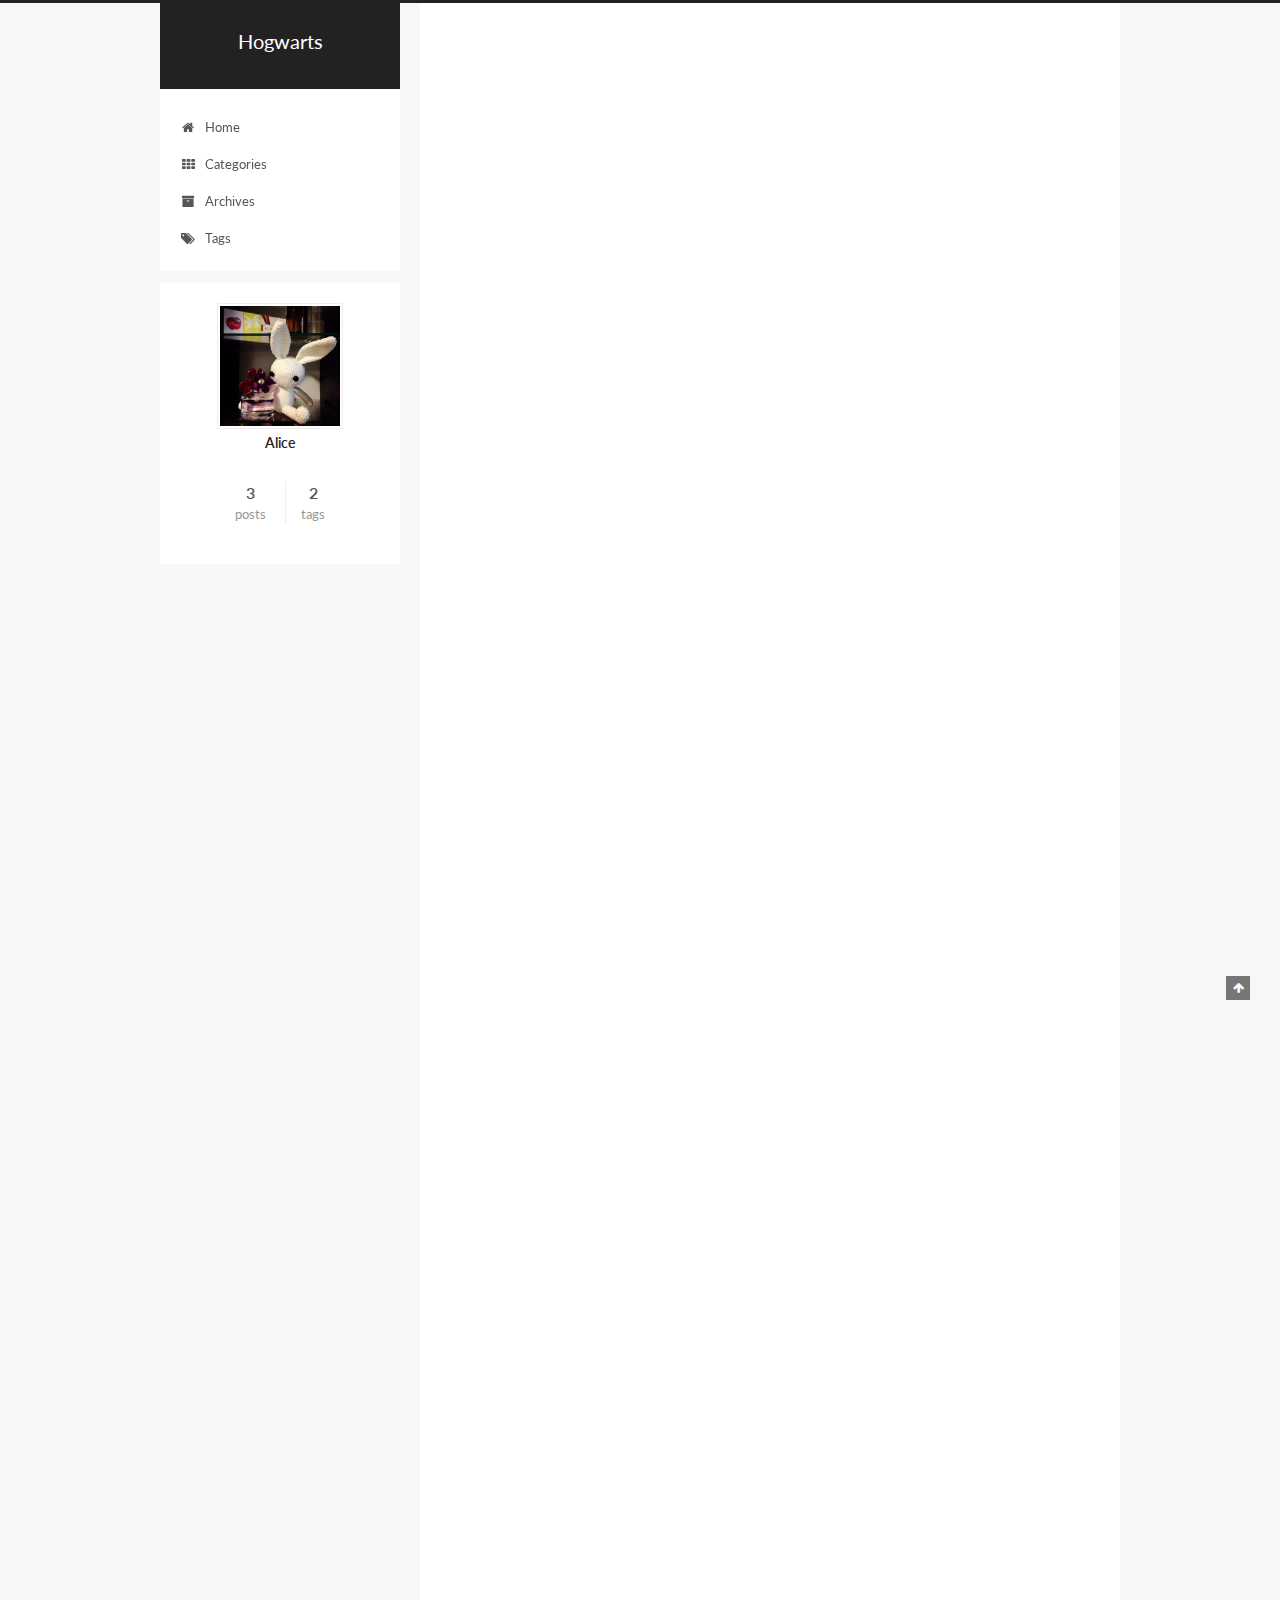
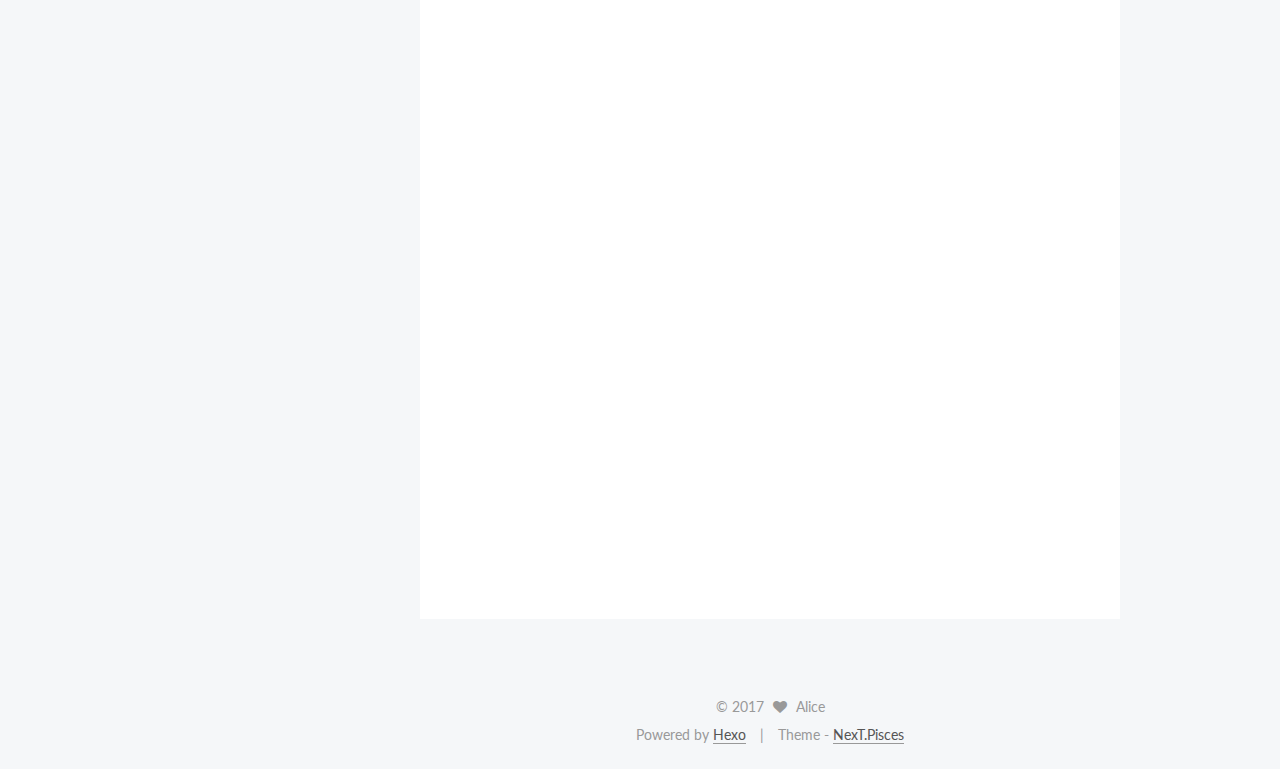
<file: index.html>
<!doctype html>



  


<html class="theme-next pisces use-motion" lang="en">
<head>
  <meta charset="UTF-8"/>
<meta http-equiv="X-UA-Compatible" content="IE=edge" />
<meta name="viewport" content="width=device-width, initial-scale=1, maximum-scale=1"/>



<meta http-equiv="Cache-Control" content="no-transform" />
<meta http-equiv="Cache-Control" content="no-siteapp" />















  
  
  <link href="/lib/fancybox/source/jquery.fancybox.css?v=2.1.5" rel="stylesheet" type="text/css" />




  
  
  
  

  
    
    
  

  

  

  

  

  
    
    
    <link href="//fonts.googleapis.com/css?family=Lato:300,300italic,400,400italic,700,700italic&subset=latin,latin-ext" rel="stylesheet" type="text/css">
  






<link href="/lib/font-awesome/css/font-awesome.min.css?v=4.6.2" rel="stylesheet" type="text/css" />

<link href="/css/main.css?v=5.1.0" rel="stylesheet" type="text/css" />


  <meta name="keywords" content="Hexo, NexT" />








  <link rel="shortcut icon" type="image/x-icon" href="/favicon.ico?v=5.1.0" />






<meta property="og:type" content="website">
<meta property="og:title" content="Hogwarts">
<meta property="og:url" content="http://yoursite.com/index.html">
<meta property="og:site_name" content="Hogwarts">
<meta name="twitter:card" content="summary">
<meta name="twitter:title" content="Hogwarts">



<script type="text/javascript" id="hexo.configurations">
  var NexT = window.NexT || {};
  var CONFIG = {
    root: '/',
    scheme: 'Pisces',
    sidebar: {"position":"left","display":"post","offset":12,"offset_float":0,"b2t":false,"scrollpercent":false},
    fancybox: true,
    motion: true,
    duoshuo: {
      userId: '0',
      author: 'Author'
    },
    algolia: {
      applicationID: '',
      apiKey: '',
      indexName: '',
      hits: {"per_page":10},
      labels: {"input_placeholder":"Search for Posts","hits_empty":"We didn't find any results for the search: ${query}","hits_stats":"${hits} results found in ${time} ms"}
    }
  };
</script>



  <link rel="canonical" href="http://yoursite.com/"/>





  <title> Hogwarts </title>
</head>

<body itemscope itemtype="http://schema.org/WebPage" lang="en">

  














  
  
    
  

  <div class="container one-collumn sidebar-position-left 
   page-home 
 ">
    <div class="headband"></div>

    <header id="header" class="header" itemscope itemtype="http://schema.org/WPHeader">
      <div class="header-inner"><div class="site-brand-wrapper">
  <div class="site-meta ">
    

    <div class="custom-logo-site-title">
      <a href="/"  class="brand" rel="start">
        <span class="logo-line-before"><i></i></span>
        <span class="site-title">Hogwarts</span>
        <span class="logo-line-after"><i></i></span>
      </a>
    </div>
      
        <p class="site-subtitle"></p>
      
  </div>

  <div class="site-nav-toggle">
    <button>
      <span class="btn-bar"></span>
      <span class="btn-bar"></span>
      <span class="btn-bar"></span>
    </button>
  </div>
</div>

<nav class="site-nav">
  

  
    <ul id="menu" class="menu">
      
        
        <li class="menu-item menu-item-home">
          <a href="/" rel="section">
            
              <i class="menu-item-icon fa fa-fw fa-home"></i> <br />
            
            Home
          </a>
        </li>
      
        
        <li class="menu-item menu-item-categories">
          <a href="/categories" rel="section">
            
              <i class="menu-item-icon fa fa-fw fa-th"></i> <br />
            
            Categories
          </a>
        </li>
      
        
        <li class="menu-item menu-item-archives">
          <a href="/archives" rel="section">
            
              <i class="menu-item-icon fa fa-fw fa-archive"></i> <br />
            
            Archives
          </a>
        </li>
      
        
        <li class="menu-item menu-item-tags">
          <a href="/tags" rel="section">
            
              <i class="menu-item-icon fa fa-fw fa-tags"></i> <br />
            
            Tags
          </a>
        </li>
      

      
    </ul>
  

  
</nav>



 </div>
    </header>

    <main id="main" class="main">
      <div class="main-inner">
        <div class="content-wrap">
          <div id="content" class="content">
            
  <section id="posts" class="posts-expand">
    
      

  

  
  
  

  <article class="post post-type-normal " itemscope itemtype="http://schema.org/Article">
    <link itemprop="mainEntityOfPage" href="http://yoursite.com/2017/03/10/March-Schedule/">

    <span hidden itemprop="author" itemscope itemtype="http://schema.org/Person">
      <meta itemprop="name" content="Alice">
      <meta itemprop="description" content="">
      <meta itemprop="image" content="/images/avatar.jpg">
    </span>

    <span hidden itemprop="publisher" itemscope itemtype="http://schema.org/Organization">
      <meta itemprop="name" content="Hogwarts">
    </span>

    
      <header class="post-header">

        
        
          <h1 class="post-title" itemprop="name headline">
            
            
              
                
                <a class="post-title-link" href="/2017/03/10/March-Schedule/" itemprop="url">
                  March Schedule
                </a>
              
            
          </h1>
        

        <div class="post-meta">
          <span class="post-time">
            
              <span class="post-meta-item-icon">
                <i class="fa fa-calendar-o"></i>
              </span>
              
                <span class="post-meta-item-text">Posted on</span>
              
              <time title="Post created" itemprop="dateCreated datePublished" datetime="2017-03-10T17:44:54+08:00">
                2017-03-10
              </time>
            

            

            
          </span>

          

          
            
          

          
          

          

          

          

        </div>
      </header>
    


    <div class="post-body" itemprop="articleBody">

      
      

      
        
          
            <p>人要是不立flag和咸鱼有什么区别 ＝L=</p>
<p>先试一下markdown语法。</p>
<p>to-do list</p>
<ul>
<li>写论文<ul>
<li>算法建模</li>
<li>测试用例</li>
<li>分section写</li>
</ul>
</li>
<li>刷题<ul>
<li>leetcode</li>
<li>还有啥  </li>
</ul>
</li>
<li>看书<ul>
<li>java</li>
</ul>
</li>
</ul>
<p>立多了也做不完。 最后时间可能会消逝在收菜和发呆上，还是每天反省下自己吧。</p>

          
        
      
    </div>

    <div>
      
    </div>

    <div>
      
    </div>


    <footer class="post-footer">
      

      

      

      
      
        <div class="post-eof"></div>
      
    </footer>
  </article>


    
      

  

  
  
  

  <article class="post post-type-normal " itemscope itemtype="http://schema.org/Article">
    <link itemprop="mainEntityOfPage" href="http://yoursite.com/2017/03/10/矛盾/">

    <span hidden itemprop="author" itemscope itemtype="http://schema.org/Person">
      <meta itemprop="name" content="Alice">
      <meta itemprop="description" content="">
      <meta itemprop="image" content="/images/avatar.jpg">
    </span>

    <span hidden itemprop="publisher" itemscope itemtype="http://schema.org/Organization">
      <meta itemprop="name" content="Hogwarts">
    </span>

    
      <header class="post-header">

        
        
          <h1 class="post-title" itemprop="name headline">
            
            
              
                
                <a class="post-title-link" href="/2017/03/10/矛盾/" itemprop="url">
                  矛盾
                </a>
              
            
          </h1>
        

        <div class="post-meta">
          <span class="post-time">
            
              <span class="post-meta-item-icon">
                <i class="fa fa-calendar-o"></i>
              </span>
              
                <span class="post-meta-item-text">Posted on</span>
              
              <time title="Post created" itemprop="dateCreated datePublished" datetime="2017-03-10T06:31:11+08:00">
                2017-03-10
              </time>
            

            

            
          </span>

          

          
            
          

          
          

          

          

          

        </div>
      </header>
    


    <div class="post-body" itemprop="articleBody">

      
      

      
        
          
            <p>人矛盾起来真是纠结的不行，要是能格式化自己的记忆，我大概已经快把自己删穿了。</p>
<p>原来只要一缩进就会出现灰色底纹啊。</p>
<p>说明markdown这种东西的存在就是为了让你隔绝小情绪赶紧爬到理性的彼岸。</p>

          
        
      
    </div>

    <div>
      
    </div>

    <div>
      
    </div>


    <footer class="post-footer">
      

      

      

      
      
        <div class="post-eof"></div>
      
    </footer>
  </article>


    
      

  

  
  
  

  <article class="post post-type-normal " itemscope itemtype="http://schema.org/Article">
    <link itemprop="mainEntityOfPage" href="http://yoursite.com/2017/03/10/hello-world/">

    <span hidden itemprop="author" itemscope itemtype="http://schema.org/Person">
      <meta itemprop="name" content="Alice">
      <meta itemprop="description" content="">
      <meta itemprop="image" content="/images/avatar.jpg">
    </span>

    <span hidden itemprop="publisher" itemscope itemtype="http://schema.org/Organization">
      <meta itemprop="name" content="Hogwarts">
    </span>

    
      <header class="post-header">

        
        
          <h1 class="post-title" itemprop="name headline">
            
            
              
                
                <a class="post-title-link" href="/2017/03/10/hello-world/" itemprop="url">
                  Hello World
                </a>
              
            
          </h1>
        

        <div class="post-meta">
          <span class="post-time">
            
              <span class="post-meta-item-icon">
                <i class="fa fa-calendar-o"></i>
              </span>
              
                <span class="post-meta-item-text">Posted on</span>
              
              <time title="Post created" itemprop="dateCreated datePublished" datetime="2017-03-10T03:20:18+08:00">
                2017-03-10
              </time>
            

            

            
          </span>

          

          
            
          

          
          

          

          

          

        </div>
      </header>
    


    <div class="post-body" itemprop="articleBody">

      
      

      
        
          
            <p>Welcome to <a href="https://hexo.io/" target="_blank" rel="external">Hexo</a>! This is your very first post. Check <a href="https://hexo.io/docs/" target="_blank" rel="external">documentation</a> for more info. If you get any problems when using Hexo, you can find the answer in <a href="https://hexo.io/docs/troubleshooting.html" target="_blank" rel="external">troubleshooting</a> or you can ask me on <a href="https://github.com/hexojs/hexo/issues" target="_blank" rel="external">GitHub</a>.</p>
<h2 id="Quick-Start"><a href="#Quick-Start" class="headerlink" title="Quick Start"></a>Quick Start</h2><h3 id="Create-a-new-post"><a href="#Create-a-new-post" class="headerlink" title="Create a new post"></a>Create a new post</h3><figure class="highlight bash"><table><tr><td class="gutter"><pre><div class="line">1</div></pre></td><td class="code"><pre><div class="line">$ hexo new <span class="string">"My New Post"</span></div></pre></td></tr></table></figure>
<p>More info: <a href="https://hexo.io/docs/writing.html" target="_blank" rel="external">Writing</a></p>
<h3 id="Run-server"><a href="#Run-server" class="headerlink" title="Run server"></a>Run server</h3><figure class="highlight bash"><table><tr><td class="gutter"><pre><div class="line">1</div></pre></td><td class="code"><pre><div class="line">$ hexo server</div></pre></td></tr></table></figure>
<p>More info: <a href="https://hexo.io/docs/server.html" target="_blank" rel="external">Server</a></p>
<h3 id="Generate-static-files"><a href="#Generate-static-files" class="headerlink" title="Generate static files"></a>Generate static files</h3><figure class="highlight bash"><table><tr><td class="gutter"><pre><div class="line">1</div></pre></td><td class="code"><pre><div class="line">$ hexo generate</div></pre></td></tr></table></figure>
<p>More info: <a href="https://hexo.io/docs/generating.html" target="_blank" rel="external">Generating</a></p>
<h3 id="Deploy-to-remote-sites"><a href="#Deploy-to-remote-sites" class="headerlink" title="Deploy to remote sites"></a>Deploy to remote sites</h3><figure class="highlight bash"><table><tr><td class="gutter"><pre><div class="line">1</div></pre></td><td class="code"><pre><div class="line">$ hexo deploy</div></pre></td></tr></table></figure>
<p>More info: <a href="https://hexo.io/docs/deployment.html" target="_blank" rel="external">Deployment</a></p>

          
        
      
    </div>

    <div>
      
    </div>

    <div>
      
    </div>


    <footer class="post-footer">
      

      

      

      
      
        <div class="post-eof"></div>
      
    </footer>
  </article>


    
  </section>

  

          
          </div>
          


          

        </div>
        
          
  
  <div class="sidebar-toggle">
    <div class="sidebar-toggle-line-wrap">
      <span class="sidebar-toggle-line sidebar-toggle-line-first"></span>
      <span class="sidebar-toggle-line sidebar-toggle-line-middle"></span>
      <span class="sidebar-toggle-line sidebar-toggle-line-last"></span>
    </div>
  </div>

  <aside id="sidebar" class="sidebar">
    <div class="sidebar-inner">

      

      

      <section class="site-overview sidebar-panel sidebar-panel-active">
        <div class="site-author motion-element" itemprop="author" itemscope itemtype="http://schema.org/Person">
          <img class="site-author-image" itemprop="image"
               src="/images/avatar.jpg"
               alt="Alice" />
          <p class="site-author-name" itemprop="name">Alice</p>
           
              <p class="site-description motion-element" itemprop="description"></p>
          
        </div>
        <nav class="site-state motion-element">

          
            <div class="site-state-item site-state-posts">
              <a href="/archives">
                <span class="site-state-item-count">3</span>
                <span class="site-state-item-name">posts</span>
              </a>
            </div>
          

          

          
            
            
            <div class="site-state-item site-state-tags">
              <a href="/tags/index.html">
                <span class="site-state-item-count">2</span>
                <span class="site-state-item-name">tags</span>
              </a>
            </div>
          

        </nav>

        

        <div class="links-of-author motion-element">
          
        </div>

        
        

        
        

        


      </section>

      

      

    </div>
  </aside>


        
      </div>
    </main>

    <footer id="footer" class="footer">
      <div class="footer-inner">
        <div class="copyright" >
  
  &copy; 
  <span itemprop="copyrightYear">2017</span>
  <span class="with-love">
    <i class="fa fa-heart"></i>
  </span>
  <span class="author" itemprop="copyrightHolder">Alice</span>
</div>


<div class="powered-by">
  Powered by <a class="theme-link" href="https://hexo.io">Hexo</a>
</div>

<div class="theme-info">
  Theme -
  <a class="theme-link" href="https://github.com/iissnan/hexo-theme-next">
    NexT.Pisces
  </a>
</div>


        

        
      </div>
    </footer>

    
      <div class="back-to-top">
        <i class="fa fa-arrow-up"></i>
        
      </div>
    
    
  </div>

  

<script type="text/javascript">
  if (Object.prototype.toString.call(window.Promise) !== '[object Function]') {
    window.Promise = null;
  }
</script>









  




  
  <script type="text/javascript" src="/lib/jquery/index.js?v=2.1.3"></script>

  
  <script type="text/javascript" src="/lib/fastclick/lib/fastclick.min.js?v=1.0.6"></script>

  
  <script type="text/javascript" src="/lib/jquery_lazyload/jquery.lazyload.js?v=1.9.7"></script>

  
  <script type="text/javascript" src="/lib/velocity/velocity.min.js?v=1.2.1"></script>

  
  <script type="text/javascript" src="/lib/velocity/velocity.ui.min.js?v=1.2.1"></script>

  
  <script type="text/javascript" src="/lib/fancybox/source/jquery.fancybox.pack.js?v=2.1.5"></script>


  


  <script type="text/javascript" src="/js/src/utils.js?v=5.1.0"></script>

  <script type="text/javascript" src="/js/src/motion.js?v=5.1.0"></script>



  
  


  <script type="text/javascript" src="/js/src/affix.js?v=5.1.0"></script>

  <script type="text/javascript" src="/js/src/schemes/pisces.js?v=5.1.0"></script>



  

  


  <script type="text/javascript" src="/js/src/bootstrap.js?v=5.1.0"></script>



  



  




	





  





  





  



  
  

  

  

  

  


  

</body>
</html>
</file>
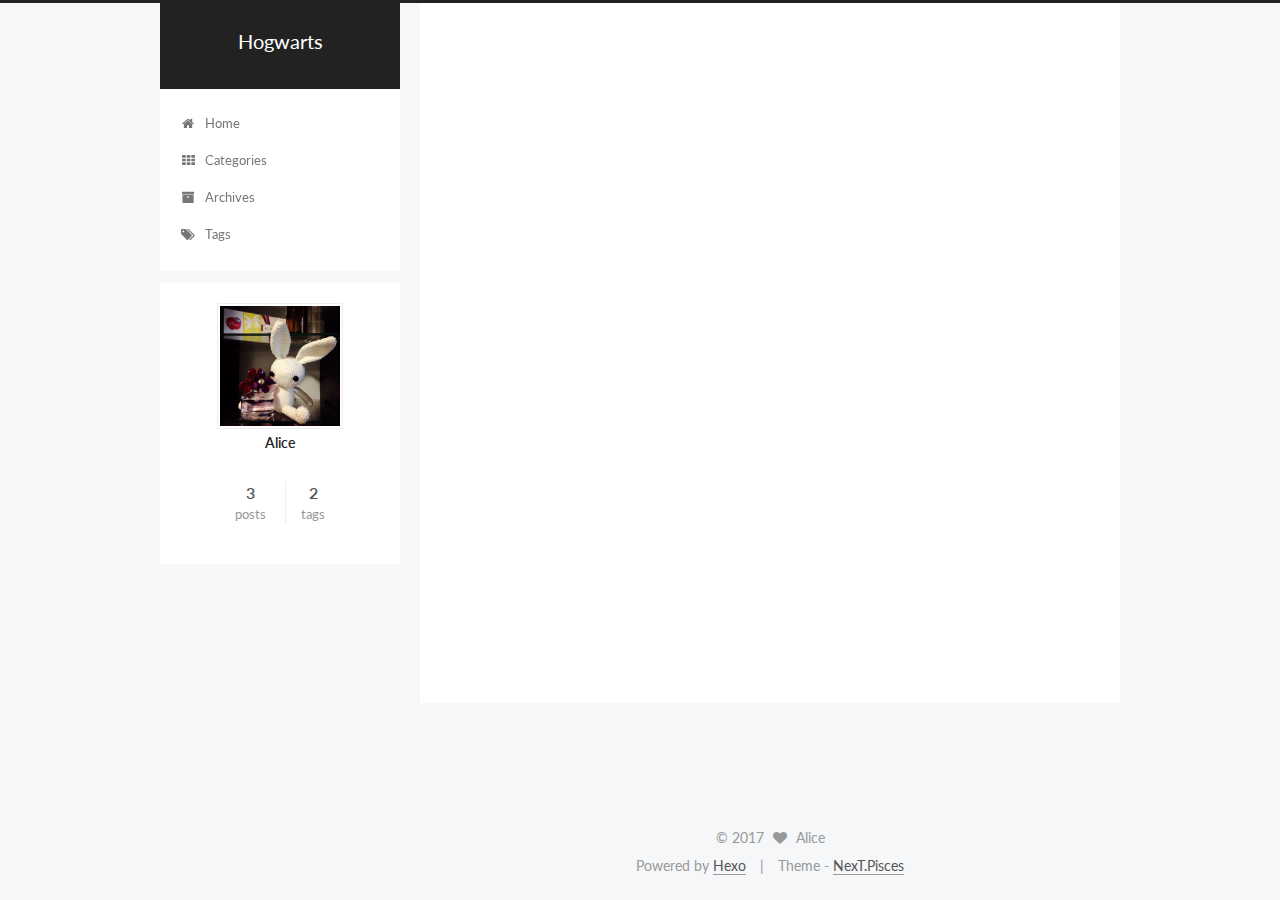
<file: about/index.html>
<!doctype html>



  


<html class="theme-next pisces use-motion" lang="en">
<head>
  <meta charset="UTF-8"/>
<meta http-equiv="X-UA-Compatible" content="IE=edge" />
<meta name="viewport" content="width=device-width, initial-scale=1, maximum-scale=1"/>



<meta http-equiv="Cache-Control" content="no-transform" />
<meta http-equiv="Cache-Control" content="no-siteapp" />















  
  
  <link href="/lib/fancybox/source/jquery.fancybox.css?v=2.1.5" rel="stylesheet" type="text/css" />




  
  
  
  

  
    
    
  

  

  

  

  

  
    
    
    <link href="//fonts.googleapis.com/css?family=Lato:300,300italic,400,400italic,700,700italic&subset=latin,latin-ext" rel="stylesheet" type="text/css">
  






<link href="/lib/font-awesome/css/font-awesome.min.css?v=4.6.2" rel="stylesheet" type="text/css" />

<link href="/css/main.css?v=5.1.0" rel="stylesheet" type="text/css" />


  <meta name="keywords" content="Hexo, NexT" />








  <link rel="shortcut icon" type="image/x-icon" href="/favicon.ico?v=5.1.0" />






<meta property="og:type" content="website">
<meta property="og:title" content="Hogwarts">
<meta property="og:url" content="http://yoursite.com/about/index.html">
<meta property="og:site_name" content="Hogwarts">
<meta property="og:updated_time" content="2017-03-09T19:53:48.000Z">
<meta name="twitter:card" content="summary">
<meta name="twitter:title" content="Hogwarts">



<script type="text/javascript" id="hexo.configurations">
  var NexT = window.NexT || {};
  var CONFIG = {
    root: '/',
    scheme: 'Pisces',
    sidebar: {"position":"left","display":"post","offset":12,"offset_float":0,"b2t":false,"scrollpercent":false},
    fancybox: true,
    motion: true,
    duoshuo: {
      userId: '0',
      author: 'Author'
    },
    algolia: {
      applicationID: '',
      apiKey: '',
      indexName: '',
      hits: {"per_page":10},
      labels: {"input_placeholder":"Search for Posts","hits_empty":"We didn't find any results for the search: ${query}","hits_stats":"${hits} results found in ${time} ms"}
    }
  };
</script>



  <link rel="canonical" href="http://yoursite.com/about/"/>





  <title>
  

  
     | Hogwarts
  
</title>
</head>

<body itemscope itemtype="http://schema.org/WebPage" lang="en">

  














  
  
    
  

  <div class="container one-collumn sidebar-position-left  ">
    <div class="headband"></div>

    <header id="header" class="header" itemscope itemtype="http://schema.org/WPHeader">
      <div class="header-inner"><div class="site-brand-wrapper">
  <div class="site-meta ">
    

    <div class="custom-logo-site-title">
      <a href="/"  class="brand" rel="start">
        <span class="logo-line-before"><i></i></span>
        <span class="site-title">Hogwarts</span>
        <span class="logo-line-after"><i></i></span>
      </a>
    </div>
      
        <p class="site-subtitle"></p>
      
  </div>

  <div class="site-nav-toggle">
    <button>
      <span class="btn-bar"></span>
      <span class="btn-bar"></span>
      <span class="btn-bar"></span>
    </button>
  </div>
</div>

<nav class="site-nav">
  

  
    <ul id="menu" class="menu">
      
        
        <li class="menu-item menu-item-home">
          <a href="/" rel="section">
            
              <i class="menu-item-icon fa fa-fw fa-home"></i> <br />
            
            Home
          </a>
        </li>
      
        
        <li class="menu-item menu-item-categories">
          <a href="/categories" rel="section">
            
              <i class="menu-item-icon fa fa-fw fa-th"></i> <br />
            
            Categories
          </a>
        </li>
      
        
        <li class="menu-item menu-item-archives">
          <a href="/archives" rel="section">
            
              <i class="menu-item-icon fa fa-fw fa-archive"></i> <br />
            
            Archives
          </a>
        </li>
      
        
        <li class="menu-item menu-item-tags">
          <a href="/tags" rel="section">
            
              <i class="menu-item-icon fa fa-fw fa-tags"></i> <br />
            
            Tags
          </a>
        </li>
      

      
    </ul>
  

  
</nav>



 </div>
    </header>

    <main id="main" class="main">
      <div class="main-inner">
        <div class="content-wrap">
          <div id="content" class="content">
            

  <div id="posts" class="posts-expand">
  <header class="post-header">

	<h1 class="post-title" itemprop="name headline"></h1>



</header>

    
    
      
    
  </div>

          
          </div>
          


          
  <div class="comments" id="comments">
    
  </div>


        </div>
        
          
  
  <div class="sidebar-toggle">
    <div class="sidebar-toggle-line-wrap">
      <span class="sidebar-toggle-line sidebar-toggle-line-first"></span>
      <span class="sidebar-toggle-line sidebar-toggle-line-middle"></span>
      <span class="sidebar-toggle-line sidebar-toggle-line-last"></span>
    </div>
  </div>

  <aside id="sidebar" class="sidebar">
    <div class="sidebar-inner">

      

      

      <section class="site-overview sidebar-panel sidebar-panel-active">
        <div class="site-author motion-element" itemprop="author" itemscope itemtype="http://schema.org/Person">
          <img class="site-author-image" itemprop="image"
               src="/images/avatar.jpg"
               alt="Alice" />
          <p class="site-author-name" itemprop="name">Alice</p>
           
              <p class="site-description motion-element" itemprop="description"></p>
          
        </div>
        <nav class="site-state motion-element">

          
            <div class="site-state-item site-state-posts">
              <a href="/archives">
                <span class="site-state-item-count">3</span>
                <span class="site-state-item-name">posts</span>
              </a>
            </div>
          

          

          
            
            
            <div class="site-state-item site-state-tags">
              <a href="/tags/index.html">
                <span class="site-state-item-count">2</span>
                <span class="site-state-item-name">tags</span>
              </a>
            </div>
          

        </nav>

        

        <div class="links-of-author motion-element">
          
        </div>

        
        

        
        

        


      </section>

      

      

    </div>
  </aside>


        
      </div>
    </main>

    <footer id="footer" class="footer">
      <div class="footer-inner">
        <div class="copyright" >
  
  &copy; 
  <span itemprop="copyrightYear">2017</span>
  <span class="with-love">
    <i class="fa fa-heart"></i>
  </span>
  <span class="author" itemprop="copyrightHolder">Alice</span>
</div>


<div class="powered-by">
  Powered by <a class="theme-link" href="https://hexo.io">Hexo</a>
</div>

<div class="theme-info">
  Theme -
  <a class="theme-link" href="https://github.com/iissnan/hexo-theme-next">
    NexT.Pisces
  </a>
</div>


        

        
      </div>
    </footer>

    
      <div class="back-to-top">
        <i class="fa fa-arrow-up"></i>
        
      </div>
    
    
  </div>

  

<script type="text/javascript">
  if (Object.prototype.toString.call(window.Promise) !== '[object Function]') {
    window.Promise = null;
  }
</script>









  




  
  <script type="text/javascript" src="/lib/jquery/index.js?v=2.1.3"></script>

  
  <script type="text/javascript" src="/lib/fastclick/lib/fastclick.min.js?v=1.0.6"></script>

  
  <script type="text/javascript" src="/lib/jquery_lazyload/jquery.lazyload.js?v=1.9.7"></script>

  
  <script type="text/javascript" src="/lib/velocity/velocity.min.js?v=1.2.1"></script>

  
  <script type="text/javascript" src="/lib/velocity/velocity.ui.min.js?v=1.2.1"></script>

  
  <script type="text/javascript" src="/lib/fancybox/source/jquery.fancybox.pack.js?v=2.1.5"></script>


  


  <script type="text/javascript" src="/js/src/utils.js?v=5.1.0"></script>

  <script type="text/javascript" src="/js/src/motion.js?v=5.1.0"></script>



  
  


  <script type="text/javascript" src="/js/src/affix.js?v=5.1.0"></script>

  <script type="text/javascript" src="/js/src/schemes/pisces.js?v=5.1.0"></script>



  

  


  <script type="text/javascript" src="/js/src/bootstrap.js?v=5.1.0"></script>



  



  




	





  





  





  



  
  

  

  

  

  


  

</body>
</html>
</file>
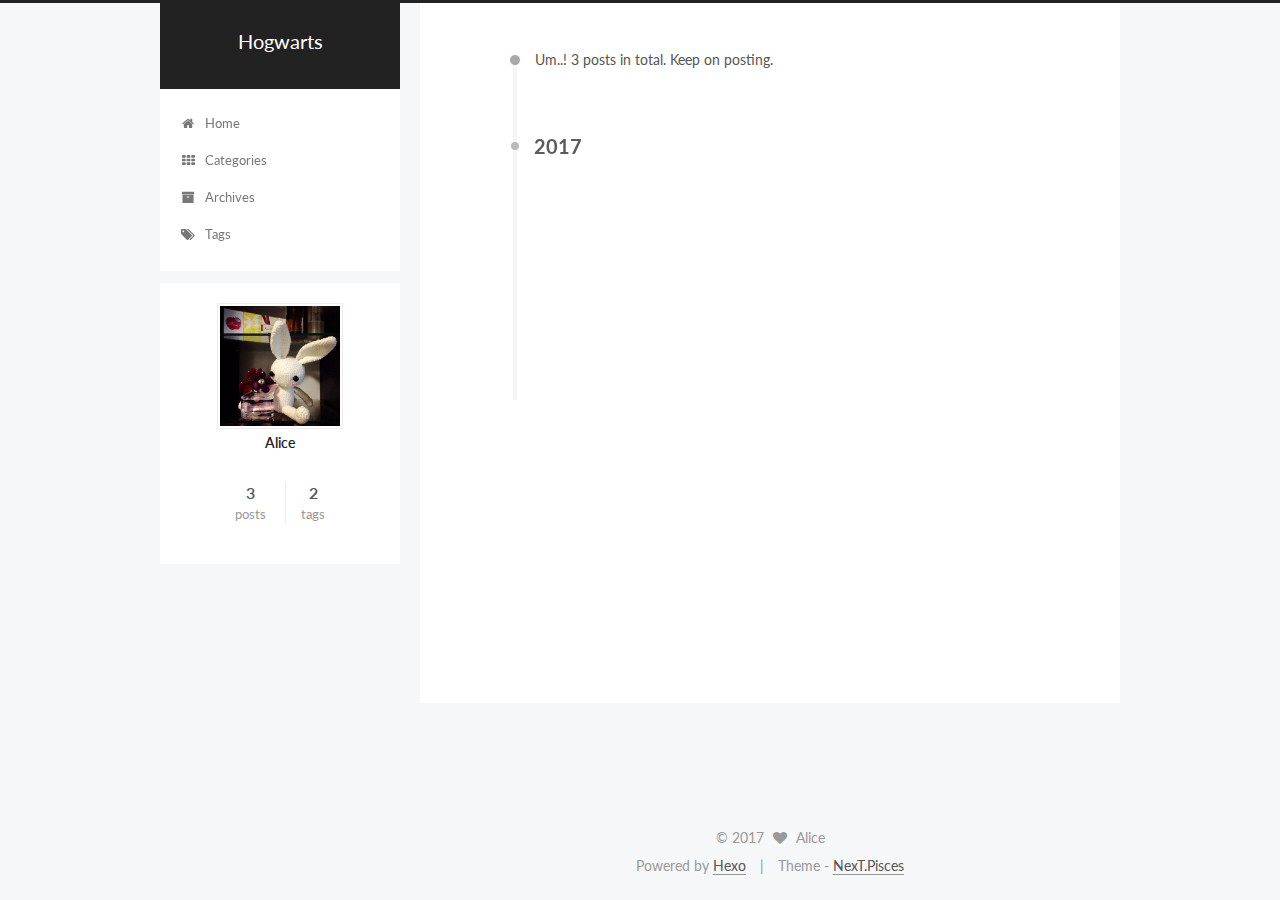
<file: archives/index.html>
<!doctype html>



  


<html class="theme-next pisces use-motion" lang="en">
<head>
  <meta charset="UTF-8"/>
<meta http-equiv="X-UA-Compatible" content="IE=edge" />
<meta name="viewport" content="width=device-width, initial-scale=1, maximum-scale=1"/>



<meta http-equiv="Cache-Control" content="no-transform" />
<meta http-equiv="Cache-Control" content="no-siteapp" />















  
  
  <link href="/lib/fancybox/source/jquery.fancybox.css?v=2.1.5" rel="stylesheet" type="text/css" />




  
  
  
  

  
    
    
  

  

  

  

  

  
    
    
    <link href="//fonts.googleapis.com/css?family=Lato:300,300italic,400,400italic,700,700italic&subset=latin,latin-ext" rel="stylesheet" type="text/css">
  






<link href="/lib/font-awesome/css/font-awesome.min.css?v=4.6.2" rel="stylesheet" type="text/css" />

<link href="/css/main.css?v=5.1.0" rel="stylesheet" type="text/css" />


  <meta name="keywords" content="Hexo, NexT" />








  <link rel="shortcut icon" type="image/x-icon" href="/favicon.ico?v=5.1.0" />






<meta property="og:type" content="website">
<meta property="og:title" content="Hogwarts">
<meta property="og:url" content="http://yoursite.com/archives/index.html">
<meta property="og:site_name" content="Hogwarts">
<meta name="twitter:card" content="summary">
<meta name="twitter:title" content="Hogwarts">



<script type="text/javascript" id="hexo.configurations">
  var NexT = window.NexT || {};
  var CONFIG = {
    root: '/',
    scheme: 'Pisces',
    sidebar: {"position":"left","display":"post","offset":12,"offset_float":0,"b2t":false,"scrollpercent":false},
    fancybox: true,
    motion: true,
    duoshuo: {
      userId: '0',
      author: 'Author'
    },
    algolia: {
      applicationID: '',
      apiKey: '',
      indexName: '',
      hits: {"per_page":10},
      labels: {"input_placeholder":"Search for Posts","hits_empty":"We didn't find any results for the search: ${query}","hits_stats":"${hits} results found in ${time} ms"}
    }
  };
</script>



  <link rel="canonical" href="http://yoursite.com/archives/"/>





  <title> Archive | Hogwarts </title>
</head>

<body itemscope itemtype="http://schema.org/WebPage" lang="en">

  














  
  
    
  

  <div class="container one-collumn sidebar-position-left  page-archive  ">
    <div class="headband"></div>

    <header id="header" class="header" itemscope itemtype="http://schema.org/WPHeader">
      <div class="header-inner"><div class="site-brand-wrapper">
  <div class="site-meta ">
    

    <div class="custom-logo-site-title">
      <a href="/"  class="brand" rel="start">
        <span class="logo-line-before"><i></i></span>
        <span class="site-title">Hogwarts</span>
        <span class="logo-line-after"><i></i></span>
      </a>
    </div>
      
        <p class="site-subtitle"></p>
      
  </div>

  <div class="site-nav-toggle">
    <button>
      <span class="btn-bar"></span>
      <span class="btn-bar"></span>
      <span class="btn-bar"></span>
    </button>
  </div>
</div>

<nav class="site-nav">
  

  
    <ul id="menu" class="menu">
      
        
        <li class="menu-item menu-item-home">
          <a href="/" rel="section">
            
              <i class="menu-item-icon fa fa-fw fa-home"></i> <br />
            
            Home
          </a>
        </li>
      
        
        <li class="menu-item menu-item-categories">
          <a href="/categories" rel="section">
            
              <i class="menu-item-icon fa fa-fw fa-th"></i> <br />
            
            Categories
          </a>
        </li>
      
        
        <li class="menu-item menu-item-archives">
          <a href="/archives" rel="section">
            
              <i class="menu-item-icon fa fa-fw fa-archive"></i> <br />
            
            Archives
          </a>
        </li>
      
        
        <li class="menu-item menu-item-tags">
          <a href="/tags" rel="section">
            
              <i class="menu-item-icon fa fa-fw fa-tags"></i> <br />
            
            Tags
          </a>
        </li>
      

      
    </ul>
  

  
</nav>



 </div>
    </header>

    <main id="main" class="main">
      <div class="main-inner">
        <div class="content-wrap">
          <div id="content" class="content">
            

  <section id="posts" class="posts-collapse">
    <span class="archive-move-on"></span>

    <span class="archive-page-counter">
      
      
      
        
      
      Um..! 3 posts in total. Keep on posting.
    </span>

    

      
      
      

      
        
        <div class="collection-title">
          <h2 class="archive-year motion-element" id="archive-year-2017">2017</h2>
        </div>
      
      

      

  <article class="post post-type-normal" itemscope itemtype="http://schema.org/Article">
    <header class="post-header">

      <h1 class="post-title">
        
            <a class="post-title-link" href="/2017/03/10/March-Schedule/" itemprop="url">
              
                <span itemprop="name">March Schedule</span>
              
            </a>
        
      </h1>

      <div class="post-meta">
        <time class="post-time" itemprop="dateCreated"
              datetime="2017-03-10T17:44:54+08:00"
              content="2017-03-10" >
          03-10
        </time>
      </div>

    </header>
  </article>



    

      
      
      

      
      

      

  <article class="post post-type-normal" itemscope itemtype="http://schema.org/Article">
    <header class="post-header">

      <h1 class="post-title">
        
            <a class="post-title-link" href="/2017/03/10/矛盾/" itemprop="url">
              
                <span itemprop="name">矛盾</span>
              
            </a>
        
      </h1>

      <div class="post-meta">
        <time class="post-time" itemprop="dateCreated"
              datetime="2017-03-10T06:31:11+08:00"
              content="2017-03-10" >
          03-10
        </time>
      </div>

    </header>
  </article>



    

      
      
      

      
      

      

  <article class="post post-type-normal" itemscope itemtype="http://schema.org/Article">
    <header class="post-header">

      <h1 class="post-title">
        
            <a class="post-title-link" href="/2017/03/10/hello-world/" itemprop="url">
              
                <span itemprop="name">Hello World</span>
              
            </a>
        
      </h1>

      <div class="post-meta">
        <time class="post-time" itemprop="dateCreated"
              datetime="2017-03-10T03:20:18+08:00"
              content="2017-03-10" >
          03-10
        </time>
      </div>

    </header>
  </article>



    

  </section>

  


          
          </div>
          


          

        </div>
        
          
  
  <div class="sidebar-toggle">
    <div class="sidebar-toggle-line-wrap">
      <span class="sidebar-toggle-line sidebar-toggle-line-first"></span>
      <span class="sidebar-toggle-line sidebar-toggle-line-middle"></span>
      <span class="sidebar-toggle-line sidebar-toggle-line-last"></span>
    </div>
  </div>

  <aside id="sidebar" class="sidebar">
    <div class="sidebar-inner">

      

      

      <section class="site-overview sidebar-panel sidebar-panel-active">
        <div class="site-author motion-element" itemprop="author" itemscope itemtype="http://schema.org/Person">
          <img class="site-author-image" itemprop="image"
               src="/images/avatar.jpg"
               alt="Alice" />
          <p class="site-author-name" itemprop="name">Alice</p>
           
              <p class="site-description motion-element" itemprop="description"></p>
          
        </div>
        <nav class="site-state motion-element">

          
            <div class="site-state-item site-state-posts">
              <a href="/archives">
                <span class="site-state-item-count">3</span>
                <span class="site-state-item-name">posts</span>
              </a>
            </div>
          

          

          
            
            
            <div class="site-state-item site-state-tags">
              <a href="/tags/index.html">
                <span class="site-state-item-count">2</span>
                <span class="site-state-item-name">tags</span>
              </a>
            </div>
          

        </nav>

        

        <div class="links-of-author motion-element">
          
        </div>

        
        

        
        

        


      </section>

      

      

    </div>
  </aside>


        
      </div>
    </main>

    <footer id="footer" class="footer">
      <div class="footer-inner">
        <div class="copyright" >
  
  &copy; 
  <span itemprop="copyrightYear">2017</span>
  <span class="with-love">
    <i class="fa fa-heart"></i>
  </span>
  <span class="author" itemprop="copyrightHolder">Alice</span>
</div>


<div class="powered-by">
  Powered by <a class="theme-link" href="https://hexo.io">Hexo</a>
</div>

<div class="theme-info">
  Theme -
  <a class="theme-link" href="https://github.com/iissnan/hexo-theme-next">
    NexT.Pisces
  </a>
</div>


        

        
      </div>
    </footer>

    
      <div class="back-to-top">
        <i class="fa fa-arrow-up"></i>
        
      </div>
    
    
  </div>

  

<script type="text/javascript">
  if (Object.prototype.toString.call(window.Promise) !== '[object Function]') {
    window.Promise = null;
  }
</script>









  




  
  <script type="text/javascript" src="/lib/jquery/index.js?v=2.1.3"></script>

  
  <script type="text/javascript" src="/lib/fastclick/lib/fastclick.min.js?v=1.0.6"></script>

  
  <script type="text/javascript" src="/lib/jquery_lazyload/jquery.lazyload.js?v=1.9.7"></script>

  
  <script type="text/javascript" src="/lib/velocity/velocity.min.js?v=1.2.1"></script>

  
  <script type="text/javascript" src="/lib/velocity/velocity.ui.min.js?v=1.2.1"></script>

  
  <script type="text/javascript" src="/lib/fancybox/source/jquery.fancybox.pack.js?v=2.1.5"></script>


  


  <script type="text/javascript" src="/js/src/utils.js?v=5.1.0"></script>

  <script type="text/javascript" src="/js/src/motion.js?v=5.1.0"></script>



  
  


  <script type="text/javascript" src="/js/src/affix.js?v=5.1.0"></script>

  <script type="text/javascript" src="/js/src/schemes/pisces.js?v=5.1.0"></script>



  
  
    <script type="text/javascript" id="motion.page.archive">
      $('.archive-year').velocity('transition.slideLeftIn');
    </script>
  


  


  <script type="text/javascript" src="/js/src/bootstrap.js?v=5.1.0"></script>



  



  




	





  





  





  



  
  

  

  

  

  


  

</body>
</html>
</file>
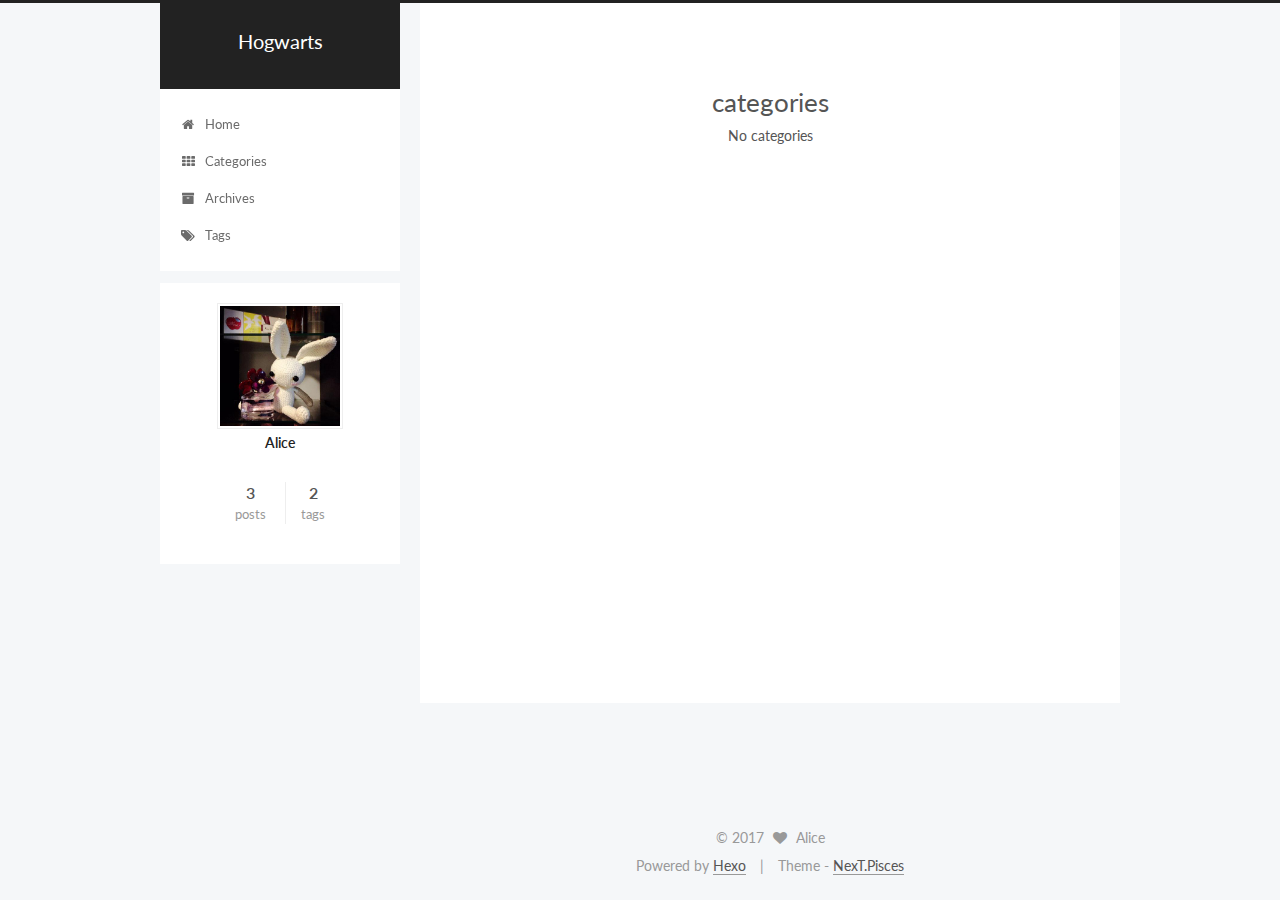
<file: categories/index.html>
<!doctype html>



  


<html class="theme-next pisces use-motion" lang="en">
<head>
  <meta charset="UTF-8"/>
<meta http-equiv="X-UA-Compatible" content="IE=edge" />
<meta name="viewport" content="width=device-width, initial-scale=1, maximum-scale=1"/>



<meta http-equiv="Cache-Control" content="no-transform" />
<meta http-equiv="Cache-Control" content="no-siteapp" />















  
  
  <link href="/lib/fancybox/source/jquery.fancybox.css?v=2.1.5" rel="stylesheet" type="text/css" />




  
  
  
  

  
    
    
  

  

  

  

  

  
    
    
    <link href="//fonts.googleapis.com/css?family=Lato:300,300italic,400,400italic,700,700italic&subset=latin,latin-ext" rel="stylesheet" type="text/css">
  






<link href="/lib/font-awesome/css/font-awesome.min.css?v=4.6.2" rel="stylesheet" type="text/css" />

<link href="/css/main.css?v=5.1.0" rel="stylesheet" type="text/css" />


  <meta name="keywords" content="Hexo, NexT" />








  <link rel="shortcut icon" type="image/x-icon" href="/favicon.ico?v=5.1.0" />






<meta property="og:type" content="website">
<meta property="og:title" content="categories">
<meta property="og:url" content="http://yoursite.com/categories/index.html">
<meta property="og:site_name" content="Hogwarts">
<meta property="og:updated_time" content="2017-03-09T22:04:29.000Z">
<meta name="twitter:card" content="summary">
<meta name="twitter:title" content="categories">



<script type="text/javascript" id="hexo.configurations">
  var NexT = window.NexT || {};
  var CONFIG = {
    root: '/',
    scheme: 'Pisces',
    sidebar: {"position":"left","display":"post","offset":12,"offset_float":0,"b2t":false,"scrollpercent":false},
    fancybox: true,
    motion: true,
    duoshuo: {
      userId: '0',
      author: 'Author'
    },
    algolia: {
      applicationID: '',
      apiKey: '',
      indexName: '',
      hits: {"per_page":10},
      labels: {"input_placeholder":"Search for Posts","hits_empty":"We didn't find any results for the search: ${query}","hits_stats":"${hits} results found in ${time} ms"}
    }
  };
</script>



  <link rel="canonical" href="http://yoursite.com/categories/"/>





  <title>
  

  
    categories | Hogwarts
  
</title>
</head>

<body itemscope itemtype="http://schema.org/WebPage" lang="en">

  














  
  
    
  

  <div class="container one-collumn sidebar-position-left  ">
    <div class="headband"></div>

    <header id="header" class="header" itemscope itemtype="http://schema.org/WPHeader">
      <div class="header-inner"><div class="site-brand-wrapper">
  <div class="site-meta ">
    

    <div class="custom-logo-site-title">
      <a href="/"  class="brand" rel="start">
        <span class="logo-line-before"><i></i></span>
        <span class="site-title">Hogwarts</span>
        <span class="logo-line-after"><i></i></span>
      </a>
    </div>
      
        <p class="site-subtitle"></p>
      
  </div>

  <div class="site-nav-toggle">
    <button>
      <span class="btn-bar"></span>
      <span class="btn-bar"></span>
      <span class="btn-bar"></span>
    </button>
  </div>
</div>

<nav class="site-nav">
  

  
    <ul id="menu" class="menu">
      
        
        <li class="menu-item menu-item-home">
          <a href="/" rel="section">
            
              <i class="menu-item-icon fa fa-fw fa-home"></i> <br />
            
            Home
          </a>
        </li>
      
        
        <li class="menu-item menu-item-categories">
          <a href="/categories" rel="section">
            
              <i class="menu-item-icon fa fa-fw fa-th"></i> <br />
            
            Categories
          </a>
        </li>
      
        
        <li class="menu-item menu-item-archives">
          <a href="/archives" rel="section">
            
              <i class="menu-item-icon fa fa-fw fa-archive"></i> <br />
            
            Archives
          </a>
        </li>
      
        
        <li class="menu-item menu-item-tags">
          <a href="/tags" rel="section">
            
              <i class="menu-item-icon fa fa-fw fa-tags"></i> <br />
            
            Tags
          </a>
        </li>
      

      
    </ul>
  

  
</nav>



 </div>
    </header>

    <main id="main" class="main">
      <div class="main-inner">
        <div class="content-wrap">
          <div id="content" class="content">
            

  <div id="posts" class="posts-expand">
  <header class="post-header">

	<h1 class="post-title" itemprop="name headline">categories</h1>



</header>

    
    
      <div class="category-all-page">
        <div class="category-all-title">
            No categories
        </div>
        <div class="category-all">
          
        </div>
      </div>
    
  </div>

          
          </div>
          


          
  <div class="comments" id="comments">
    
  </div>


        </div>
        
          
  
  <div class="sidebar-toggle">
    <div class="sidebar-toggle-line-wrap">
      <span class="sidebar-toggle-line sidebar-toggle-line-first"></span>
      <span class="sidebar-toggle-line sidebar-toggle-line-middle"></span>
      <span class="sidebar-toggle-line sidebar-toggle-line-last"></span>
    </div>
  </div>

  <aside id="sidebar" class="sidebar">
    <div class="sidebar-inner">

      

      

      <section class="site-overview sidebar-panel sidebar-panel-active">
        <div class="site-author motion-element" itemprop="author" itemscope itemtype="http://schema.org/Person">
          <img class="site-author-image" itemprop="image"
               src="/images/avatar.jpg"
               alt="Alice" />
          <p class="site-author-name" itemprop="name">Alice</p>
           
              <p class="site-description motion-element" itemprop="description"></p>
          
        </div>
        <nav class="site-state motion-element">

          
            <div class="site-state-item site-state-posts">
              <a href="/archives">
                <span class="site-state-item-count">3</span>
                <span class="site-state-item-name">posts</span>
              </a>
            </div>
          

          

          
            
            
            <div class="site-state-item site-state-tags">
              <a href="/tags/index.html">
                <span class="site-state-item-count">2</span>
                <span class="site-state-item-name">tags</span>
              </a>
            </div>
          

        </nav>

        

        <div class="links-of-author motion-element">
          
        </div>

        
        

        
        

        


      </section>

      

      

    </div>
  </aside>


        
      </div>
    </main>

    <footer id="footer" class="footer">
      <div class="footer-inner">
        <div class="copyright" >
  
  &copy; 
  <span itemprop="copyrightYear">2017</span>
  <span class="with-love">
    <i class="fa fa-heart"></i>
  </span>
  <span class="author" itemprop="copyrightHolder">Alice</span>
</div>


<div class="powered-by">
  Powered by <a class="theme-link" href="https://hexo.io">Hexo</a>
</div>

<div class="theme-info">
  Theme -
  <a class="theme-link" href="https://github.com/iissnan/hexo-theme-next">
    NexT.Pisces
  </a>
</div>


        

        
      </div>
    </footer>

    
      <div class="back-to-top">
        <i class="fa fa-arrow-up"></i>
        
      </div>
    
    
  </div>

  

<script type="text/javascript">
  if (Object.prototype.toString.call(window.Promise) !== '[object Function]') {
    window.Promise = null;
  }
</script>









  




  
  <script type="text/javascript" src="/lib/jquery/index.js?v=2.1.3"></script>

  
  <script type="text/javascript" src="/lib/fastclick/lib/fastclick.min.js?v=1.0.6"></script>

  
  <script type="text/javascript" src="/lib/jquery_lazyload/jquery.lazyload.js?v=1.9.7"></script>

  
  <script type="text/javascript" src="/lib/velocity/velocity.min.js?v=1.2.1"></script>

  
  <script type="text/javascript" src="/lib/velocity/velocity.ui.min.js?v=1.2.1"></script>

  
  <script type="text/javascript" src="/lib/fancybox/source/jquery.fancybox.pack.js?v=2.1.5"></script>


  


  <script type="text/javascript" src="/js/src/utils.js?v=5.1.0"></script>

  <script type="text/javascript" src="/js/src/motion.js?v=5.1.0"></script>



  
  


  <script type="text/javascript" src="/js/src/affix.js?v=5.1.0"></script>

  <script type="text/javascript" src="/js/src/schemes/pisces.js?v=5.1.0"></script>



  

  


  <script type="text/javascript" src="/js/src/bootstrap.js?v=5.1.0"></script>



  



  




	





  





  





  



  
  

  

  

  

  


  

</body>
</html>
</file>
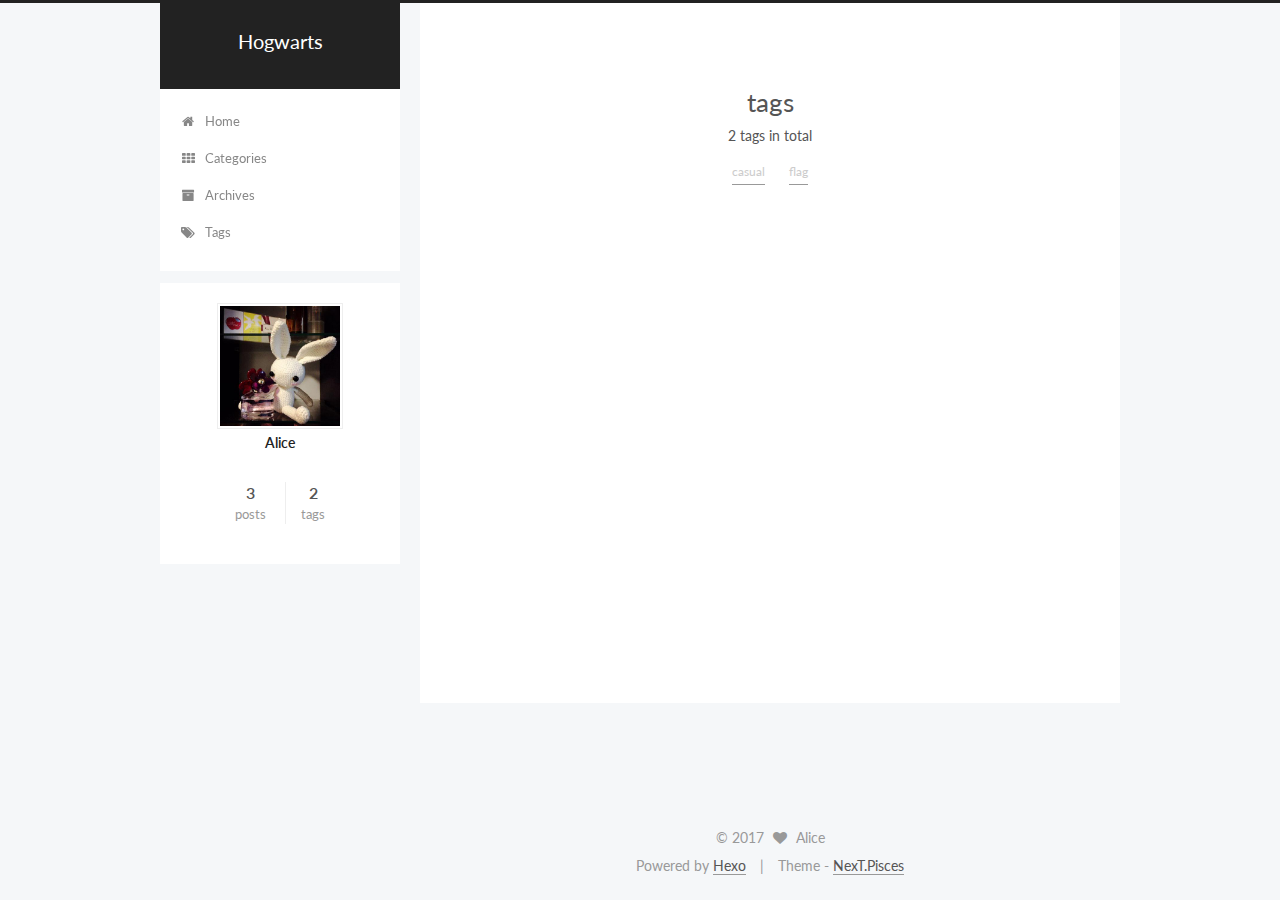
<file: tags/index.html>
<!doctype html>



  


<html class="theme-next pisces use-motion" lang="en">
<head>
  <meta charset="UTF-8"/>
<meta http-equiv="X-UA-Compatible" content="IE=edge" />
<meta name="viewport" content="width=device-width, initial-scale=1, maximum-scale=1"/>



<meta http-equiv="Cache-Control" content="no-transform" />
<meta http-equiv="Cache-Control" content="no-siteapp" />















  
  
  <link href="/lib/fancybox/source/jquery.fancybox.css?v=2.1.5" rel="stylesheet" type="text/css" />




  
  
  
  

  
    
    
  

  

  

  

  

  
    
    
    <link href="//fonts.googleapis.com/css?family=Lato:300,300italic,400,400italic,700,700italic&subset=latin,latin-ext" rel="stylesheet" type="text/css">
  






<link href="/lib/font-awesome/css/font-awesome.min.css?v=4.6.2" rel="stylesheet" type="text/css" />

<link href="/css/main.css?v=5.1.0" rel="stylesheet" type="text/css" />


  <meta name="keywords" content="Hexo, NexT" />








  <link rel="shortcut icon" type="image/x-icon" href="/favicon.ico?v=5.1.0" />






<meta property="og:type" content="website">
<meta property="og:title" content="tags">
<meta property="og:url" content="http://yoursite.com/tags/index.html">
<meta property="og:site_name" content="Hogwarts">
<meta property="og:updated_time" content="2017-03-09T22:03:12.000Z">
<meta name="twitter:card" content="summary">
<meta name="twitter:title" content="tags">



<script type="text/javascript" id="hexo.configurations">
  var NexT = window.NexT || {};
  var CONFIG = {
    root: '/',
    scheme: 'Pisces',
    sidebar: {"position":"left","display":"post","offset":12,"offset_float":0,"b2t":false,"scrollpercent":false},
    fancybox: true,
    motion: true,
    duoshuo: {
      userId: '0',
      author: 'Author'
    },
    algolia: {
      applicationID: '',
      apiKey: '',
      indexName: '',
      hits: {"per_page":10},
      labels: {"input_placeholder":"Search for Posts","hits_empty":"We didn't find any results for the search: ${query}","hits_stats":"${hits} results found in ${time} ms"}
    }
  };
</script>



  <link rel="canonical" href="http://yoursite.com/tags/"/>





  <title>
  

  
    tags | Hogwarts
  
</title>
</head>

<body itemscope itemtype="http://schema.org/WebPage" lang="en">

  














  
  
    
  

  <div class="container one-collumn sidebar-position-left  ">
    <div class="headband"></div>

    <header id="header" class="header" itemscope itemtype="http://schema.org/WPHeader">
      <div class="header-inner"><div class="site-brand-wrapper">
  <div class="site-meta ">
    

    <div class="custom-logo-site-title">
      <a href="/"  class="brand" rel="start">
        <span class="logo-line-before"><i></i></span>
        <span class="site-title">Hogwarts</span>
        <span class="logo-line-after"><i></i></span>
      </a>
    </div>
      
        <p class="site-subtitle"></p>
      
  </div>

  <div class="site-nav-toggle">
    <button>
      <span class="btn-bar"></span>
      <span class="btn-bar"></span>
      <span class="btn-bar"></span>
    </button>
  </div>
</div>

<nav class="site-nav">
  

  
    <ul id="menu" class="menu">
      
        
        <li class="menu-item menu-item-home">
          <a href="/" rel="section">
            
              <i class="menu-item-icon fa fa-fw fa-home"></i> <br />
            
            Home
          </a>
        </li>
      
        
        <li class="menu-item menu-item-categories">
          <a href="/categories" rel="section">
            
              <i class="menu-item-icon fa fa-fw fa-th"></i> <br />
            
            Categories
          </a>
        </li>
      
        
        <li class="menu-item menu-item-archives">
          <a href="/archives" rel="section">
            
              <i class="menu-item-icon fa fa-fw fa-archive"></i> <br />
            
            Archives
          </a>
        </li>
      
        
        <li class="menu-item menu-item-tags">
          <a href="/tags" rel="section">
            
              <i class="menu-item-icon fa fa-fw fa-tags"></i> <br />
            
            Tags
          </a>
        </li>
      

      
    </ul>
  

  
</nav>



 </div>
    </header>

    <main id="main" class="main">
      <div class="main-inner">
        <div class="content-wrap">
          <div id="content" class="content">
            

  <div id="posts" class="posts-expand">
  <header class="post-header">

	<h1 class="post-title" itemprop="name headline">tags</h1>



</header>

    
    
      <div class="tag-cloud">
        <div class="tag-cloud-title">
            2 tags in total
        </div>
        <div class="tag-cloud-tags">
          <a href="/tags/casual/" style="font-size: 12px; color: #ccc">casual</a> <a href="/tags/flag/" style="font-size: 12px; color: #ccc">flag</a>
        </div>
      </div>
    
  </div>

          
          </div>
          


          
  <div class="comments" id="comments">
    
  </div>


        </div>
        
          
  
  <div class="sidebar-toggle">
    <div class="sidebar-toggle-line-wrap">
      <span class="sidebar-toggle-line sidebar-toggle-line-first"></span>
      <span class="sidebar-toggle-line sidebar-toggle-line-middle"></span>
      <span class="sidebar-toggle-line sidebar-toggle-line-last"></span>
    </div>
  </div>

  <aside id="sidebar" class="sidebar">
    <div class="sidebar-inner">

      

      

      <section class="site-overview sidebar-panel sidebar-panel-active">
        <div class="site-author motion-element" itemprop="author" itemscope itemtype="http://schema.org/Person">
          <img class="site-author-image" itemprop="image"
               src="/images/avatar.jpg"
               alt="Alice" />
          <p class="site-author-name" itemprop="name">Alice</p>
           
              <p class="site-description motion-element" itemprop="description"></p>
          
        </div>
        <nav class="site-state motion-element">

          
            <div class="site-state-item site-state-posts">
              <a href="/archives">
                <span class="site-state-item-count">3</span>
                <span class="site-state-item-name">posts</span>
              </a>
            </div>
          

          

          
            
            
            <div class="site-state-item site-state-tags">
              <a href="/tags/index.html">
                <span class="site-state-item-count">2</span>
                <span class="site-state-item-name">tags</span>
              </a>
            </div>
          

        </nav>

        

        <div class="links-of-author motion-element">
          
        </div>

        
        

        
        

        


      </section>

      

      

    </div>
  </aside>


        
      </div>
    </main>

    <footer id="footer" class="footer">
      <div class="footer-inner">
        <div class="copyright" >
  
  &copy; 
  <span itemprop="copyrightYear">2017</span>
  <span class="with-love">
    <i class="fa fa-heart"></i>
  </span>
  <span class="author" itemprop="copyrightHolder">Alice</span>
</div>


<div class="powered-by">
  Powered by <a class="theme-link" href="https://hexo.io">Hexo</a>
</div>

<div class="theme-info">
  Theme -
  <a class="theme-link" href="https://github.com/iissnan/hexo-theme-next">
    NexT.Pisces
  </a>
</div>


        

        
      </div>
    </footer>

    
      <div class="back-to-top">
        <i class="fa fa-arrow-up"></i>
        
      </div>
    
    
  </div>

  

<script type="text/javascript">
  if (Object.prototype.toString.call(window.Promise) !== '[object Function]') {
    window.Promise = null;
  }
</script>









  




  
  <script type="text/javascript" src="/lib/jquery/index.js?v=2.1.3"></script>

  
  <script type="text/javascript" src="/lib/fastclick/lib/fastclick.min.js?v=1.0.6"></script>

  
  <script type="text/javascript" src="/lib/jquery_lazyload/jquery.lazyload.js?v=1.9.7"></script>

  
  <script type="text/javascript" src="/lib/velocity/velocity.min.js?v=1.2.1"></script>

  
  <script type="text/javascript" src="/lib/velocity/velocity.ui.min.js?v=1.2.1"></script>

  
  <script type="text/javascript" src="/lib/fancybox/source/jquery.fancybox.pack.js?v=2.1.5"></script>


  


  <script type="text/javascript" src="/js/src/utils.js?v=5.1.0"></script>

  <script type="text/javascript" src="/js/src/motion.js?v=5.1.0"></script>



  
  


  <script type="text/javascript" src="/js/src/affix.js?v=5.1.0"></script>

  <script type="text/javascript" src="/js/src/schemes/pisces.js?v=5.1.0"></script>



  

  


  <script type="text/javascript" src="/js/src/bootstrap.js?v=5.1.0"></script>



  



  




	





  





  





  



  
  

  

  

  

  


  

</body>
</html>
</file>
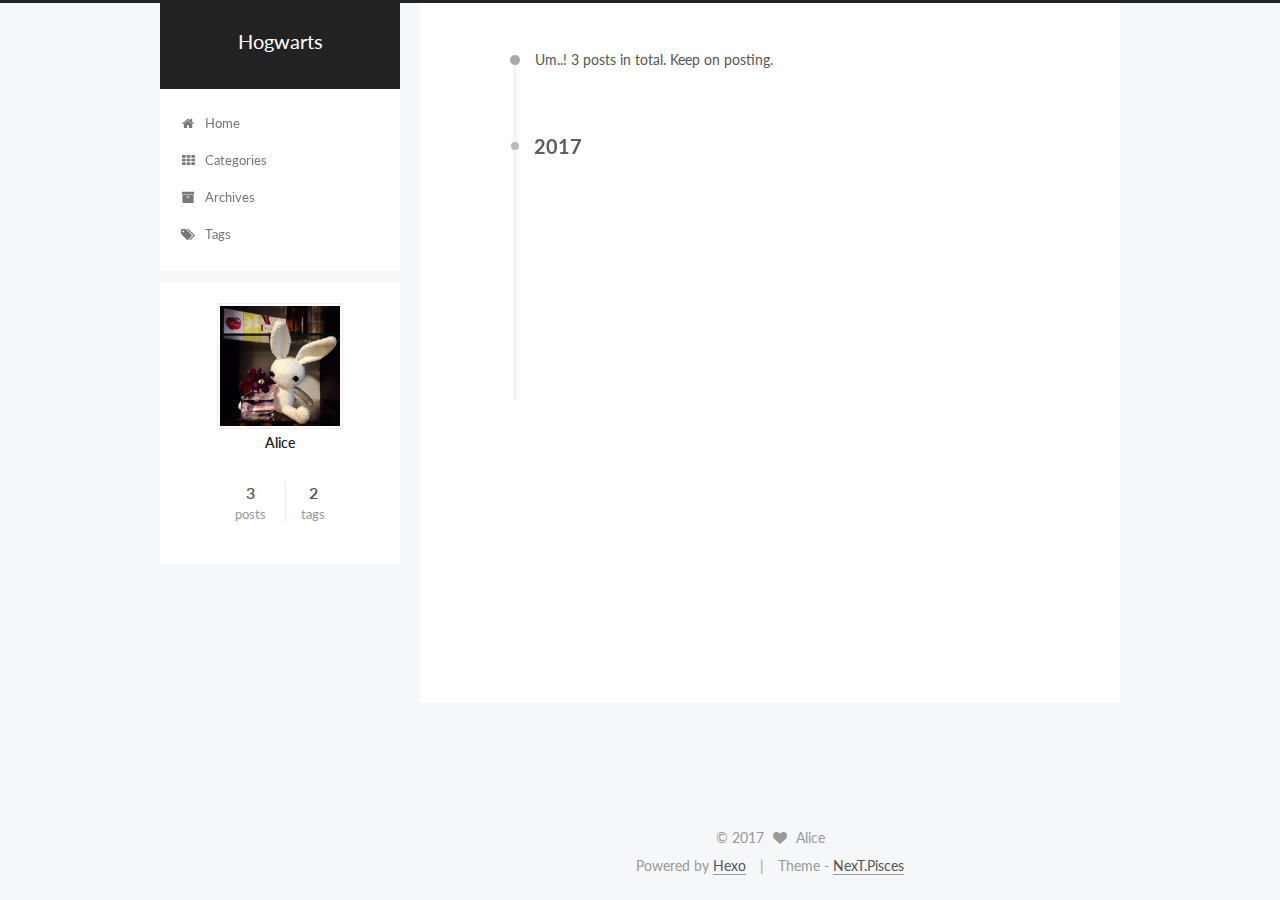
<file: archives/2017/index.html>
<!doctype html>



  


<html class="theme-next pisces use-motion" lang="en">
<head>
  <meta charset="UTF-8"/>
<meta http-equiv="X-UA-Compatible" content="IE=edge" />
<meta name="viewport" content="width=device-width, initial-scale=1, maximum-scale=1"/>



<meta http-equiv="Cache-Control" content="no-transform" />
<meta http-equiv="Cache-Control" content="no-siteapp" />















  
  
  <link href="/lib/fancybox/source/jquery.fancybox.css?v=2.1.5" rel="stylesheet" type="text/css" />




  
  
  
  

  
    
    
  

  

  

  

  

  
    
    
    <link href="//fonts.googleapis.com/css?family=Lato:300,300italic,400,400italic,700,700italic&subset=latin,latin-ext" rel="stylesheet" type="text/css">
  






<link href="/lib/font-awesome/css/font-awesome.min.css?v=4.6.2" rel="stylesheet" type="text/css" />

<link href="/css/main.css?v=5.1.0" rel="stylesheet" type="text/css" />


  <meta name="keywords" content="Hexo, NexT" />








  <link rel="shortcut icon" type="image/x-icon" href="/favicon.ico?v=5.1.0" />






<meta property="og:type" content="website">
<meta property="og:title" content="Hogwarts">
<meta property="og:url" content="http://yoursite.com/archives/2017/index.html">
<meta property="og:site_name" content="Hogwarts">
<meta name="twitter:card" content="summary">
<meta name="twitter:title" content="Hogwarts">



<script type="text/javascript" id="hexo.configurations">
  var NexT = window.NexT || {};
  var CONFIG = {
    root: '/',
    scheme: 'Pisces',
    sidebar: {"position":"left","display":"post","offset":12,"offset_float":0,"b2t":false,"scrollpercent":false},
    fancybox: true,
    motion: true,
    duoshuo: {
      userId: '0',
      author: 'Author'
    },
    algolia: {
      applicationID: '',
      apiKey: '',
      indexName: '',
      hits: {"per_page":10},
      labels: {"input_placeholder":"Search for Posts","hits_empty":"We didn't find any results for the search: ${query}","hits_stats":"${hits} results found in ${time} ms"}
    }
  };
</script>



  <link rel="canonical" href="http://yoursite.com/archives/2017/"/>





  <title> Archive | Hogwarts </title>
</head>

<body itemscope itemtype="http://schema.org/WebPage" lang="en">

  














  
  
    
  

  <div class="container one-collumn sidebar-position-left  page-archive  ">
    <div class="headband"></div>

    <header id="header" class="header" itemscope itemtype="http://schema.org/WPHeader">
      <div class="header-inner"><div class="site-brand-wrapper">
  <div class="site-meta ">
    

    <div class="custom-logo-site-title">
      <a href="/"  class="brand" rel="start">
        <span class="logo-line-before"><i></i></span>
        <span class="site-title">Hogwarts</span>
        <span class="logo-line-after"><i></i></span>
      </a>
    </div>
      
        <p class="site-subtitle"></p>
      
  </div>

  <div class="site-nav-toggle">
    <button>
      <span class="btn-bar"></span>
      <span class="btn-bar"></span>
      <span class="btn-bar"></span>
    </button>
  </div>
</div>

<nav class="site-nav">
  

  
    <ul id="menu" class="menu">
      
        
        <li class="menu-item menu-item-home">
          <a href="/" rel="section">
            
              <i class="menu-item-icon fa fa-fw fa-home"></i> <br />
            
            Home
          </a>
        </li>
      
        
        <li class="menu-item menu-item-categories">
          <a href="/categories" rel="section">
            
              <i class="menu-item-icon fa fa-fw fa-th"></i> <br />
            
            Categories
          </a>
        </li>
      
        
        <li class="menu-item menu-item-archives">
          <a href="/archives" rel="section">
            
              <i class="menu-item-icon fa fa-fw fa-archive"></i> <br />
            
            Archives
          </a>
        </li>
      
        
        <li class="menu-item menu-item-tags">
          <a href="/tags" rel="section">
            
              <i class="menu-item-icon fa fa-fw fa-tags"></i> <br />
            
            Tags
          </a>
        </li>
      

      
    </ul>
  

  
</nav>



 </div>
    </header>

    <main id="main" class="main">
      <div class="main-inner">
        <div class="content-wrap">
          <div id="content" class="content">
            

  <section id="posts" class="posts-collapse">
    <span class="archive-move-on"></span>

    <span class="archive-page-counter">
      
      
      
        
      
      Um..! 3 posts in total. Keep on posting.
    </span>

    

      
      
      

      
        
        <div class="collection-title">
          <h2 class="archive-year motion-element" id="archive-year-2017">2017</h2>
        </div>
      
      

      

  <article class="post post-type-normal" itemscope itemtype="http://schema.org/Article">
    <header class="post-header">

      <h1 class="post-title">
        
            <a class="post-title-link" href="/2017/03/10/March-Schedule/" itemprop="url">
              
                <span itemprop="name">March Schedule</span>
              
            </a>
        
      </h1>

      <div class="post-meta">
        <time class="post-time" itemprop="dateCreated"
              datetime="2017-03-10T17:44:54+08:00"
              content="2017-03-10" >
          03-10
        </time>
      </div>

    </header>
  </article>



    

      
      
      

      
      

      

  <article class="post post-type-normal" itemscope itemtype="http://schema.org/Article">
    <header class="post-header">

      <h1 class="post-title">
        
            <a class="post-title-link" href="/2017/03/10/矛盾/" itemprop="url">
              
                <span itemprop="name">矛盾</span>
              
            </a>
        
      </h1>

      <div class="post-meta">
        <time class="post-time" itemprop="dateCreated"
              datetime="2017-03-10T06:31:11+08:00"
              content="2017-03-10" >
          03-10
        </time>
      </div>

    </header>
  </article>



    

      
      
      

      
      

      

  <article class="post post-type-normal" itemscope itemtype="http://schema.org/Article">
    <header class="post-header">

      <h1 class="post-title">
        
            <a class="post-title-link" href="/2017/03/10/hello-world/" itemprop="url">
              
                <span itemprop="name">Hello World</span>
              
            </a>
        
      </h1>

      <div class="post-meta">
        <time class="post-time" itemprop="dateCreated"
              datetime="2017-03-10T03:20:18+08:00"
              content="2017-03-10" >
          03-10
        </time>
      </div>

    </header>
  </article>



    

  </section>

  


          
          </div>
          


          

        </div>
        
          
  
  <div class="sidebar-toggle">
    <div class="sidebar-toggle-line-wrap">
      <span class="sidebar-toggle-line sidebar-toggle-line-first"></span>
      <span class="sidebar-toggle-line sidebar-toggle-line-middle"></span>
      <span class="sidebar-toggle-line sidebar-toggle-line-last"></span>
    </div>
  </div>

  <aside id="sidebar" class="sidebar">
    <div class="sidebar-inner">

      

      

      <section class="site-overview sidebar-panel sidebar-panel-active">
        <div class="site-author motion-element" itemprop="author" itemscope itemtype="http://schema.org/Person">
          <img class="site-author-image" itemprop="image"
               src="/images/avatar.jpg"
               alt="Alice" />
          <p class="site-author-name" itemprop="name">Alice</p>
           
              <p class="site-description motion-element" itemprop="description"></p>
          
        </div>
        <nav class="site-state motion-element">

          
            <div class="site-state-item site-state-posts">
              <a href="/archives">
                <span class="site-state-item-count">3</span>
                <span class="site-state-item-name">posts</span>
              </a>
            </div>
          

          

          
            
            
            <div class="site-state-item site-state-tags">
              <a href="/tags/index.html">
                <span class="site-state-item-count">2</span>
                <span class="site-state-item-name">tags</span>
              </a>
            </div>
          

        </nav>

        

        <div class="links-of-author motion-element">
          
        </div>

        
        

        
        

        


      </section>

      

      

    </div>
  </aside>


        
      </div>
    </main>

    <footer id="footer" class="footer">
      <div class="footer-inner">
        <div class="copyright" >
  
  &copy; 
  <span itemprop="copyrightYear">2017</span>
  <span class="with-love">
    <i class="fa fa-heart"></i>
  </span>
  <span class="author" itemprop="copyrightHolder">Alice</span>
</div>


<div class="powered-by">
  Powered by <a class="theme-link" href="https://hexo.io">Hexo</a>
</div>

<div class="theme-info">
  Theme -
  <a class="theme-link" href="https://github.com/iissnan/hexo-theme-next">
    NexT.Pisces
  </a>
</div>


        

        
      </div>
    </footer>

    
      <div class="back-to-top">
        <i class="fa fa-arrow-up"></i>
        
      </div>
    
    
  </div>

  

<script type="text/javascript">
  if (Object.prototype.toString.call(window.Promise) !== '[object Function]') {
    window.Promise = null;
  }
</script>









  




  
  <script type="text/javascript" src="/lib/jquery/index.js?v=2.1.3"></script>

  
  <script type="text/javascript" src="/lib/fastclick/lib/fastclick.min.js?v=1.0.6"></script>

  
  <script type="text/javascript" src="/lib/jquery_lazyload/jquery.lazyload.js?v=1.9.7"></script>

  
  <script type="text/javascript" src="/lib/velocity/velocity.min.js?v=1.2.1"></script>

  
  <script type="text/javascript" src="/lib/velocity/velocity.ui.min.js?v=1.2.1"></script>

  
  <script type="text/javascript" src="/lib/fancybox/source/jquery.fancybox.pack.js?v=2.1.5"></script>


  


  <script type="text/javascript" src="/js/src/utils.js?v=5.1.0"></script>

  <script type="text/javascript" src="/js/src/motion.js?v=5.1.0"></script>



  
  


  <script type="text/javascript" src="/js/src/affix.js?v=5.1.0"></script>

  <script type="text/javascript" src="/js/src/schemes/pisces.js?v=5.1.0"></script>



  
  
    <script type="text/javascript" id="motion.page.archive">
      $('.archive-year').velocity('transition.slideLeftIn');
    </script>
  


  


  <script type="text/javascript" src="/js/src/bootstrap.js?v=5.1.0"></script>



  



  




	





  





  





  



  
  

  

  

  

  


  

</body>
</html>
</file>
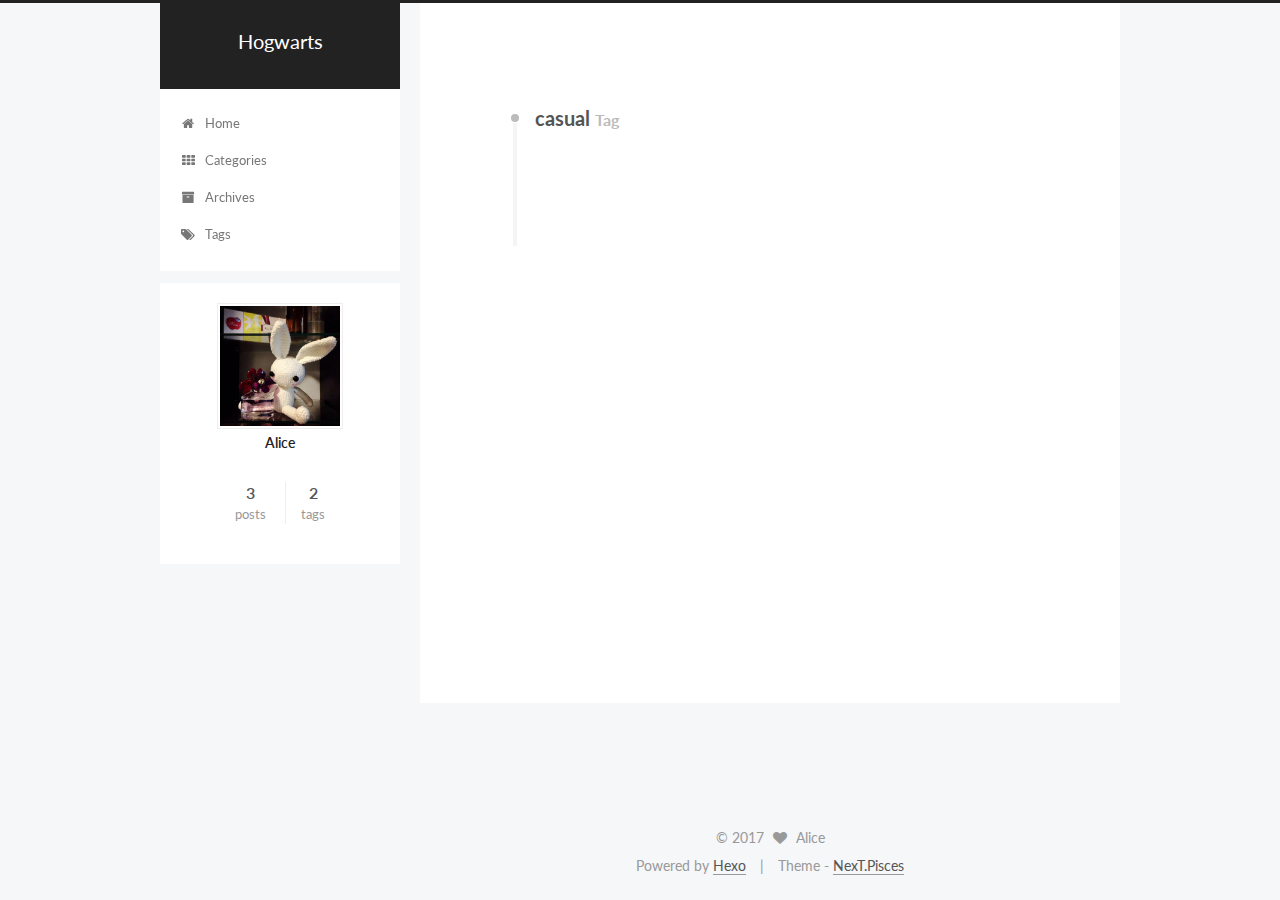
<file: tags/casual/index.html>
<!doctype html>



  


<html class="theme-next pisces use-motion" lang="en">
<head>
  <meta charset="UTF-8"/>
<meta http-equiv="X-UA-Compatible" content="IE=edge" />
<meta name="viewport" content="width=device-width, initial-scale=1, maximum-scale=1"/>



<meta http-equiv="Cache-Control" content="no-transform" />
<meta http-equiv="Cache-Control" content="no-siteapp" />















  
  
  <link href="/lib/fancybox/source/jquery.fancybox.css?v=2.1.5" rel="stylesheet" type="text/css" />




  
  
  
  

  
    
    
  

  

  

  

  

  
    
    
    <link href="//fonts.googleapis.com/css?family=Lato:300,300italic,400,400italic,700,700italic&subset=latin,latin-ext" rel="stylesheet" type="text/css">
  






<link href="/lib/font-awesome/css/font-awesome.min.css?v=4.6.2" rel="stylesheet" type="text/css" />

<link href="/css/main.css?v=5.1.0" rel="stylesheet" type="text/css" />


  <meta name="keywords" content="Hexo, NexT" />








  <link rel="shortcut icon" type="image/x-icon" href="/favicon.ico?v=5.1.0" />






<meta property="og:type" content="website">
<meta property="og:title" content="Hogwarts">
<meta property="og:url" content="http://yoursite.com/tags/casual/index.html">
<meta property="og:site_name" content="Hogwarts">
<meta name="twitter:card" content="summary">
<meta name="twitter:title" content="Hogwarts">



<script type="text/javascript" id="hexo.configurations">
  var NexT = window.NexT || {};
  var CONFIG = {
    root: '/',
    scheme: 'Pisces',
    sidebar: {"position":"left","display":"post","offset":12,"offset_float":0,"b2t":false,"scrollpercent":false},
    fancybox: true,
    motion: true,
    duoshuo: {
      userId: '0',
      author: 'Author'
    },
    algolia: {
      applicationID: '',
      apiKey: '',
      indexName: '',
      hits: {"per_page":10},
      labels: {"input_placeholder":"Search for Posts","hits_empty":"We didn't find any results for the search: ${query}","hits_stats":"${hits} results found in ${time} ms"}
    }
  };
</script>



  <link rel="canonical" href="http://yoursite.com/tags/casual/"/>





  <title> Tag: casual | Hogwarts </title>
</head>

<body itemscope itemtype="http://schema.org/WebPage" lang="en">

  














  
  
    
  

  <div class="container one-collumn sidebar-position-left  ">
    <div class="headband"></div>

    <header id="header" class="header" itemscope itemtype="http://schema.org/WPHeader">
      <div class="header-inner"><div class="site-brand-wrapper">
  <div class="site-meta ">
    

    <div class="custom-logo-site-title">
      <a href="/"  class="brand" rel="start">
        <span class="logo-line-before"><i></i></span>
        <span class="site-title">Hogwarts</span>
        <span class="logo-line-after"><i></i></span>
      </a>
    </div>
      
        <p class="site-subtitle"></p>
      
  </div>

  <div class="site-nav-toggle">
    <button>
      <span class="btn-bar"></span>
      <span class="btn-bar"></span>
      <span class="btn-bar"></span>
    </button>
  </div>
</div>

<nav class="site-nav">
  

  
    <ul id="menu" class="menu">
      
        
        <li class="menu-item menu-item-home">
          <a href="/" rel="section">
            
              <i class="menu-item-icon fa fa-fw fa-home"></i> <br />
            
            Home
          </a>
        </li>
      
        
        <li class="menu-item menu-item-categories">
          <a href="/categories" rel="section">
            
              <i class="menu-item-icon fa fa-fw fa-th"></i> <br />
            
            Categories
          </a>
        </li>
      
        
        <li class="menu-item menu-item-archives">
          <a href="/archives" rel="section">
            
              <i class="menu-item-icon fa fa-fw fa-archive"></i> <br />
            
            Archives
          </a>
        </li>
      
        
        <li class="menu-item menu-item-tags">
          <a href="/tags" rel="section">
            
              <i class="menu-item-icon fa fa-fw fa-tags"></i> <br />
            
            Tags
          </a>
        </li>
      

      
    </ul>
  

  
</nav>



 </div>
    </header>

    <main id="main" class="main">
      <div class="main-inner">
        <div class="content-wrap">
          <div id="content" class="content">
            

  <div id="posts" class="posts-collapse">
    <div class="collection-title">
      <h2 >
        casual
        <small>Tag</small>
      </h2>
    </div>

    
      

  <article class="post post-type-normal" itemscope itemtype="http://schema.org/Article">
    <header class="post-header">

      <h1 class="post-title">
        
            <a class="post-title-link" href="/2017/03/10/矛盾/" itemprop="url">
              
                <span itemprop="name">矛盾</span>
              
            </a>
        
      </h1>

      <div class="post-meta">
        <time class="post-time" itemprop="dateCreated"
              datetime="2017-03-10T06:31:11+08:00"
              content="2017-03-10" >
          03-10
        </time>
      </div>

    </header>
  </article>


    
  </div>

  

          
          </div>
          


          

        </div>
        
          
  
  <div class="sidebar-toggle">
    <div class="sidebar-toggle-line-wrap">
      <span class="sidebar-toggle-line sidebar-toggle-line-first"></span>
      <span class="sidebar-toggle-line sidebar-toggle-line-middle"></span>
      <span class="sidebar-toggle-line sidebar-toggle-line-last"></span>
    </div>
  </div>

  <aside id="sidebar" class="sidebar">
    <div class="sidebar-inner">

      

      

      <section class="site-overview sidebar-panel sidebar-panel-active">
        <div class="site-author motion-element" itemprop="author" itemscope itemtype="http://schema.org/Person">
          <img class="site-author-image" itemprop="image"
               src="/images/avatar.jpg"
               alt="Alice" />
          <p class="site-author-name" itemprop="name">Alice</p>
           
              <p class="site-description motion-element" itemprop="description"></p>
          
        </div>
        <nav class="site-state motion-element">

          
            <div class="site-state-item site-state-posts">
              <a href="/archives">
                <span class="site-state-item-count">3</span>
                <span class="site-state-item-name">posts</span>
              </a>
            </div>
          

          

          
            
            
            <div class="site-state-item site-state-tags">
              <a href="/tags/index.html">
                <span class="site-state-item-count">2</span>
                <span class="site-state-item-name">tags</span>
              </a>
            </div>
          

        </nav>

        

        <div class="links-of-author motion-element">
          
        </div>

        
        

        
        

        


      </section>

      

      

    </div>
  </aside>


        
      </div>
    </main>

    <footer id="footer" class="footer">
      <div class="footer-inner">
        <div class="copyright" >
  
  &copy; 
  <span itemprop="copyrightYear">2017</span>
  <span class="with-love">
    <i class="fa fa-heart"></i>
  </span>
  <span class="author" itemprop="copyrightHolder">Alice</span>
</div>


<div class="powered-by">
  Powered by <a class="theme-link" href="https://hexo.io">Hexo</a>
</div>

<div class="theme-info">
  Theme -
  <a class="theme-link" href="https://github.com/iissnan/hexo-theme-next">
    NexT.Pisces
  </a>
</div>


        

        
      </div>
    </footer>

    
      <div class="back-to-top">
        <i class="fa fa-arrow-up"></i>
        
      </div>
    
    
  </div>

  

<script type="text/javascript">
  if (Object.prototype.toString.call(window.Promise) !== '[object Function]') {
    window.Promise = null;
  }
</script>









  




  
  <script type="text/javascript" src="/lib/jquery/index.js?v=2.1.3"></script>

  
  <script type="text/javascript" src="/lib/fastclick/lib/fastclick.min.js?v=1.0.6"></script>

  
  <script type="text/javascript" src="/lib/jquery_lazyload/jquery.lazyload.js?v=1.9.7"></script>

  
  <script type="text/javascript" src="/lib/velocity/velocity.min.js?v=1.2.1"></script>

  
  <script type="text/javascript" src="/lib/velocity/velocity.ui.min.js?v=1.2.1"></script>

  
  <script type="text/javascript" src="/lib/fancybox/source/jquery.fancybox.pack.js?v=2.1.5"></script>


  


  <script type="text/javascript" src="/js/src/utils.js?v=5.1.0"></script>

  <script type="text/javascript" src="/js/src/motion.js?v=5.1.0"></script>



  
  


  <script type="text/javascript" src="/js/src/affix.js?v=5.1.0"></script>

  <script type="text/javascript" src="/js/src/schemes/pisces.js?v=5.1.0"></script>



  

  


  <script type="text/javascript" src="/js/src/bootstrap.js?v=5.1.0"></script>



  



  




	





  





  





  



  
  

  

  

  

  


  

</body>
</html>
</file>
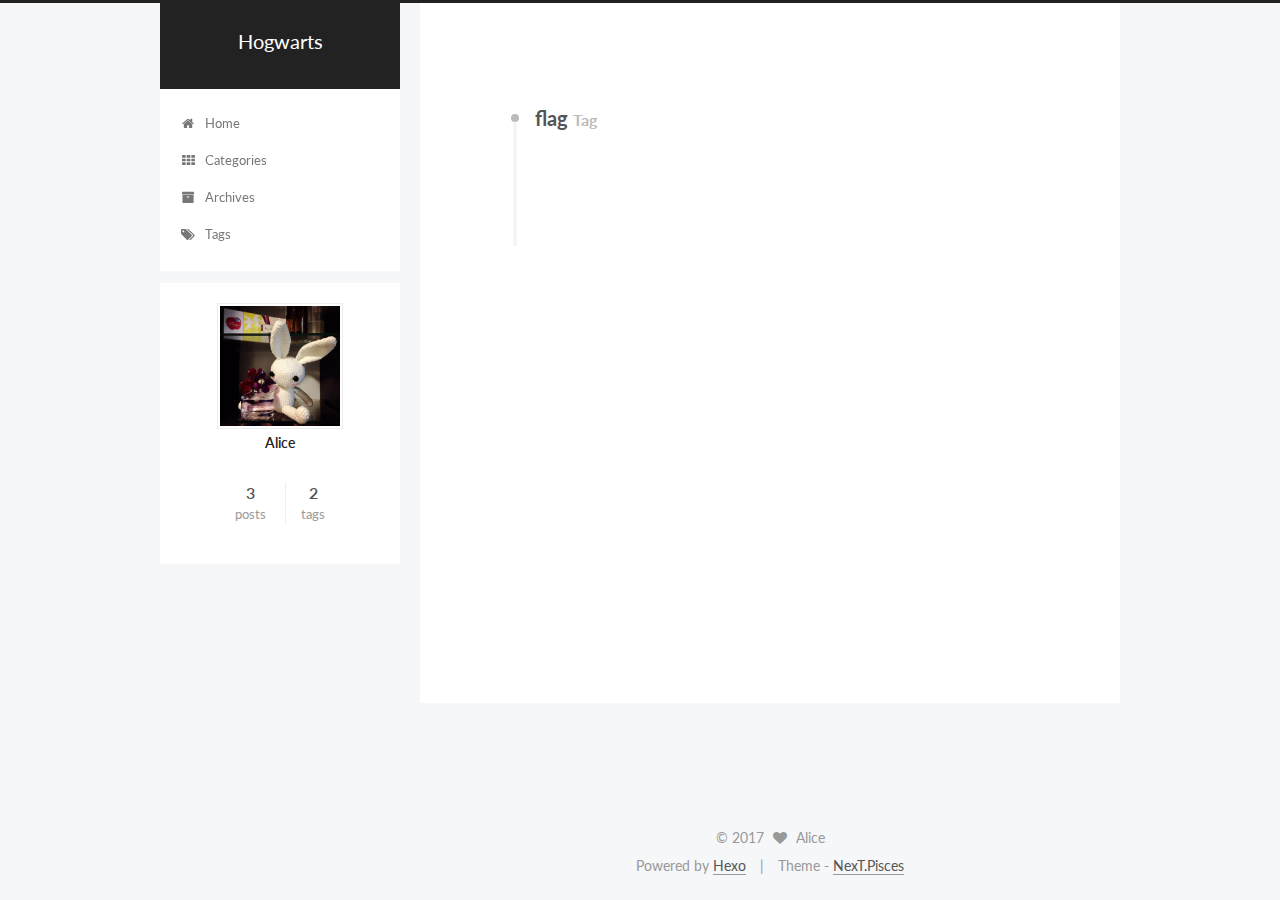
<file: tags/flag/index.html>
<!doctype html>



  


<html class="theme-next pisces use-motion" lang="en">
<head>
  <meta charset="UTF-8"/>
<meta http-equiv="X-UA-Compatible" content="IE=edge" />
<meta name="viewport" content="width=device-width, initial-scale=1, maximum-scale=1"/>



<meta http-equiv="Cache-Control" content="no-transform" />
<meta http-equiv="Cache-Control" content="no-siteapp" />















  
  
  <link href="/lib/fancybox/source/jquery.fancybox.css?v=2.1.5" rel="stylesheet" type="text/css" />




  
  
  
  

  
    
    
  

  

  

  

  

  
    
    
    <link href="//fonts.googleapis.com/css?family=Lato:300,300italic,400,400italic,700,700italic&subset=latin,latin-ext" rel="stylesheet" type="text/css">
  






<link href="/lib/font-awesome/css/font-awesome.min.css?v=4.6.2" rel="stylesheet" type="text/css" />

<link href="/css/main.css?v=5.1.0" rel="stylesheet" type="text/css" />


  <meta name="keywords" content="Hexo, NexT" />








  <link rel="shortcut icon" type="image/x-icon" href="/favicon.ico?v=5.1.0" />






<meta property="og:type" content="website">
<meta property="og:title" content="Hogwarts">
<meta property="og:url" content="http://yoursite.com/tags/flag/index.html">
<meta property="og:site_name" content="Hogwarts">
<meta name="twitter:card" content="summary">
<meta name="twitter:title" content="Hogwarts">



<script type="text/javascript" id="hexo.configurations">
  var NexT = window.NexT || {};
  var CONFIG = {
    root: '/',
    scheme: 'Pisces',
    sidebar: {"position":"left","display":"post","offset":12,"offset_float":0,"b2t":false,"scrollpercent":false},
    fancybox: true,
    motion: true,
    duoshuo: {
      userId: '0',
      author: 'Author'
    },
    algolia: {
      applicationID: '',
      apiKey: '',
      indexName: '',
      hits: {"per_page":10},
      labels: {"input_placeholder":"Search for Posts","hits_empty":"We didn't find any results for the search: ${query}","hits_stats":"${hits} results found in ${time} ms"}
    }
  };
</script>



  <link rel="canonical" href="http://yoursite.com/tags/flag/"/>





  <title> Tag: flag | Hogwarts </title>
</head>

<body itemscope itemtype="http://schema.org/WebPage" lang="en">

  














  
  
    
  

  <div class="container one-collumn sidebar-position-left  ">
    <div class="headband"></div>

    <header id="header" class="header" itemscope itemtype="http://schema.org/WPHeader">
      <div class="header-inner"><div class="site-brand-wrapper">
  <div class="site-meta ">
    

    <div class="custom-logo-site-title">
      <a href="/"  class="brand" rel="start">
        <span class="logo-line-before"><i></i></span>
        <span class="site-title">Hogwarts</span>
        <span class="logo-line-after"><i></i></span>
      </a>
    </div>
      
        <p class="site-subtitle"></p>
      
  </div>

  <div class="site-nav-toggle">
    <button>
      <span class="btn-bar"></span>
      <span class="btn-bar"></span>
      <span class="btn-bar"></span>
    </button>
  </div>
</div>

<nav class="site-nav">
  

  
    <ul id="menu" class="menu">
      
        
        <li class="menu-item menu-item-home">
          <a href="/" rel="section">
            
              <i class="menu-item-icon fa fa-fw fa-home"></i> <br />
            
            Home
          </a>
        </li>
      
        
        <li class="menu-item menu-item-categories">
          <a href="/categories" rel="section">
            
              <i class="menu-item-icon fa fa-fw fa-th"></i> <br />
            
            Categories
          </a>
        </li>
      
        
        <li class="menu-item menu-item-archives">
          <a href="/archives" rel="section">
            
              <i class="menu-item-icon fa fa-fw fa-archive"></i> <br />
            
            Archives
          </a>
        </li>
      
        
        <li class="menu-item menu-item-tags">
          <a href="/tags" rel="section">
            
              <i class="menu-item-icon fa fa-fw fa-tags"></i> <br />
            
            Tags
          </a>
        </li>
      

      
    </ul>
  

  
</nav>



 </div>
    </header>

    <main id="main" class="main">
      <div class="main-inner">
        <div class="content-wrap">
          <div id="content" class="content">
            

  <div id="posts" class="posts-collapse">
    <div class="collection-title">
      <h2 >
        flag
        <small>Tag</small>
      </h2>
    </div>

    
      

  <article class="post post-type-normal" itemscope itemtype="http://schema.org/Article">
    <header class="post-header">

      <h1 class="post-title">
        
            <a class="post-title-link" href="/2017/03/10/March-Schedule/" itemprop="url">
              
                <span itemprop="name">March Schedule</span>
              
            </a>
        
      </h1>

      <div class="post-meta">
        <time class="post-time" itemprop="dateCreated"
              datetime="2017-03-10T17:44:54+08:00"
              content="2017-03-10" >
          03-10
        </time>
      </div>

    </header>
  </article>


    
  </div>

  

          
          </div>
          


          

        </div>
        
          
  
  <div class="sidebar-toggle">
    <div class="sidebar-toggle-line-wrap">
      <span class="sidebar-toggle-line sidebar-toggle-line-first"></span>
      <span class="sidebar-toggle-line sidebar-toggle-line-middle"></span>
      <span class="sidebar-toggle-line sidebar-toggle-line-last"></span>
    </div>
  </div>

  <aside id="sidebar" class="sidebar">
    <div class="sidebar-inner">

      

      

      <section class="site-overview sidebar-panel sidebar-panel-active">
        <div class="site-author motion-element" itemprop="author" itemscope itemtype="http://schema.org/Person">
          <img class="site-author-image" itemprop="image"
               src="/images/avatar.jpg"
               alt="Alice" />
          <p class="site-author-name" itemprop="name">Alice</p>
           
              <p class="site-description motion-element" itemprop="description"></p>
          
        </div>
        <nav class="site-state motion-element">

          
            <div class="site-state-item site-state-posts">
              <a href="/archives">
                <span class="site-state-item-count">3</span>
                <span class="site-state-item-name">posts</span>
              </a>
            </div>
          

          

          
            
            
            <div class="site-state-item site-state-tags">
              <a href="/tags/index.html">
                <span class="site-state-item-count">2</span>
                <span class="site-state-item-name">tags</span>
              </a>
            </div>
          

        </nav>

        

        <div class="links-of-author motion-element">
          
        </div>

        
        

        
        

        


      </section>

      

      

    </div>
  </aside>


        
      </div>
    </main>

    <footer id="footer" class="footer">
      <div class="footer-inner">
        <div class="copyright" >
  
  &copy; 
  <span itemprop="copyrightYear">2017</span>
  <span class="with-love">
    <i class="fa fa-heart"></i>
  </span>
  <span class="author" itemprop="copyrightHolder">Alice</span>
</div>


<div class="powered-by">
  Powered by <a class="theme-link" href="https://hexo.io">Hexo</a>
</div>

<div class="theme-info">
  Theme -
  <a class="theme-link" href="https://github.com/iissnan/hexo-theme-next">
    NexT.Pisces
  </a>
</div>


        

        
      </div>
    </footer>

    
      <div class="back-to-top">
        <i class="fa fa-arrow-up"></i>
        
      </div>
    
    
  </div>

  

<script type="text/javascript">
  if (Object.prototype.toString.call(window.Promise) !== '[object Function]') {
    window.Promise = null;
  }
</script>









  




  
  <script type="text/javascript" src="/lib/jquery/index.js?v=2.1.3"></script>

  
  <script type="text/javascript" src="/lib/fastclick/lib/fastclick.min.js?v=1.0.6"></script>

  
  <script type="text/javascript" src="/lib/jquery_lazyload/jquery.lazyload.js?v=1.9.7"></script>

  
  <script type="text/javascript" src="/lib/velocity/velocity.min.js?v=1.2.1"></script>

  
  <script type="text/javascript" src="/lib/velocity/velocity.ui.min.js?v=1.2.1"></script>

  
  <script type="text/javascript" src="/lib/fancybox/source/jquery.fancybox.pack.js?v=2.1.5"></script>


  


  <script type="text/javascript" src="/js/src/utils.js?v=5.1.0"></script>

  <script type="text/javascript" src="/js/src/motion.js?v=5.1.0"></script>



  
  


  <script type="text/javascript" src="/js/src/affix.js?v=5.1.0"></script>

  <script type="text/javascript" src="/js/src/schemes/pisces.js?v=5.1.0"></script>



  

  


  <script type="text/javascript" src="/js/src/bootstrap.js?v=5.1.0"></script>



  



  




	





  





  





  



  
  

  

  

  

  


  

</body>
</html>
</file>
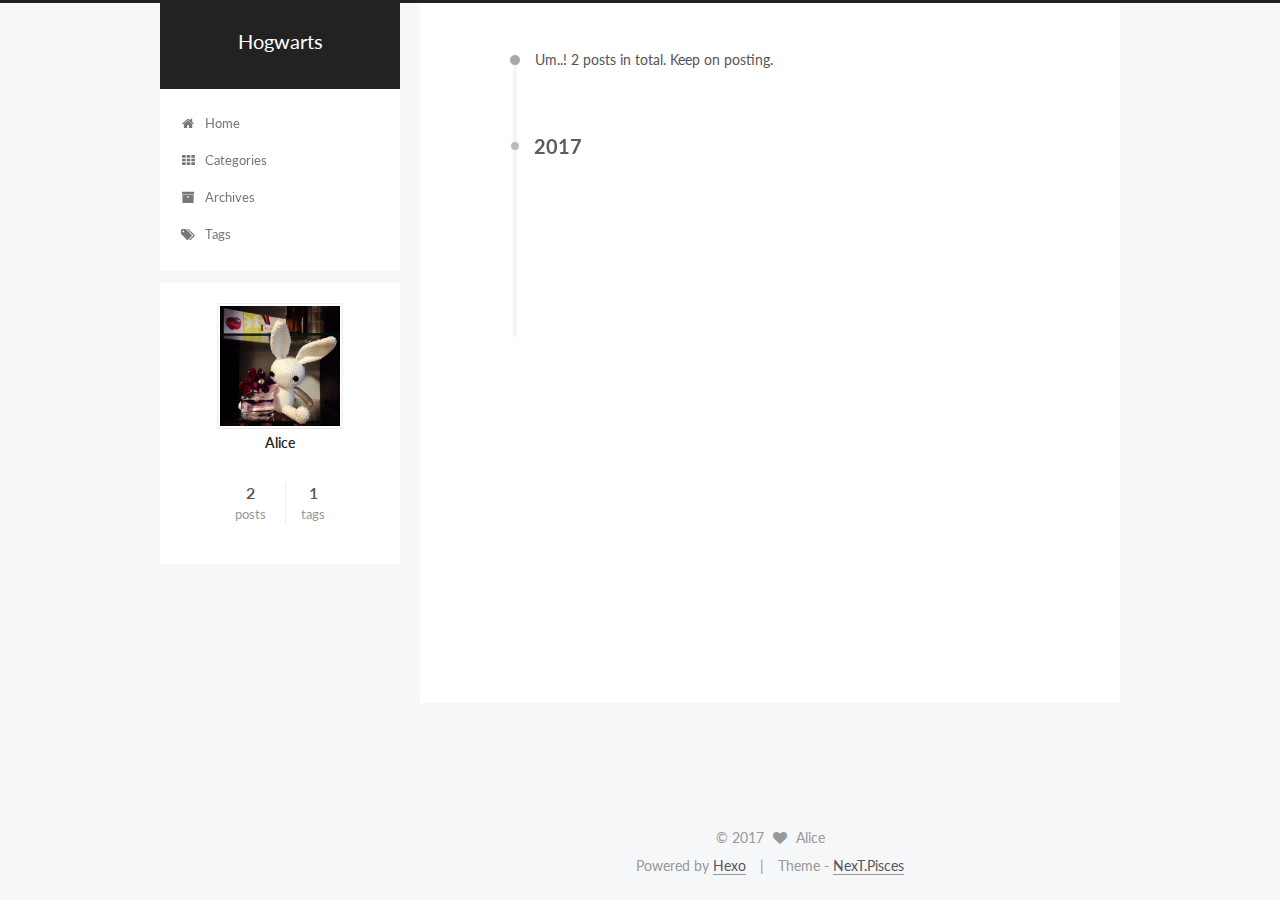
<file: archives/2017/03/index.html>
<!doctype html>



  


<html class="theme-next pisces use-motion" lang="en">
<head>
  <meta charset="UTF-8"/>
<meta http-equiv="X-UA-Compatible" content="IE=edge" />
<meta name="viewport" content="width=device-width, initial-scale=1, maximum-scale=1"/>



<meta http-equiv="Cache-Control" content="no-transform" />
<meta http-equiv="Cache-Control" content="no-siteapp" />















  
  
  <link href="/lib/fancybox/source/jquery.fancybox.css?v=2.1.5" rel="stylesheet" type="text/css" />




  
  
  
  

  
    
    
  

  

  

  

  

  
    
    
    <link href="//fonts.googleapis.com/css?family=Lato:300,300italic,400,400italic,700,700italic&subset=latin,latin-ext" rel="stylesheet" type="text/css">
  






<link href="/lib/font-awesome/css/font-awesome.min.css?v=4.6.2" rel="stylesheet" type="text/css" />

<link href="/css/main.css?v=5.1.0" rel="stylesheet" type="text/css" />


  <meta name="keywords" content="Hexo, NexT" />








  <link rel="shortcut icon" type="image/x-icon" href="/favicon.ico?v=5.1.0" />






<meta property="og:type" content="website">
<meta property="og:title" content="Hogwarts">
<meta property="og:url" content="http://yoursite.com/archives/2017/03/index.html">
<meta property="og:site_name" content="Hogwarts">
<meta name="twitter:card" content="summary">
<meta name="twitter:title" content="Hogwarts">



<script type="text/javascript" id="hexo.configurations">
  var NexT = window.NexT || {};
  var CONFIG = {
    root: '/',
    scheme: 'Pisces',
    sidebar: {"position":"left","display":"post","offset":12,"offset_float":0,"b2t":false,"scrollpercent":false},
    fancybox: true,
    motion: true,
    duoshuo: {
      userId: '0',
      author: 'Author'
    },
    algolia: {
      applicationID: '',
      apiKey: '',
      indexName: '',
      hits: {"per_page":10},
      labels: {"input_placeholder":"Search for Posts","hits_empty":"We didn't find any results for the search: ${query}","hits_stats":"${hits} results found in ${time} ms"}
    }
  };
</script>



  <link rel="canonical" href="http://yoursite.com/archives/2017/03/"/>





  <title> Archive | Hogwarts </title>
</head>

<body itemscope itemtype="http://schema.org/WebPage" lang="en">

  














  
  
    
  

  <div class="container one-collumn sidebar-position-left  page-archive  ">
    <div class="headband"></div>

    <header id="header" class="header" itemscope itemtype="http://schema.org/WPHeader">
      <div class="header-inner"><div class="site-brand-wrapper">
  <div class="site-meta ">
    

    <div class="custom-logo-site-title">
      <a href="/"  class="brand" rel="start">
        <span class="logo-line-before"><i></i></span>
        <span class="site-title">Hogwarts</span>
        <span class="logo-line-after"><i></i></span>
      </a>
    </div>
      
        <p class="site-subtitle"></p>
      
  </div>

  <div class="site-nav-toggle">
    <button>
      <span class="btn-bar"></span>
      <span class="btn-bar"></span>
      <span class="btn-bar"></span>
    </button>
  </div>
</div>

<nav class="site-nav">
  

  
    <ul id="menu" class="menu">
      
        
        <li class="menu-item menu-item-home">
          <a href="/" rel="section">
            
              <i class="menu-item-icon fa fa-fw fa-home"></i> <br />
            
            Home
          </a>
        </li>
      
        
        <li class="menu-item menu-item-categories">
          <a href="/categories" rel="section">
            
              <i class="menu-item-icon fa fa-fw fa-th"></i> <br />
            
            Categories
          </a>
        </li>
      
        
        <li class="menu-item menu-item-archives">
          <a href="/archives" rel="section">
            
              <i class="menu-item-icon fa fa-fw fa-archive"></i> <br />
            
            Archives
          </a>
        </li>
      
        
        <li class="menu-item menu-item-tags">
          <a href="/tags" rel="section">
            
              <i class="menu-item-icon fa fa-fw fa-tags"></i> <br />
            
            Tags
          </a>
        </li>
      

      
    </ul>
  

  
</nav>



 </div>
    </header>

    <main id="main" class="main">
      <div class="main-inner">
        <div class="content-wrap">
          <div id="content" class="content">
            

  <section id="posts" class="posts-collapse">
    <span class="archive-move-on"></span>

    <span class="archive-page-counter">
      
      
      
        
      
      Um..! 2 posts in total. Keep on posting.
    </span>

    

      
      
      

      
        
        <div class="collection-title">
          <h2 class="archive-year motion-element" id="archive-year-2017">2017</h2>
        </div>
      
      

      

  <article class="post post-type-normal" itemscope itemtype="http://schema.org/Article">
    <header class="post-header">

      <h1 class="post-title">
        
            <a class="post-title-link" href="/2017/03/10/矛盾/" itemprop="url">
              
                <span itemprop="name">矛盾</span>
              
            </a>
        
      </h1>

      <div class="post-meta">
        <time class="post-time" itemprop="dateCreated"
              datetime="2017-03-10T06:31:11+08:00"
              content="2017-03-10" >
          03-10
        </time>
      </div>

    </header>
  </article>



    

      
      
      

      
      

      

  <article class="post post-type-normal" itemscope itemtype="http://schema.org/Article">
    <header class="post-header">

      <h1 class="post-title">
        
            <a class="post-title-link" href="/2017/03/10/hello-world/" itemprop="url">
              
                <span itemprop="name">Hello World</span>
              
            </a>
        
      </h1>

      <div class="post-meta">
        <time class="post-time" itemprop="dateCreated"
              datetime="2017-03-10T03:20:18+08:00"
              content="2017-03-10" >
          03-10
        </time>
      </div>

    </header>
  </article>



    

  </section>

  


          
          </div>
          


          

        </div>
        
          
  
  <div class="sidebar-toggle">
    <div class="sidebar-toggle-line-wrap">
      <span class="sidebar-toggle-line sidebar-toggle-line-first"></span>
      <span class="sidebar-toggle-line sidebar-toggle-line-middle"></span>
      <span class="sidebar-toggle-line sidebar-toggle-line-last"></span>
    </div>
  </div>

  <aside id="sidebar" class="sidebar">
    <div class="sidebar-inner">

      

      

      <section class="site-overview sidebar-panel sidebar-panel-active">
        <div class="site-author motion-element" itemprop="author" itemscope itemtype="http://schema.org/Person">
          <img class="site-author-image" itemprop="image"
               src="/images/avatar.jpg"
               alt="Alice" />
          <p class="site-author-name" itemprop="name">Alice</p>
           
              <p class="site-description motion-element" itemprop="description"></p>
          
        </div>
        <nav class="site-state motion-element">

          
            <div class="site-state-item site-state-posts">
              <a href="/archives">
                <span class="site-state-item-count">2</span>
                <span class="site-state-item-name">posts</span>
              </a>
            </div>
          

          

          
            
            
            <div class="site-state-item site-state-tags">
              <a href="/tags/index.html">
                <span class="site-state-item-count">1</span>
                <span class="site-state-item-name">tags</span>
              </a>
            </div>
          

        </nav>

        

        <div class="links-of-author motion-element">
          
        </div>

        
        

        
        

        


      </section>

      

      

    </div>
  </aside>


        
      </div>
    </main>

    <footer id="footer" class="footer">
      <div class="footer-inner">
        <div class="copyright" >
  
  &copy; 
  <span itemprop="copyrightYear">2017</span>
  <span class="with-love">
    <i class="fa fa-heart"></i>
  </span>
  <span class="author" itemprop="copyrightHolder">Alice</span>
</div>


<div class="powered-by">
  Powered by <a class="theme-link" href="https://hexo.io">Hexo</a>
</div>

<div class="theme-info">
  Theme -
  <a class="theme-link" href="https://github.com/iissnan/hexo-theme-next">
    NexT.Pisces
  </a>
</div>


        

        
      </div>
    </footer>

    
      <div class="back-to-top">
        <i class="fa fa-arrow-up"></i>
        
      </div>
    
    
  </div>

  

<script type="text/javascript">
  if (Object.prototype.toString.call(window.Promise) !== '[object Function]') {
    window.Promise = null;
  }
</script>









  




  
  <script type="text/javascript" src="/lib/jquery/index.js?v=2.1.3"></script>

  
  <script type="text/javascript" src="/lib/fastclick/lib/fastclick.min.js?v=1.0.6"></script>

  
  <script type="text/javascript" src="/lib/jquery_lazyload/jquery.lazyload.js?v=1.9.7"></script>

  
  <script type="text/javascript" src="/lib/velocity/velocity.min.js?v=1.2.1"></script>

  
  <script type="text/javascript" src="/lib/velocity/velocity.ui.min.js?v=1.2.1"></script>

  
  <script type="text/javascript" src="/lib/fancybox/source/jquery.fancybox.pack.js?v=2.1.5"></script>


  


  <script type="text/javascript" src="/js/src/utils.js?v=5.1.0"></script>

  <script type="text/javascript" src="/js/src/motion.js?v=5.1.0"></script>



  
  


  <script type="text/javascript" src="/js/src/affix.js?v=5.1.0"></script>

  <script type="text/javascript" src="/js/src/schemes/pisces.js?v=5.1.0"></script>



  
  
    <script type="text/javascript" id="motion.page.archive">
      $('.archive-year').velocity('transition.slideLeftIn');
    </script>
  


  


  <script type="text/javascript" src="/js/src/bootstrap.js?v=5.1.0"></script>



  



  




	





  





  





  



  
  

  

  

  

  


  

</body>
</html>
</file>
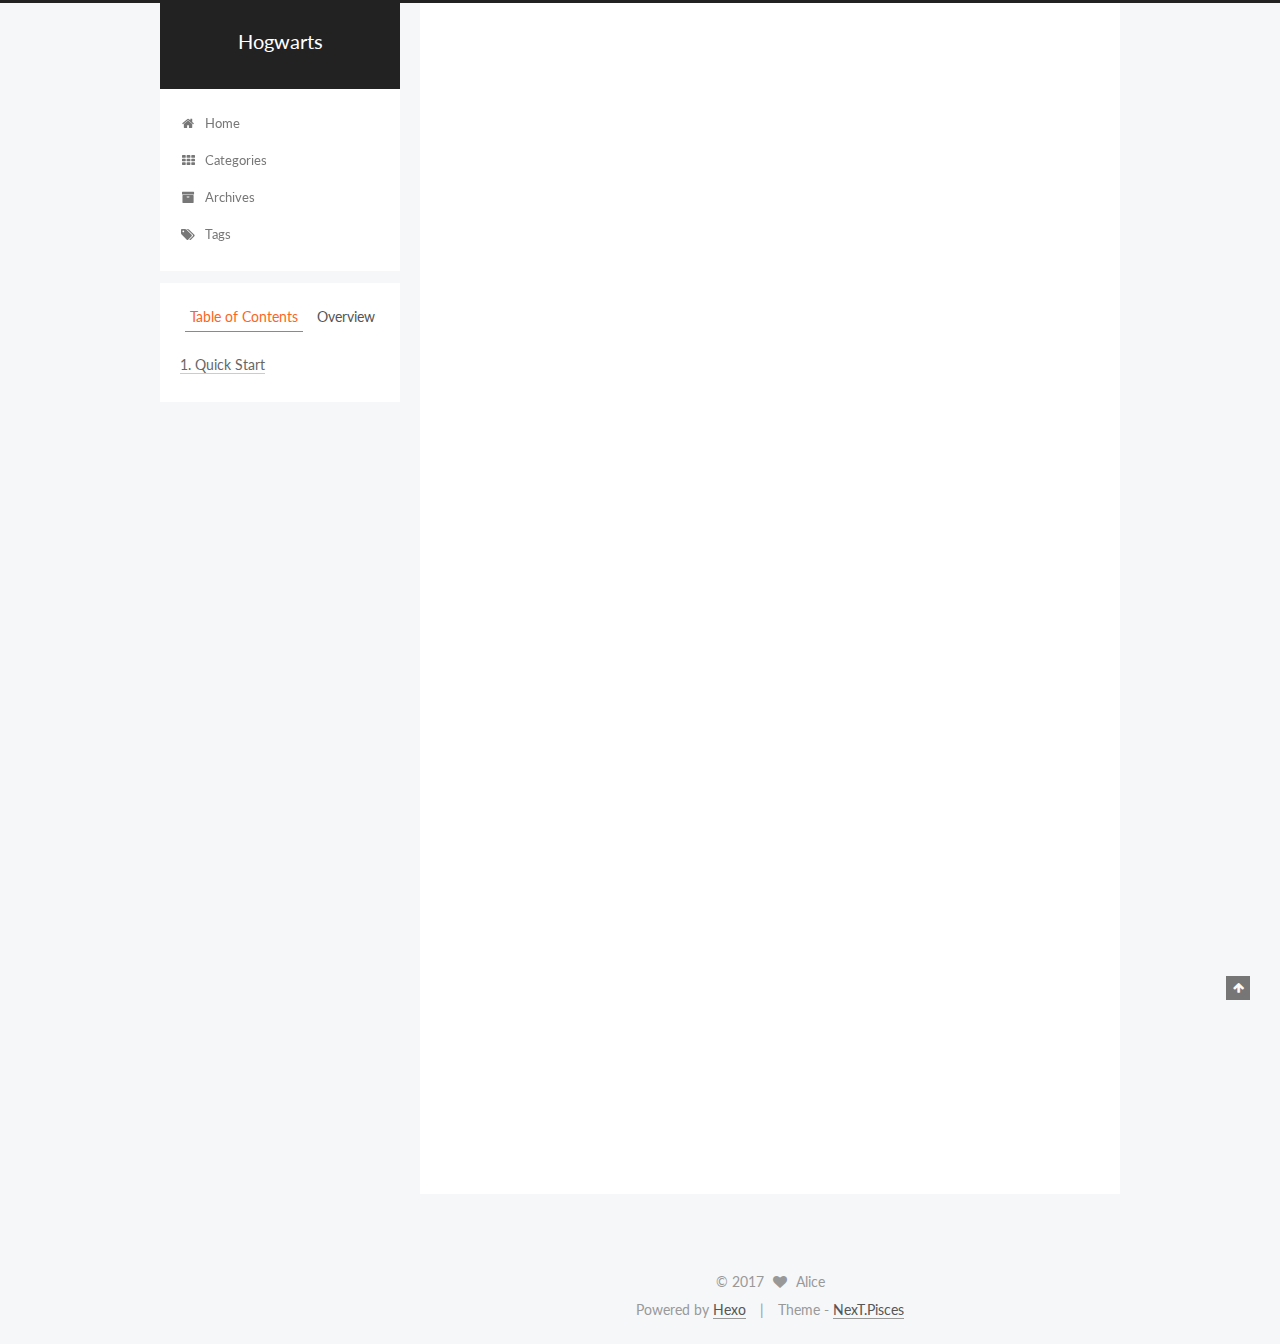
<file: 2017/03/10/hello-world/index.html>
<!doctype html>



  


<html class="theme-next pisces use-motion" lang="en">
<head>
  <meta charset="UTF-8"/>
<meta http-equiv="X-UA-Compatible" content="IE=edge" />
<meta name="viewport" content="width=device-width, initial-scale=1, maximum-scale=1"/>



<meta http-equiv="Cache-Control" content="no-transform" />
<meta http-equiv="Cache-Control" content="no-siteapp" />















  
  
  <link href="/lib/fancybox/source/jquery.fancybox.css?v=2.1.5" rel="stylesheet" type="text/css" />




  
  
  
  

  
    
    
  

  

  

  

  

  
    
    
    <link href="//fonts.googleapis.com/css?family=Lato:300,300italic,400,400italic,700,700italic&subset=latin,latin-ext" rel="stylesheet" type="text/css">
  






<link href="/lib/font-awesome/css/font-awesome.min.css?v=4.6.2" rel="stylesheet" type="text/css" />

<link href="/css/main.css?v=5.1.0" rel="stylesheet" type="text/css" />


  <meta name="keywords" content="Hexo, NexT" />








  <link rel="shortcut icon" type="image/x-icon" href="/favicon.ico?v=5.1.0" />






<meta name="description" content="Welcome to Hexo! This is your very first post. Check documentation for more info. If you get any problems when using Hexo, you can find the answer in troubleshooting or you can ask me on GitHub.
Quick">
<meta property="og:type" content="article">
<meta property="og:title" content="Hello World">
<meta property="og:url" content="http://yoursite.com/2017/03/10/hello-world/index.html">
<meta property="og:site_name" content="Hogwarts">
<meta property="og:description" content="Welcome to Hexo! This is your very first post. Check documentation for more info. If you get any problems when using Hexo, you can find the answer in troubleshooting or you can ask me on GitHub.
Quick">
<meta property="og:updated_time" content="2017-03-09T19:20:18.000Z">
<meta name="twitter:card" content="summary">
<meta name="twitter:title" content="Hello World">
<meta name="twitter:description" content="Welcome to Hexo! This is your very first post. Check documentation for more info. If you get any problems when using Hexo, you can find the answer in troubleshooting or you can ask me on GitHub.
Quick">



<script type="text/javascript" id="hexo.configurations">
  var NexT = window.NexT || {};
  var CONFIG = {
    root: '/',
    scheme: 'Pisces',
    sidebar: {"position":"left","display":"post","offset":12,"offset_float":0,"b2t":false,"scrollpercent":false},
    fancybox: true,
    motion: true,
    duoshuo: {
      userId: '0',
      author: 'Author'
    },
    algolia: {
      applicationID: '',
      apiKey: '',
      indexName: '',
      hits: {"per_page":10},
      labels: {"input_placeholder":"Search for Posts","hits_empty":"We didn't find any results for the search: ${query}","hits_stats":"${hits} results found in ${time} ms"}
    }
  };
</script>



  <link rel="canonical" href="http://yoursite.com/2017/03/10/hello-world/"/>





  <title> Hello World | Hogwarts </title>
</head>

<body itemscope itemtype="http://schema.org/WebPage" lang="en">

  














  
  
    
  

  <div class="container one-collumn sidebar-position-left page-post-detail ">
    <div class="headband"></div>

    <header id="header" class="header" itemscope itemtype="http://schema.org/WPHeader">
      <div class="header-inner"><div class="site-brand-wrapper">
  <div class="site-meta ">
    

    <div class="custom-logo-site-title">
      <a href="/"  class="brand" rel="start">
        <span class="logo-line-before"><i></i></span>
        <span class="site-title">Hogwarts</span>
        <span class="logo-line-after"><i></i></span>
      </a>
    </div>
      
        <p class="site-subtitle"></p>
      
  </div>

  <div class="site-nav-toggle">
    <button>
      <span class="btn-bar"></span>
      <span class="btn-bar"></span>
      <span class="btn-bar"></span>
    </button>
  </div>
</div>

<nav class="site-nav">
  

  
    <ul id="menu" class="menu">
      
        
        <li class="menu-item menu-item-home">
          <a href="/" rel="section">
            
              <i class="menu-item-icon fa fa-fw fa-home"></i> <br />
            
            Home
          </a>
        </li>
      
        
        <li class="menu-item menu-item-categories">
          <a href="/categories" rel="section">
            
              <i class="menu-item-icon fa fa-fw fa-th"></i> <br />
            
            Categories
          </a>
        </li>
      
        
        <li class="menu-item menu-item-archives">
          <a href="/archives" rel="section">
            
              <i class="menu-item-icon fa fa-fw fa-archive"></i> <br />
            
            Archives
          </a>
        </li>
      
        
        <li class="menu-item menu-item-tags">
          <a href="/tags" rel="section">
            
              <i class="menu-item-icon fa fa-fw fa-tags"></i> <br />
            
            Tags
          </a>
        </li>
      

      
    </ul>
  

  
</nav>



 </div>
    </header>

    <main id="main" class="main">
      <div class="main-inner">
        <div class="content-wrap">
          <div id="content" class="content">
            

  <div id="posts" class="posts-expand">
    

  

  
  
  

  <article class="post post-type-normal " itemscope itemtype="http://schema.org/Article">
    <link itemprop="mainEntityOfPage" href="http://yoursite.com/2017/03/10/hello-world/">

    <span hidden itemprop="author" itemscope itemtype="http://schema.org/Person">
      <meta itemprop="name" content="Alice">
      <meta itemprop="description" content="">
      <meta itemprop="image" content="/images/avatar.jpg">
    </span>

    <span hidden itemprop="publisher" itemscope itemtype="http://schema.org/Organization">
      <meta itemprop="name" content="Hogwarts">
    </span>

    
      <header class="post-header">

        
        
          <h1 class="post-title" itemprop="name headline">
            
            
              
                Hello World
              
            
          </h1>
        

        <div class="post-meta">
          <span class="post-time">
            
              <span class="post-meta-item-icon">
                <i class="fa fa-calendar-o"></i>
              </span>
              
                <span class="post-meta-item-text">Posted on</span>
              
              <time title="Post created" itemprop="dateCreated datePublished" datetime="2017-03-10T03:20:18+08:00">
                2017-03-10
              </time>
            

            

            
          </span>

          

          
            
          

          
          

          

          

          

        </div>
      </header>
    


    <div class="post-body" itemprop="articleBody">

      
      

      
        <p>Welcome to <a href="https://hexo.io/" target="_blank" rel="external">Hexo</a>! This is your very first post. Check <a href="https://hexo.io/docs/" target="_blank" rel="external">documentation</a> for more info. If you get any problems when using Hexo, you can find the answer in <a href="https://hexo.io/docs/troubleshooting.html" target="_blank" rel="external">troubleshooting</a> or you can ask me on <a href="https://github.com/hexojs/hexo/issues" target="_blank" rel="external">GitHub</a>.</p>
<h2 id="Quick-Start"><a href="#Quick-Start" class="headerlink" title="Quick Start"></a>Quick Start</h2><h3 id="Create-a-new-post"><a href="#Create-a-new-post" class="headerlink" title="Create a new post"></a>Create a new post</h3><figure class="highlight bash"><table><tr><td class="gutter"><pre><div class="line">1</div></pre></td><td class="code"><pre><div class="line">$ hexo new <span class="string">"My New Post"</span></div></pre></td></tr></table></figure>
<p>More info: <a href="https://hexo.io/docs/writing.html" target="_blank" rel="external">Writing</a></p>
<h3 id="Run-server"><a href="#Run-server" class="headerlink" title="Run server"></a>Run server</h3><figure class="highlight bash"><table><tr><td class="gutter"><pre><div class="line">1</div></pre></td><td class="code"><pre><div class="line">$ hexo server</div></pre></td></tr></table></figure>
<p>More info: <a href="https://hexo.io/docs/server.html" target="_blank" rel="external">Server</a></p>
<h3 id="Generate-static-files"><a href="#Generate-static-files" class="headerlink" title="Generate static files"></a>Generate static files</h3><figure class="highlight bash"><table><tr><td class="gutter"><pre><div class="line">1</div></pre></td><td class="code"><pre><div class="line">$ hexo generate</div></pre></td></tr></table></figure>
<p>More info: <a href="https://hexo.io/docs/generating.html" target="_blank" rel="external">Generating</a></p>
<h3 id="Deploy-to-remote-sites"><a href="#Deploy-to-remote-sites" class="headerlink" title="Deploy to remote sites"></a>Deploy to remote sites</h3><figure class="highlight bash"><table><tr><td class="gutter"><pre><div class="line">1</div></pre></td><td class="code"><pre><div class="line">$ hexo deploy</div></pre></td></tr></table></figure>
<p>More info: <a href="https://hexo.io/docs/deployment.html" target="_blank" rel="external">Deployment</a></p>

      
    </div>

    <div>
      
        

      
    </div>

    <div>
      
        

      
    </div>


    <footer class="post-footer">
      

      
        
      

      
        <div class="post-nav">
          <div class="post-nav-next post-nav-item">
            
          </div>

          <span class="post-nav-divider"></span>

          <div class="post-nav-prev post-nav-item">
            
              <a href="/2017/03/10/矛盾/" rel="prev" title="矛盾">
                矛盾 <i class="fa fa-chevron-right"></i>
              </a>
            
          </div>
        </div>
      

      
      
    </footer>
  </article>



    <div class="post-spread">
      
    </div>
  </div>

          
          </div>
          


          
  <div class="comments" id="comments">
    
  </div>


        </div>
        
          
  
  <div class="sidebar-toggle">
    <div class="sidebar-toggle-line-wrap">
      <span class="sidebar-toggle-line sidebar-toggle-line-first"></span>
      <span class="sidebar-toggle-line sidebar-toggle-line-middle"></span>
      <span class="sidebar-toggle-line sidebar-toggle-line-last"></span>
    </div>
  </div>

  <aside id="sidebar" class="sidebar">
    <div class="sidebar-inner">

      

      
        <ul class="sidebar-nav motion-element">
          <li class="sidebar-nav-toc sidebar-nav-active" data-target="post-toc-wrap" >
            Table of Contents
          </li>
          <li class="sidebar-nav-overview" data-target="site-overview">
            Overview
          </li>
        </ul>
      

      <section class="site-overview sidebar-panel">
        <div class="site-author motion-element" itemprop="author" itemscope itemtype="http://schema.org/Person">
          <img class="site-author-image" itemprop="image"
               src="/images/avatar.jpg"
               alt="Alice" />
          <p class="site-author-name" itemprop="name">Alice</p>
           
              <p class="site-description motion-element" itemprop="description"></p>
          
        </div>
        <nav class="site-state motion-element">

          
            <div class="site-state-item site-state-posts">
              <a href="/archives">
                <span class="site-state-item-count">3</span>
                <span class="site-state-item-name">posts</span>
              </a>
            </div>
          

          

          
            
            
            <div class="site-state-item site-state-tags">
              <a href="/tags/index.html">
                <span class="site-state-item-count">2</span>
                <span class="site-state-item-name">tags</span>
              </a>
            </div>
          

        </nav>

        

        <div class="links-of-author motion-element">
          
        </div>

        
        

        
        

        


      </section>

      
      <!--noindex-->
        <section class="post-toc-wrap motion-element sidebar-panel sidebar-panel-active">
          <div class="post-toc">

            
              
            

            
              <div class="post-toc-content"><ol class="nav"><li class="nav-item nav-level-2"><a class="nav-link" href="#Quick-Start"><span class="nav-number">1.</span> <span class="nav-text">Quick Start</span></a><ol class="nav-child"><li class="nav-item nav-level-3"><a class="nav-link" href="#Create-a-new-post"><span class="nav-number">1.1.</span> <span class="nav-text">Create a new post</span></a></li><li class="nav-item nav-level-3"><a class="nav-link" href="#Run-server"><span class="nav-number">1.2.</span> <span class="nav-text">Run server</span></a></li><li class="nav-item nav-level-3"><a class="nav-link" href="#Generate-static-files"><span class="nav-number">1.3.</span> <span class="nav-text">Generate static files</span></a></li><li class="nav-item nav-level-3"><a class="nav-link" href="#Deploy-to-remote-sites"><span class="nav-number">1.4.</span> <span class="nav-text">Deploy to remote sites</span></a></li></ol></li></ol></div>
            

          </div>
        </section>
      <!--/noindex-->
      

      

    </div>
  </aside>


        
      </div>
    </main>

    <footer id="footer" class="footer">
      <div class="footer-inner">
        <div class="copyright" >
  
  &copy; 
  <span itemprop="copyrightYear">2017</span>
  <span class="with-love">
    <i class="fa fa-heart"></i>
  </span>
  <span class="author" itemprop="copyrightHolder">Alice</span>
</div>


<div class="powered-by">
  Powered by <a class="theme-link" href="https://hexo.io">Hexo</a>
</div>

<div class="theme-info">
  Theme -
  <a class="theme-link" href="https://github.com/iissnan/hexo-theme-next">
    NexT.Pisces
  </a>
</div>


        

        
      </div>
    </footer>

    
      <div class="back-to-top">
        <i class="fa fa-arrow-up"></i>
        
      </div>
    
    
  </div>

  

<script type="text/javascript">
  if (Object.prototype.toString.call(window.Promise) !== '[object Function]') {
    window.Promise = null;
  }
</script>









  




  
  <script type="text/javascript" src="/lib/jquery/index.js?v=2.1.3"></script>

  
  <script type="text/javascript" src="/lib/fastclick/lib/fastclick.min.js?v=1.0.6"></script>

  
  <script type="text/javascript" src="/lib/jquery_lazyload/jquery.lazyload.js?v=1.9.7"></script>

  
  <script type="text/javascript" src="/lib/velocity/velocity.min.js?v=1.2.1"></script>

  
  <script type="text/javascript" src="/lib/velocity/velocity.ui.min.js?v=1.2.1"></script>

  
  <script type="text/javascript" src="/lib/fancybox/source/jquery.fancybox.pack.js?v=2.1.5"></script>


  


  <script type="text/javascript" src="/js/src/utils.js?v=5.1.0"></script>

  <script type="text/javascript" src="/js/src/motion.js?v=5.1.0"></script>



  
  


  <script type="text/javascript" src="/js/src/affix.js?v=5.1.0"></script>

  <script type="text/javascript" src="/js/src/schemes/pisces.js?v=5.1.0"></script>



  
  <script type="text/javascript" src="/js/src/scrollspy.js?v=5.1.0"></script>
<script type="text/javascript" src="/js/src/post-details.js?v=5.1.0"></script>



  


  <script type="text/javascript" src="/js/src/bootstrap.js?v=5.1.0"></script>



  



  




	





  





  





  



  
  

  

  

  

  


  

</body>
</html>
</file>
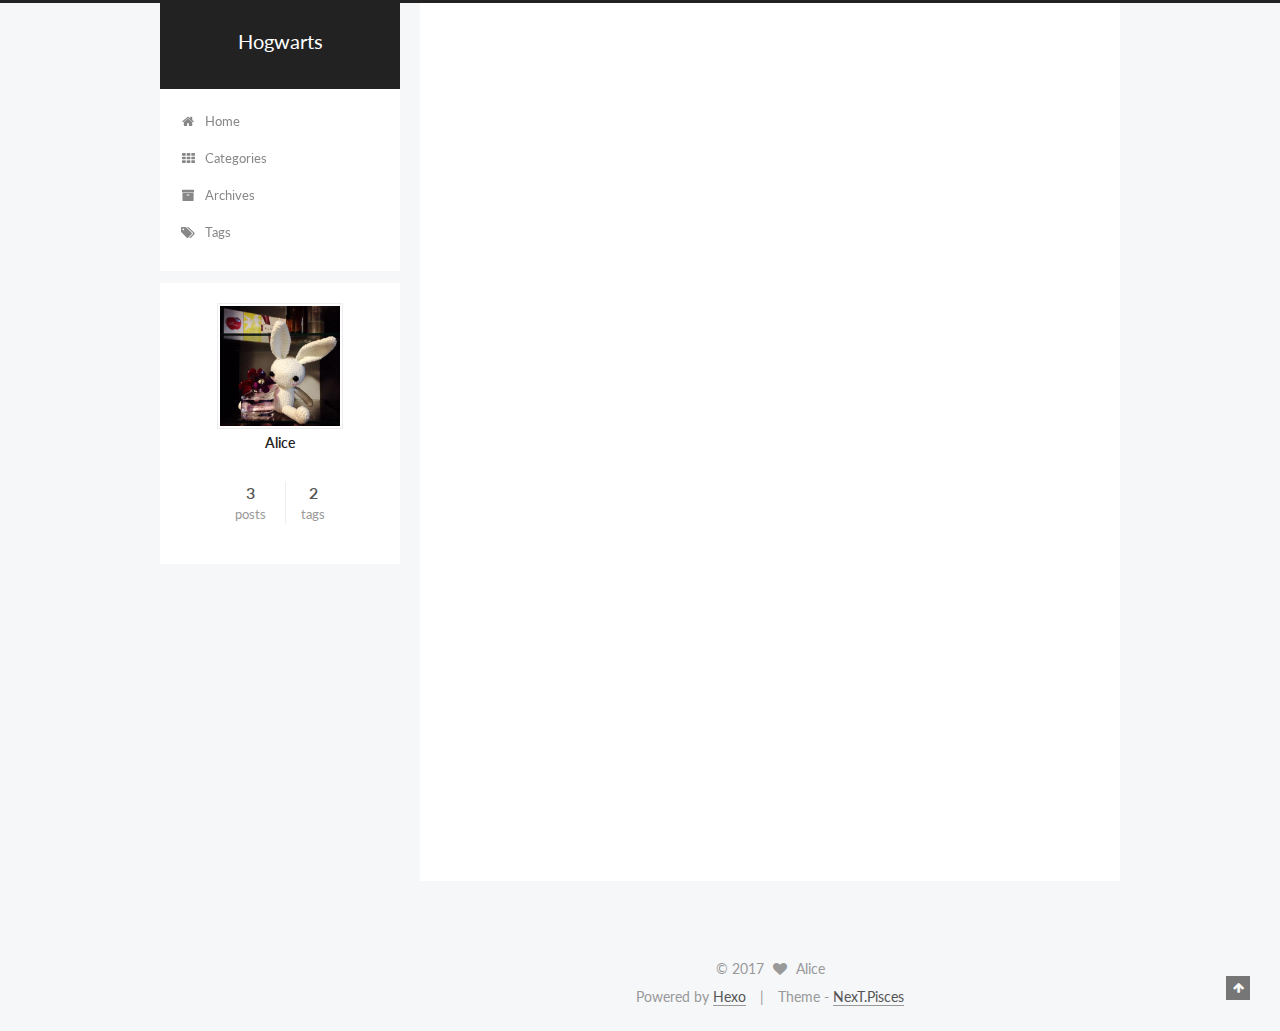
<file: 2017/03/10/March-Schedule/index.html>
<!doctype html>



  


<html class="theme-next pisces use-motion" lang="en">
<head>
  <meta charset="UTF-8"/>
<meta http-equiv="X-UA-Compatible" content="IE=edge" />
<meta name="viewport" content="width=device-width, initial-scale=1, maximum-scale=1"/>



<meta http-equiv="Cache-Control" content="no-transform" />
<meta http-equiv="Cache-Control" content="no-siteapp" />















  
  
  <link href="/lib/fancybox/source/jquery.fancybox.css?v=2.1.5" rel="stylesheet" type="text/css" />




  
  
  
  

  
    
    
  

  

  

  

  

  
    
    
    <link href="//fonts.googleapis.com/css?family=Lato:300,300italic,400,400italic,700,700italic&subset=latin,latin-ext" rel="stylesheet" type="text/css">
  






<link href="/lib/font-awesome/css/font-awesome.min.css?v=4.6.2" rel="stylesheet" type="text/css" />

<link href="/css/main.css?v=5.1.0" rel="stylesheet" type="text/css" />


  <meta name="keywords" content="flag," />








  <link rel="shortcut icon" type="image/x-icon" href="/favicon.ico?v=5.1.0" />






<meta name="description" content="人要是不立flag和咸鱼有什么区别 ＝L=
先试一下markdown语法。
to-do list

写论文
算法建模
测试用例
分section写


刷题
leetcode
还有啥  


看书
java



立多了也做不完。 最后时间可能会消逝在收菜和发呆上，还是每天反省下自己吧。">
<meta property="og:type" content="article">
<meta property="og:title" content="March Schedule">
<meta property="og:url" content="http://yoursite.com/2017/03/10/March-Schedule/index.html">
<meta property="og:site_name" content="Hogwarts">
<meta property="og:description" content="人要是不立flag和咸鱼有什么区别 ＝L=
先试一下markdown语法。
to-do list

写论文
算法建模
测试用例
分section写


刷题
leetcode
还有啥  


看书
java



立多了也做不完。 最后时间可能会消逝在收菜和发呆上，还是每天反省下自己吧。">
<meta property="og:updated_time" content="2017-03-10T10:22:34.000Z">
<meta name="twitter:card" content="summary">
<meta name="twitter:title" content="March Schedule">
<meta name="twitter:description" content="人要是不立flag和咸鱼有什么区别 ＝L=
先试一下markdown语法。
to-do list

写论文
算法建模
测试用例
分section写


刷题
leetcode
还有啥  


看书
java



立多了也做不完。 最后时间可能会消逝在收菜和发呆上，还是每天反省下自己吧。">



<script type="text/javascript" id="hexo.configurations">
  var NexT = window.NexT || {};
  var CONFIG = {
    root: '/',
    scheme: 'Pisces',
    sidebar: {"position":"left","display":"post","offset":12,"offset_float":0,"b2t":false,"scrollpercent":false},
    fancybox: true,
    motion: true,
    duoshuo: {
      userId: '0',
      author: 'Author'
    },
    algolia: {
      applicationID: '',
      apiKey: '',
      indexName: '',
      hits: {"per_page":10},
      labels: {"input_placeholder":"Search for Posts","hits_empty":"We didn't find any results for the search: ${query}","hits_stats":"${hits} results found in ${time} ms"}
    }
  };
</script>



  <link rel="canonical" href="http://yoursite.com/2017/03/10/March-Schedule/"/>





  <title> March Schedule | Hogwarts </title>
</head>

<body itemscope itemtype="http://schema.org/WebPage" lang="en">

  














  
  
    
  

  <div class="container one-collumn sidebar-position-left page-post-detail ">
    <div class="headband"></div>

    <header id="header" class="header" itemscope itemtype="http://schema.org/WPHeader">
      <div class="header-inner"><div class="site-brand-wrapper">
  <div class="site-meta ">
    

    <div class="custom-logo-site-title">
      <a href="/"  class="brand" rel="start">
        <span class="logo-line-before"><i></i></span>
        <span class="site-title">Hogwarts</span>
        <span class="logo-line-after"><i></i></span>
      </a>
    </div>
      
        <p class="site-subtitle"></p>
      
  </div>

  <div class="site-nav-toggle">
    <button>
      <span class="btn-bar"></span>
      <span class="btn-bar"></span>
      <span class="btn-bar"></span>
    </button>
  </div>
</div>

<nav class="site-nav">
  

  
    <ul id="menu" class="menu">
      
        
        <li class="menu-item menu-item-home">
          <a href="/" rel="section">
            
              <i class="menu-item-icon fa fa-fw fa-home"></i> <br />
            
            Home
          </a>
        </li>
      
        
        <li class="menu-item menu-item-categories">
          <a href="/categories" rel="section">
            
              <i class="menu-item-icon fa fa-fw fa-th"></i> <br />
            
            Categories
          </a>
        </li>
      
        
        <li class="menu-item menu-item-archives">
          <a href="/archives" rel="section">
            
              <i class="menu-item-icon fa fa-fw fa-archive"></i> <br />
            
            Archives
          </a>
        </li>
      
        
        <li class="menu-item menu-item-tags">
          <a href="/tags" rel="section">
            
              <i class="menu-item-icon fa fa-fw fa-tags"></i> <br />
            
            Tags
          </a>
        </li>
      

      
    </ul>
  

  
</nav>



 </div>
    </header>

    <main id="main" class="main">
      <div class="main-inner">
        <div class="content-wrap">
          <div id="content" class="content">
            

  <div id="posts" class="posts-expand">
    

  

  
  
  

  <article class="post post-type-normal " itemscope itemtype="http://schema.org/Article">
    <link itemprop="mainEntityOfPage" href="http://yoursite.com/2017/03/10/March-Schedule/">

    <span hidden itemprop="author" itemscope itemtype="http://schema.org/Person">
      <meta itemprop="name" content="Alice">
      <meta itemprop="description" content="">
      <meta itemprop="image" content="/images/avatar.jpg">
    </span>

    <span hidden itemprop="publisher" itemscope itemtype="http://schema.org/Organization">
      <meta itemprop="name" content="Hogwarts">
    </span>

    
      <header class="post-header">

        
        
          <h1 class="post-title" itemprop="name headline">
            
            
              
                March Schedule
              
            
          </h1>
        

        <div class="post-meta">
          <span class="post-time">
            
              <span class="post-meta-item-icon">
                <i class="fa fa-calendar-o"></i>
              </span>
              
                <span class="post-meta-item-text">Posted on</span>
              
              <time title="Post created" itemprop="dateCreated datePublished" datetime="2017-03-10T17:44:54+08:00">
                2017-03-10
              </time>
            

            

            
          </span>

          

          
            
          

          
          

          

          

          

        </div>
      </header>
    


    <div class="post-body" itemprop="articleBody">

      
      

      
        <p>人要是不立flag和咸鱼有什么区别 ＝L=</p>
<p>先试一下markdown语法。</p>
<p>to-do list</p>
<ul>
<li>写论文<ul>
<li>算法建模</li>
<li>测试用例</li>
<li>分section写</li>
</ul>
</li>
<li>刷题<ul>
<li>leetcode</li>
<li>还有啥  </li>
</ul>
</li>
<li>看书<ul>
<li>java</li>
</ul>
</li>
</ul>
<p>立多了也做不完。 最后时间可能会消逝在收菜和发呆上，还是每天反省下自己吧。</p>

      
    </div>

    <div>
      
        

      
    </div>

    <div>
      
        

      
    </div>


    <footer class="post-footer">
      
        <div class="post-tags">
          
            <a href="/tags/flag/" rel="tag"># flag</a>
          
        </div>
      

      
        
      

      
        <div class="post-nav">
          <div class="post-nav-next post-nav-item">
            
              <a href="/2017/03/10/矛盾/" rel="next" title="矛盾">
                <i class="fa fa-chevron-left"></i> 矛盾
              </a>
            
          </div>

          <span class="post-nav-divider"></span>

          <div class="post-nav-prev post-nav-item">
            
          </div>
        </div>
      

      
      
    </footer>
  </article>



    <div class="post-spread">
      
    </div>
  </div>

          
          </div>
          


          
  <div class="comments" id="comments">
    
  </div>


        </div>
        
          
  
  <div class="sidebar-toggle">
    <div class="sidebar-toggle-line-wrap">
      <span class="sidebar-toggle-line sidebar-toggle-line-first"></span>
      <span class="sidebar-toggle-line sidebar-toggle-line-middle"></span>
      <span class="sidebar-toggle-line sidebar-toggle-line-last"></span>
    </div>
  </div>

  <aside id="sidebar" class="sidebar">
    <div class="sidebar-inner">

      

      

      <section class="site-overview sidebar-panel sidebar-panel-active">
        <div class="site-author motion-element" itemprop="author" itemscope itemtype="http://schema.org/Person">
          <img class="site-author-image" itemprop="image"
               src="/images/avatar.jpg"
               alt="Alice" />
          <p class="site-author-name" itemprop="name">Alice</p>
           
              <p class="site-description motion-element" itemprop="description"></p>
          
        </div>
        <nav class="site-state motion-element">

          
            <div class="site-state-item site-state-posts">
              <a href="/archives">
                <span class="site-state-item-count">3</span>
                <span class="site-state-item-name">posts</span>
              </a>
            </div>
          

          

          
            
            
            <div class="site-state-item site-state-tags">
              <a href="/tags/index.html">
                <span class="site-state-item-count">2</span>
                <span class="site-state-item-name">tags</span>
              </a>
            </div>
          

        </nav>

        

        <div class="links-of-author motion-element">
          
        </div>

        
        

        
        

        


      </section>

      

      

    </div>
  </aside>


        
      </div>
    </main>

    <footer id="footer" class="footer">
      <div class="footer-inner">
        <div class="copyright" >
  
  &copy; 
  <span itemprop="copyrightYear">2017</span>
  <span class="with-love">
    <i class="fa fa-heart"></i>
  </span>
  <span class="author" itemprop="copyrightHolder">Alice</span>
</div>


<div class="powered-by">
  Powered by <a class="theme-link" href="https://hexo.io">Hexo</a>
</div>

<div class="theme-info">
  Theme -
  <a class="theme-link" href="https://github.com/iissnan/hexo-theme-next">
    NexT.Pisces
  </a>
</div>


        

        
      </div>
    </footer>

    
      <div class="back-to-top">
        <i class="fa fa-arrow-up"></i>
        
      </div>
    
    
  </div>

  

<script type="text/javascript">
  if (Object.prototype.toString.call(window.Promise) !== '[object Function]') {
    window.Promise = null;
  }
</script>









  




  
  <script type="text/javascript" src="/lib/jquery/index.js?v=2.1.3"></script>

  
  <script type="text/javascript" src="/lib/fastclick/lib/fastclick.min.js?v=1.0.6"></script>

  
  <script type="text/javascript" src="/lib/jquery_lazyload/jquery.lazyload.js?v=1.9.7"></script>

  
  <script type="text/javascript" src="/lib/velocity/velocity.min.js?v=1.2.1"></script>

  
  <script type="text/javascript" src="/lib/velocity/velocity.ui.min.js?v=1.2.1"></script>

  
  <script type="text/javascript" src="/lib/fancybox/source/jquery.fancybox.pack.js?v=2.1.5"></script>


  


  <script type="text/javascript" src="/js/src/utils.js?v=5.1.0"></script>

  <script type="text/javascript" src="/js/src/motion.js?v=5.1.0"></script>



  
  


  <script type="text/javascript" src="/js/src/affix.js?v=5.1.0"></script>

  <script type="text/javascript" src="/js/src/schemes/pisces.js?v=5.1.0"></script>



  
  <script type="text/javascript" src="/js/src/scrollspy.js?v=5.1.0"></script>
<script type="text/javascript" src="/js/src/post-details.js?v=5.1.0"></script>



  


  <script type="text/javascript" src="/js/src/bootstrap.js?v=5.1.0"></script>



  



  




	





  





  





  



  
  

  

  

  

  


  

</body>
</html>
</file>
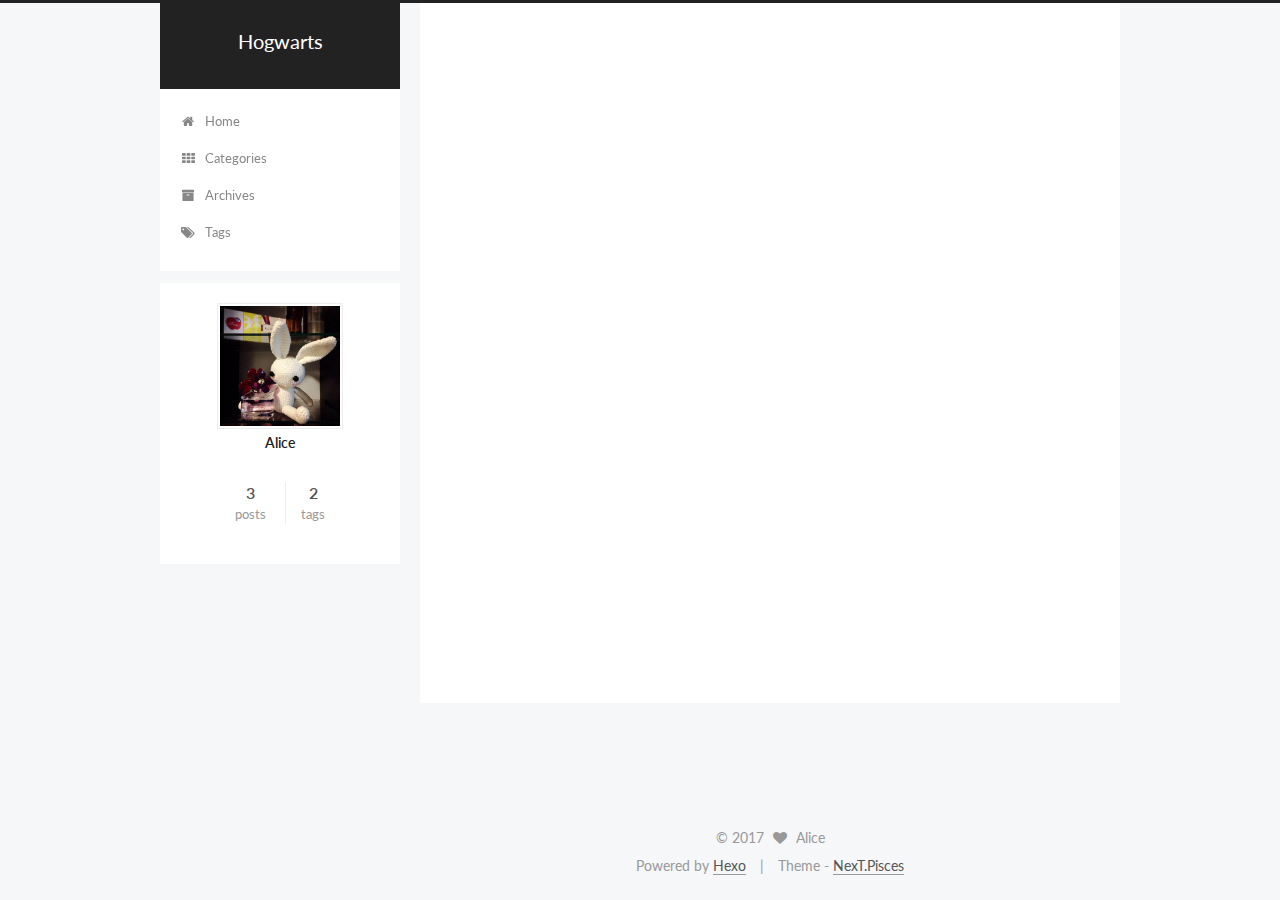
<file: 2017/03/10/矛盾/index.html>
<!doctype html>



  


<html class="theme-next pisces use-motion" lang="en">
<head>
  <meta charset="UTF-8"/>
<meta http-equiv="X-UA-Compatible" content="IE=edge" />
<meta name="viewport" content="width=device-width, initial-scale=1, maximum-scale=1"/>



<meta http-equiv="Cache-Control" content="no-transform" />
<meta http-equiv="Cache-Control" content="no-siteapp" />















  
  
  <link href="/lib/fancybox/source/jquery.fancybox.css?v=2.1.5" rel="stylesheet" type="text/css" />




  
  
  
  

  
    
    
  

  

  

  

  

  
    
    
    <link href="//fonts.googleapis.com/css?family=Lato:300,300italic,400,400italic,700,700italic&subset=latin,latin-ext" rel="stylesheet" type="text/css">
  






<link href="/lib/font-awesome/css/font-awesome.min.css?v=4.6.2" rel="stylesheet" type="text/css" />

<link href="/css/main.css?v=5.1.0" rel="stylesheet" type="text/css" />


  <meta name="keywords" content="casual," />








  <link rel="shortcut icon" type="image/x-icon" href="/favicon.ico?v=5.1.0" />






<meta name="description" content="人矛盾起来真是纠结的不行，要是能格式化自己的记忆，我大概已经快把自己删穿了。
原来只要一缩进就会出现灰色底纹啊。
说明markdown这种东西的存在就是为了让你隔绝小情绪赶紧爬到理性的彼岸。">
<meta property="og:type" content="article">
<meta property="og:title" content="矛盾">
<meta property="og:url" content="http://yoursite.com/2017/03/10/矛盾/index.html">
<meta property="og:site_name" content="Hogwarts">
<meta property="og:description" content="人矛盾起来真是纠结的不行，要是能格式化自己的记忆，我大概已经快把自己删穿了。
原来只要一缩进就会出现灰色底纹啊。
说明markdown这种东西的存在就是为了让你隔绝小情绪赶紧爬到理性的彼岸。">
<meta property="og:updated_time" content="2017-03-09T22:45:21.000Z">
<meta name="twitter:card" content="summary">
<meta name="twitter:title" content="矛盾">
<meta name="twitter:description" content="人矛盾起来真是纠结的不行，要是能格式化自己的记忆，我大概已经快把自己删穿了。
原来只要一缩进就会出现灰色底纹啊。
说明markdown这种东西的存在就是为了让你隔绝小情绪赶紧爬到理性的彼岸。">



<script type="text/javascript" id="hexo.configurations">
  var NexT = window.NexT || {};
  var CONFIG = {
    root: '/',
    scheme: 'Pisces',
    sidebar: {"position":"left","display":"post","offset":12,"offset_float":0,"b2t":false,"scrollpercent":false},
    fancybox: true,
    motion: true,
    duoshuo: {
      userId: '0',
      author: 'Author'
    },
    algolia: {
      applicationID: '',
      apiKey: '',
      indexName: '',
      hits: {"per_page":10},
      labels: {"input_placeholder":"Search for Posts","hits_empty":"We didn't find any results for the search: ${query}","hits_stats":"${hits} results found in ${time} ms"}
    }
  };
</script>



  <link rel="canonical" href="http://yoursite.com/2017/03/10/矛盾/"/>





  <title> 矛盾 | Hogwarts </title>
</head>

<body itemscope itemtype="http://schema.org/WebPage" lang="en">

  














  
  
    
  

  <div class="container one-collumn sidebar-position-left page-post-detail ">
    <div class="headband"></div>

    <header id="header" class="header" itemscope itemtype="http://schema.org/WPHeader">
      <div class="header-inner"><div class="site-brand-wrapper">
  <div class="site-meta ">
    

    <div class="custom-logo-site-title">
      <a href="/"  class="brand" rel="start">
        <span class="logo-line-before"><i></i></span>
        <span class="site-title">Hogwarts</span>
        <span class="logo-line-after"><i></i></span>
      </a>
    </div>
      
        <p class="site-subtitle"></p>
      
  </div>

  <div class="site-nav-toggle">
    <button>
      <span class="btn-bar"></span>
      <span class="btn-bar"></span>
      <span class="btn-bar"></span>
    </button>
  </div>
</div>

<nav class="site-nav">
  

  
    <ul id="menu" class="menu">
      
        
        <li class="menu-item menu-item-home">
          <a href="/" rel="section">
            
              <i class="menu-item-icon fa fa-fw fa-home"></i> <br />
            
            Home
          </a>
        </li>
      
        
        <li class="menu-item menu-item-categories">
          <a href="/categories" rel="section">
            
              <i class="menu-item-icon fa fa-fw fa-th"></i> <br />
            
            Categories
          </a>
        </li>
      
        
        <li class="menu-item menu-item-archives">
          <a href="/archives" rel="section">
            
              <i class="menu-item-icon fa fa-fw fa-archive"></i> <br />
            
            Archives
          </a>
        </li>
      
        
        <li class="menu-item menu-item-tags">
          <a href="/tags" rel="section">
            
              <i class="menu-item-icon fa fa-fw fa-tags"></i> <br />
            
            Tags
          </a>
        </li>
      

      
    </ul>
  

  
</nav>



 </div>
    </header>

    <main id="main" class="main">
      <div class="main-inner">
        <div class="content-wrap">
          <div id="content" class="content">
            

  <div id="posts" class="posts-expand">
    

  

  
  
  

  <article class="post post-type-normal " itemscope itemtype="http://schema.org/Article">
    <link itemprop="mainEntityOfPage" href="http://yoursite.com/2017/03/10/矛盾/">

    <span hidden itemprop="author" itemscope itemtype="http://schema.org/Person">
      <meta itemprop="name" content="Alice">
      <meta itemprop="description" content="">
      <meta itemprop="image" content="/images/avatar.jpg">
    </span>

    <span hidden itemprop="publisher" itemscope itemtype="http://schema.org/Organization">
      <meta itemprop="name" content="Hogwarts">
    </span>

    
      <header class="post-header">

        
        
          <h1 class="post-title" itemprop="name headline">
            
            
              
                矛盾
              
            
          </h1>
        

        <div class="post-meta">
          <span class="post-time">
            
              <span class="post-meta-item-icon">
                <i class="fa fa-calendar-o"></i>
              </span>
              
                <span class="post-meta-item-text">Posted on</span>
              
              <time title="Post created" itemprop="dateCreated datePublished" datetime="2017-03-10T06:31:11+08:00">
                2017-03-10
              </time>
            

            

            
          </span>

          

          
            
          

          
          

          

          

          

        </div>
      </header>
    


    <div class="post-body" itemprop="articleBody">

      
      

      
        <p>人矛盾起来真是纠结的不行，要是能格式化自己的记忆，我大概已经快把自己删穿了。</p>
<p>原来只要一缩进就会出现灰色底纹啊。</p>
<p>说明markdown这种东西的存在就是为了让你隔绝小情绪赶紧爬到理性的彼岸。</p>

      
    </div>

    <div>
      
        

      
    </div>

    <div>
      
        

      
    </div>


    <footer class="post-footer">
      
        <div class="post-tags">
          
            <a href="/tags/casual/" rel="tag"># casual</a>
          
        </div>
      

      
        
      

      
        <div class="post-nav">
          <div class="post-nav-next post-nav-item">
            
              <a href="/2017/03/10/hello-world/" rel="next" title="Hello World">
                <i class="fa fa-chevron-left"></i> Hello World
              </a>
            
          </div>

          <span class="post-nav-divider"></span>

          <div class="post-nav-prev post-nav-item">
            
              <a href="/2017/03/10/March-Schedule/" rel="prev" title="March Schedule">
                March Schedule <i class="fa fa-chevron-right"></i>
              </a>
            
          </div>
        </div>
      

      
      
    </footer>
  </article>



    <div class="post-spread">
      
    </div>
  </div>

          
          </div>
          


          
  <div class="comments" id="comments">
    
  </div>


        </div>
        
          
  
  <div class="sidebar-toggle">
    <div class="sidebar-toggle-line-wrap">
      <span class="sidebar-toggle-line sidebar-toggle-line-first"></span>
      <span class="sidebar-toggle-line sidebar-toggle-line-middle"></span>
      <span class="sidebar-toggle-line sidebar-toggle-line-last"></span>
    </div>
  </div>

  <aside id="sidebar" class="sidebar">
    <div class="sidebar-inner">

      

      

      <section class="site-overview sidebar-panel sidebar-panel-active">
        <div class="site-author motion-element" itemprop="author" itemscope itemtype="http://schema.org/Person">
          <img class="site-author-image" itemprop="image"
               src="/images/avatar.jpg"
               alt="Alice" />
          <p class="site-author-name" itemprop="name">Alice</p>
           
              <p class="site-description motion-element" itemprop="description"></p>
          
        </div>
        <nav class="site-state motion-element">

          
            <div class="site-state-item site-state-posts">
              <a href="/archives">
                <span class="site-state-item-count">3</span>
                <span class="site-state-item-name">posts</span>
              </a>
            </div>
          

          

          
            
            
            <div class="site-state-item site-state-tags">
              <a href="/tags/index.html">
                <span class="site-state-item-count">2</span>
                <span class="site-state-item-name">tags</span>
              </a>
            </div>
          

        </nav>

        

        <div class="links-of-author motion-element">
          
        </div>

        
        

        
        

        


      </section>

      

      

    </div>
  </aside>


        
      </div>
    </main>

    <footer id="footer" class="footer">
      <div class="footer-inner">
        <div class="copyright" >
  
  &copy; 
  <span itemprop="copyrightYear">2017</span>
  <span class="with-love">
    <i class="fa fa-heart"></i>
  </span>
  <span class="author" itemprop="copyrightHolder">Alice</span>
</div>


<div class="powered-by">
  Powered by <a class="theme-link" href="https://hexo.io">Hexo</a>
</div>

<div class="theme-info">
  Theme -
  <a class="theme-link" href="https://github.com/iissnan/hexo-theme-next">
    NexT.Pisces
  </a>
</div>


        

        
      </div>
    </footer>

    
      <div class="back-to-top">
        <i class="fa fa-arrow-up"></i>
        
      </div>
    
    
  </div>

  

<script type="text/javascript">
  if (Object.prototype.toString.call(window.Promise) !== '[object Function]') {
    window.Promise = null;
  }
</script>









  




  
  <script type="text/javascript" src="/lib/jquery/index.js?v=2.1.3"></script>

  
  <script type="text/javascript" src="/lib/fastclick/lib/fastclick.min.js?v=1.0.6"></script>

  
  <script type="text/javascript" src="/lib/jquery_lazyload/jquery.lazyload.js?v=1.9.7"></script>

  
  <script type="text/javascript" src="/lib/velocity/velocity.min.js?v=1.2.1"></script>

  
  <script type="text/javascript" src="/lib/velocity/velocity.ui.min.js?v=1.2.1"></script>

  
  <script type="text/javascript" src="/lib/fancybox/source/jquery.fancybox.pack.js?v=2.1.5"></script>


  


  <script type="text/javascript" src="/js/src/utils.js?v=5.1.0"></script>

  <script type="text/javascript" src="/js/src/motion.js?v=5.1.0"></script>



  
  


  <script type="text/javascript" src="/js/src/affix.js?v=5.1.0"></script>

  <script type="text/javascript" src="/js/src/schemes/pisces.js?v=5.1.0"></script>



  
  <script type="text/javascript" src="/js/src/scrollspy.js?v=5.1.0"></script>
<script type="text/javascript" src="/js/src/post-details.js?v=5.1.0"></script>



  


  <script type="text/javascript" src="/js/src/bootstrap.js?v=5.1.0"></script>



  



  




	





  





  





  



  
  

  

  

  

  


  

</body>
</html>
</file>
<file: css/main.css>
/* normalize.css v3.0.2 | MIT License | git.io/normalize */
html {
  font-family: sans-serif; /* 1 */
  -ms-text-size-adjust: 100%; /* 2 */
  -webkit-text-size-adjust: 100%; /* 2 */
}
body {
  margin: 0;
}
article,
aside,
details,
figcaption,
figure,
footer,
header,
hgroup,
main,
menu,
nav,
section,
summary {
  display: block;
}
audio,
canvas,
progress,
video {
  display: inline-block; /* 1 */
  vertical-align: baseline; /* 2 */
}
audio:not([controls]) {
  display: none;
  height: 0;
}
[hidden],
template {
  display: none;
}
a {
  background-color: transparent;
}
a:active,
a:hover {
  outline: 0;
}
abbr[title] {
  border-bottom: 1px dotted;
}
b,
strong {
  font-weight: bold;
}
dfn {
  font-style: italic;
}
h1 {
  font-size: 2em;
  margin: 0.67em 0;
}
mark {
  background: #ff0;
  color: #000;
}
small {
  font-size: 80%;
}
sub,
sup {
  font-size: 75%;
  line-height: 0;
  position: relative;
  vertical-align: baseline;
}
sup {
  top: -0.5em;
}
sub {
  bottom: -0.25em;
}
img {
  border: 0;
}
svg:not(:root) {
  overflow: hidden;
}
figure {
  margin: 1em 40px;
}
hr {
  -moz-box-sizing: content-box;
  box-sizing: content-box;
  height: 0;
}
pre {
  overflow: auto;
}
code,
kbd,
pre,
samp {
  font-family: monospace, monospace;
  font-size: 1em;
}
button,
input,
optgroup,
select,
textarea {
  color: inherit; /* 1 */
  font: inherit; /* 2 */
  margin: 0; /* 3 */
}
button {
  overflow: visible;
}
button,
select {
  text-transform: none;
}
button,
html input[type="button"],
input[type="reset"],
input[type="submit"] {
  -webkit-appearance: button; /* 2 */
  cursor: pointer; /* 3 */
}
button[disabled],
html input[disabled] {
  cursor: default;
}
button::-moz-focus-inner,
input::-moz-focus-inner {
  border: 0;
  padding: 0;
}
input {
  line-height: normal;
}
input[type="checkbox"],
input[type="radio"] {
  box-sizing: border-box; /* 1 */
  padding: 0; /* 2 */
}
input[type="number"]::-webkit-inner-spin-button,
input[type="number"]::-webkit-outer-spin-button {
  height: auto;
}
input[type="search"] {
  -webkit-appearance: textfield; /* 1 */
  -moz-box-sizing: content-box;
  -webkit-box-sizing: content-box; /* 2 */
  box-sizing: content-box;
}
input[type="search"]::-webkit-search-cancel-button,
input[type="search"]::-webkit-search-decoration {
  -webkit-appearance: none;
}
fieldset {
  border: 1px solid #c0c0c0;
  margin: 0 2px;
  padding: 0.35em 0.625em 0.75em;
}
legend {
  border: 0; /* 1 */
  padding: 0; /* 2 */
}
textarea {
  overflow: auto;
}
optgroup {
  font-weight: bold;
}
table {
  border-collapse: collapse;
  border-spacing: 0;
}
td,
th {
  padding: 0;
}
::selection {
  background: #262a30;
  color: #fff;
}
body {
  position: relative;
  font-family: 'Lato', "PingFang SC", "Microsoft YaHei", sans-serif;
  font-size: 14px;
  line-height: 2;
  color: #555;
  background: #f5f7f9;
}
@media (max-width: 767px) {
  body {
    padding-right: 0 !important;
  }
}
@media (min-width: 768px) and (max-width: 991px) {
  body {
    padding-right: 0 !important;
  }
}
@media (min-width: 1600px) {
  body {
    font-size: 16px;
  }
}
h1,
h2,
h3,
h4,
h5,
h6 {
  margin: 0;
  padding: 0;
  font-weight: bold;
  line-height: 1.5;
  font-family: 'Lato', "PingFang SC", "Microsoft YaHei", sans-serif;
}
h2,
h3,
h4,
h5,
h6 {
  margin: 20px 0 15px;
}
h1 {
  font-size: 22px;
}
@media (max-width: 767px) {
  h1 {
    font-size: 18px;
  }
}
h2 {
  font-size: 20px;
}
@media (max-width: 767px) {
  h2 {
    font-size: 16px;
  }
}
h3 {
  font-size: 18px;
}
@media (max-width: 767px) {
  h3 {
    font-size: 14px;
  }
}
h4 {
  font-size: 16px;
}
@media (max-width: 767px) {
  h4 {
    font-size: 12px;
  }
}
h5 {
  font-size: 14px;
}
@media (max-width: 767px) {
  h5 {
    font-size: 10px;
  }
}
h6 {
  font-size: 12px;
}
@media (max-width: 767px) {
  h6 {
    font-size: 8px;
  }
}
p {
  margin: 0 0 25px 0;
}
a {
  color: #555;
  text-decoration: none;
  border-bottom: 1px solid #999;
  word-wrap: break-word;
}
a:hover {
  color: #222;
  border-bottom-color: #222;
}
blockquote {
  margin: 0;
  padding: 0;
}
img {
  display: block;
  margin: auto;
  max-width: 100%;
  height: auto;
}
hr {
  margin: 40px 0;
  height: 3px;
  border: none;
  background-color: #ddd;
  background-image: repeating-linear-gradient(-45deg, #fff, #fff 4px, transparent 4px, transparent 8px);
}
blockquote {
  padding: 0 15px;
  color: #666;
  border-left: 4px solid #ddd;
}
blockquote cite::before {
  content: "-";
  padding: 0 5px;
}
dt {
  font-weight: 700;
}
dd {
  margin: 0;
  padding: 0;
}
.text-left {
  text-align: left;
}
.text-center {
  text-align: center;
}
.text-right {
  text-align: right;
}
.text-justify {
  text-align: justify;
}
.text-nowrap {
  white-space: nowrap;
}
.text-lowercase {
  text-transform: lowercase;
}
.text-uppercase {
  text-transform: uppercase;
}
.text-capitalize {
  text-transform: capitalize;
}
.center-block {
  display: block;
  margin-left: auto;
  margin-right: auto;
}
.clearfix:before,
.clearfix:after {
  content: " ";
  display: table;
}
.clearfix:after {
  clear: both;
}
.pullquote {
  width: 45%;
}
.pullquote.left {
  float: left;
  margin-left: 5px;
  margin-right: 10px;
}
.pullquote.right {
  float: right;
  margin-left: 10px;
  margin-right: 5px;
}
.affix.affix.affix {
  position: fixed;
}
.translation {
  margin-top: -20px;
  font-size: 14px;
  color: #999;
}
.scrollbar-measure {
  width: 100px;
  height: 100px;
  overflow: scroll;
  position: absolute;
  top: -9999px;
}
.use-motion .motion-element {
  opacity: 0;
}
table {
  margin: 20px 0;
  width: 100%;
  border-collapse: collapse;
  border-spacing: 0;
  border: 1px solid #ddd;
  font-size: 14px;
  table-layout: fixed;
  word-wrap: break-all;
}
table>tbody>tr:nth-of-type(odd) {
  background-color: #f9f9f9;
}
table>tbody>tr:hover {
  background-color: #f5f5f5;
}
caption,
th,
td {
  padding: 8px;
  text-align: left;
  vertical-align: middle;
  font-weight: normal;
}
th,
td {
  border-bottom: 3px solid #ddd;
  border-right: 1px solid #eee;
}
th {
  padding-bottom: 10px;
  font-weight: 700;
}
td {
  border-bottom-width: 1px;
}
html,
body {
  height: 100%;
}
.container {
  position: relative;
  min-height: 100%;
}
.header-inner {
  margin: 0 auto;
  padding: 100px 0 70px;
  width: 700px;
}
@media (min-width: 1600px) {
  .container .header-inner {
    width: 900px;
  }
}
.main {
  padding-bottom: 150px;
}
.main-inner {
  margin: 0 auto;
  width: 700px;
}
@media (min-width: 1600px) {
  .container .main-inner {
    width: 900px;
  }
}
.footer {
  position: absolute;
  left: 0;
  bottom: 0;
  width: 100%;
  min-height: 50px;
}
.footer-inner {
  box-sizing: border-box;
  margin: 20px auto;
  width: 700px;
}
@media (min-width: 1600px) {
  .container .footer-inner {
    width: 900px;
  }
}
pre,
.highlight {
  overflow: auto;
  margin: 20px 0;
  padding: 0;
  font-size: 13px;
  color: #4d4d4c;
  background: #f7f7f7;
  line-height: 1.6;
}
pre,
code {
  font-family: consolas, Menlo, "PingFang SC", "Microsoft YaHei", monospace;
}
code {
  padding: 2px 4px;
  word-wrap: break-word;
  color: #555;
  background: #eee;
  border-radius: 3px;
  font-size: 13px;
}
pre code {
  padding: 0;
  color: #4d4d4c;
  background: none;
  text-shadow: none;
}
.highlight {
  border-radius: 1px;
}
.highlight pre {
  border: none;
  margin: 0;
  padding: 10px 0;
}
.highlight table {
  margin: 0;
  width: auto;
  border: none;
}
.highlight td {
  border: none;
  padding: 0;
}
.highlight figcaption {
  font-size: 1em;
  color: #4d4d4c;
  line-height: 1em;
  margin-bottom: 1em;
}
.highlight figcaption:before,
.highlight figcaption:after {
  content: " ";
  display: table;
}
.highlight figcaption:after {
  clear: both;
}
.highlight figcaption a {
  float: right;
  color: #4d4d4c;
}
.highlight figcaption a:hover {
  border-bottom-color: #4d4d4c;
}
.highlight .gutter pre {
  padding-left: 10px;
  padding-right: 10px;
  color: #869194;
  text-align: right;
  background-color: #eff2f3;
}
.highlight .code pre {
  padding-left: 10px;
  padding-right: 10px;
  background-color: #f7f7f7;
}
.highlight .line {
  height: 20px;
}
.gutter {
  -webkit-user-select: none;
  -moz-user-select: none;
  -ms-user-select: none;
  user-select: none;
}
.gist table {
  width: auto;
}
.gist table td {
  border: none;
}
pre .deletion {
  background: #fdd;
}
pre .addition {
  background: #dfd;
}
pre .meta {
  color: #8959a8;
}
pre .comment {
  color: #8e908c;
}
pre .variable,
pre .attribute,
pre .tag,
pre .regexp,
pre .ruby .constant,
pre .xml .tag .title,
pre .xml .pi,
pre .xml .doctype,
pre .html .doctype,
pre .css .id,
pre .css .class,
pre .css .pseudo {
  color: #c82829;
}
pre .number,
pre .preprocessor,
pre .built_in,
pre .literal,
pre .params,
pre .constant,
pre .command {
  color: #f5871f;
}
pre .ruby .class .title,
pre .css .rules .attribute,
pre .string,
pre .value,
pre .inheritance,
pre .header,
pre .ruby .symbol,
pre .xml .cdata,
pre .special,
pre .number,
pre .formula {
  color: #718c00;
}
pre .title,
pre .css .hexcolor {
  color: #3e999f;
}
pre .function,
pre .python .decorator,
pre .python .title,
pre .ruby .function .title,
pre .ruby .title .keyword,
pre .perl .sub,
pre .javascript .title,
pre .coffeescript .title {
  color: #4271ae;
}
pre .keyword,
pre .javascript .function {
  color: #8959a8;
}
.full-image.full-image.full-image {
  border: none;
  max-width: 100%;
  width: auto;
  margin: 20px auto;
}
@media (min-width: 992px) {
  .full-image.full-image.full-image {
    max-width: none;
    width: 118%;
    margin: 0 -9%;
  }
}
.blockquote-center,
.page-home .post-type-quote blockquote,
.page-post-detail .post-type-quote blockquote {
  position: relative;
  margin: 40px 0;
  padding: 0;
  border-left: none;
  text-align: center;
}
.blockquote-center::before,
.page-home .post-type-quote blockquote::before,
.page-post-detail .post-type-quote blockquote::before,
.blockquote-center::after,
.page-home .post-type-quote blockquote::after,
.page-post-detail .post-type-quote blockquote::after {
  position: absolute;
  content: ' ';
  display: block;
  width: 100%;
  height: 24px;
  opacity: 0.2;
  background-repeat: no-repeat;
  background-position: 0 -6px;
  background-size: 22px 22px;
}
.blockquote-center::before,
.page-home .post-type-quote blockquote::before,
.page-post-detail .post-type-quote blockquote::before {
  top: -20px;
  background-image: url("../images/quote-l.svg");
  border-top: 1px solid #ccc;
}
.blockquote-center::after,
.page-home .post-type-quote blockquote::after,
.page-post-detail .post-type-quote blockquote::after {
  bottom: -20px;
  background-image: url("../images/quote-r.svg");
  border-bottom: 1px solid #ccc;
  background-position: 100% 8px;
}
.blockquote-center p,
.page-home .post-type-quote blockquote p,
.page-post-detail .post-type-quote blockquote p,
.blockquote-center div,
.page-home .post-type-quote blockquote div,
.page-post-detail .post-type-quote blockquote div {
  text-align: center;
}
.post .post-body .group-picture img {
  box-sizing: border-box;
  padding: 0 3px;
  border: none;
}
.post .group-picture-row {
  overflow: hidden;
  margin-top: 6px;
}
.post .group-picture-row:first-child {
  margin-top: 0;
}
.post .group-picture-column {
  float: left;
}
.page-post-detail .post-body .group-picture-column {
  float: none;
  margin-top: 10px;
  width: auto !important;
}
.page-post-detail .post-body .group-picture-column img {
  margin: 0 auto;
}
.page-archive .group-picture-container {
  overflow: hidden;
}
.page-archive .group-picture-row {
  float: left;
}
.page-archive .group-picture-row:first-child {
  margin-top: 6px;
}
.page-archive .group-picture-column {
  max-width: 150px;
  max-height: 150px;
}
.note {
  padding: 20px;
  margin: 20px 0;
  border: 1px solid #eee;
  border-left-width: 5px;
  border-radius: 3px;
}
.note h2,
.note h3,
.note h4,
.note h5,
.note h6 {
  margin-top: 0;
  margin-bottom: 5px;
}
.note p:last-child {
  margin-bottom: 0;
}
.note code {
  border-radius: 3px;
}
.note+.note {
  margin-top: -5px;
}
.default {
  border-left-color: #777;
}
.default h2,
.default h3,
.default h4,
.default h5,
.default h6 {
  color: #777;
}
.primary {
  border-left-color: #428bca;
}
.primary h2,
.primary h3,
.primary h4,
.primary h5,
.primary h6 {
  color: #428bca;
}
.success {
  border-left-color: #5cb85c;
}
.success h2,
.success h3,
.success h4,
.success h5,
.success h6 {
  color: #5cb85c;
}
.danger {
  border-left-color: #d9534f;
}
.danger h2,
.danger h3,
.danger h4,
.danger h5,
.danger h6 {
  color: #d9534f;
}
.warning {
  border-left-color: #f0ad4e;
}
.warning h2,
.warning h3,
.warning h4,
.warning h5,
.warning h6 {
  color: #f0ad4e;
}
.info {
  border-left-color: #5bc0de;
}
.info h2,
.info h3,
.info h4,
.info h5,
.info h6 {
  color: #5bc0de;
}
.exturl {
  background-color: transparent;
  cursor: pointer;
  border-bottom: 1px solid #999;
}
.exturl .fa {
  font-size: 14px;
}
.exturl:active,
.exturl:hover {
  outline: 0;
  color: #222;
  border-bottom-color: #222;
}
.btn {
  display: inline-block;
  padding: 0 20px;
  font-size: 14px;
  color: #fff;
  background: #222;
  border: 2px solid #555;
  text-decoration: none;
  border-radius: 0;
  transition-property: background-color;
  transition-duration: 0.2s;
  transition-timing-function: ease-in-out;
  transition-delay: 0s;
}
.btn:hover,
.post-button .btn:hover {
  border-color: #222;
  color: #fff;
  background: #222;
}
.btn-bar {
  display: block;
  width: 22px;
  height: 2px;
  background: #555;
  border-radius: 1px;
}
.btn-bar+.btn-bar {
  margin-top: 4px;
}
.pagination {
  margin: 120px 0 40px;
  text-align: center;
  border-top: 1px solid #eee;
}
.page-number-basic,
.pagination .prev,
.pagination .next,
.pagination .page-number,
.pagination .space {
  display: inline-block;
  position: relative;
  top: -1px;
  margin: 0 10px;
  padding: 0 10px;
  line-height: 30px;
}
@media (max-width: 767px) {
  .page-number-basic,
  .pagination .prev,
  .pagination .next,
  .pagination .page-number,
  .pagination .space {
    margin: 0 5px;
  }
}
.pagination .prev,
.pagination .next,
.pagination .page-number {
  border-bottom: 0;
  border-top: 1px solid #eee;
  transition-property: border-color;
  transition-duration: 0.2s;
  transition-timing-function: ease-in-out;
  transition-delay: 0s;
}
.pagination .prev:hover,
.pagination .next:hover,
.pagination .page-number:hover {
  border-top-color: #222;
}
.pagination .space {
  padding: 0;
  margin: 0;
}
.pagination .prev {
  margin-left: 0;
}
.pagination .next {
  margin-right: 0;
}
.pagination .page-number.current {
  color: #fff;
  background: #ccc;
  border-top-color: #ccc;
}
@media (max-width: 767px) {
  .pagination {
    border-top: none;
  }
  .pagination .prev,
  .pagination .next,
  .pagination .page-number {
    margin-bottom: 10px;
    border-top: 0;
    border-bottom: 1px solid #eee;
  }
  .pagination .prev:hover,
  .pagination .next:hover,
  .pagination .page-number:hover {
    border-bottom-color: #222;
  }
}
.comments {
  margin: 60px 20px 0;
}
.tag-cloud {
  text-align: center;
}
.tag-cloud a {
  display: inline-block;
  margin: 10px;
}
.back-to-top {
  box-sizing: border-box;
  position: fixed;
  bottom: -100px;
  right: 30px;
  z-index: 1050;
  padding: 0 6px;
  width: 24px;
  background: #222;
  font-size: 12px;
  opacity: 0.6;
  color: #fff;
  cursor: pointer;
  text-align: center;
  -webkit-transform: translateZ(0);
  transition-property: bottom;
  transition-duration: 0.2s;
  transition-timing-function: ease-in-out;
  transition-delay: 0s;
}
@media (max-width: 767px) {
  .back-to-top {
    display: none;
  }
}
@media (min-width: 768px) and (max-width: 991px) {
  .back-to-top {
    display: none;
  }
}
.back-to-top.back-to-top-on {
  bottom: 30px;
}
.header {
  background: #fff;
}
.header-inner {
  position: relative;
}
.headband {
  height: 3px;
  background: #222;
}
.site-meta {
  margin: 0;
  text-align: center;
}
@media (max-width: 767px) {
  .site-meta {
    text-align: center;
  }
}
.brand {
  position: relative;
  display: inline-block;
  padding: 0 40px;
  color: #fff;
  background: #222;
  border-bottom: none;
}
.brand:hover {
  color: #fff;
}
.logo {
  display: inline-block;
  margin-right: 5px;
  line-height: 36px;
  vertical-align: top;
}
.site-title {
  display: inline-block;
  vertical-align: top;
  line-height: 36px;
  font-size: 20px;
  font-weight: normal;
  font-family: 'Lato', "PingFang SC", "Microsoft YaHei", sans-serif;
}
.site-subtitle {
  margin-top: 10px;
  font-size: 13px;
  color: #ddd;
}
.use-motion .brand {
  opacity: 0;
}
.use-motion .logo,
.use-motion .site-title,
.use-motion .site-subtitle {
  opacity: 0;
  position: relative;
  top: -10px;
}
.site-nav-toggle {
  display: none;
  position: absolute;
  top: 10px;
  left: 10px;
}
@media (max-width: 767px) {
  .site-nav-toggle {
    display: block;
  }
}
.site-nav-toggle button {
  margin-top: 2px;
  padding: 9px 10px;
  background: transparent;
  border: none;
}
@media (max-width: 767px) {
  .site-nav {
    display: none;
    margin: 0 -10px;
    padding: 0 10px;
    clear: both;
    border-top: 1px solid #ddd;
  }
}
@media (min-width: 768px) and (max-width: 991px) {
  .site-nav {
    display: block !important;
  }
}
@media (min-width: 992px) {
  .site-nav {
    display: block !important;
  }
}
.menu {
  margin-top: 20px;
  padding-left: 0;
  text-align: center;
}
.menu .menu-item {
  display: inline-block;
  margin: 0 10px;
  list-style: none;
}
@media screen and (max-width: 767px) {
  .menu .menu-item {
    margin-top: 10px;
  }
}
.menu .menu-item a {
  display: block;
  font-size: 13px;
  line-height: inherit;
  border-bottom: 1px solid transparent;
  transition-property: border-color;
  transition-duration: 0.2s;
  transition-timing-function: ease-in-out;
  transition-delay: 0s;
}
.menu .menu-item a:hover,
.menu-item-active a {
  border-bottom-color: #222;
}
.menu .menu-item .fa {
  margin-right: 5px;
}
.use-motion .menu-item {
  opacity: 0;
}
.post-body {
  font-family: 'Lato', "PingFang SC", "Microsoft YaHei", sans-serif;
}
@media (max-width: 767px) {
  .post-body {
    word-break: break-word;
  }
}
.post-body .fancybox img {
  display: block !important;
  margin: 0 auto;
  cursor: pointer;
  cursor: zoom-in;
  cursor: -webkit-zoom-in;
}
.post-body .image-caption,
.post-body .figure .caption {
  margin: 10px auto 15px;
  text-align: center;
  font-size: 14px;
  color: #999;
  font-weight: bold;
  line-height: 1;
}
.post-sticky-flag {
  display: inline-block;
  font-size: 16px;
  -ms-transform: rotate(30deg);
  -webkit-transform: rotate(30deg);
  -moz-transform: rotate(30deg);
  -ms-transform: rotate(30deg);
  -o-transform: rotate(30deg);
  transform: rotate(30deg);
}
.posts-expand {
  padding-top: 40px;
}
@media (max-width: 767px) {
  .posts-expand {
    margin: 0 20px;
  }
  .post-body pre,
  .post-body .highlight {
    padding: 10px;
  }
  .post-body pre .gutter pre,
  .post-body .highlight .gutter pre {
    padding-right: 10px;
  }
}
@media (min-width: 992px) {
  .posts-expand .post-body {
    text-align: justify;
  }
}
.posts-expand .post-body h2,
.posts-expand .post-body h3,
.posts-expand .post-body h4,
.posts-expand .post-body h5,
.posts-expand .post-body h6 {
  padding-top: 10px;
}
.posts-expand .post-body h2 .header-anchor,
.posts-expand .post-body h3 .header-anchor,
.posts-expand .post-body h4 .header-anchor,
.posts-expand .post-body h5 .header-anchor,
.posts-expand .post-body h6 .header-anchor {
  float: right;
  margin-left: 10px;
  color: #ccc;
  border-bottom-style: none;
  visibility: hidden;
}
.posts-expand .post-body h2 .header-anchor:hover,
.posts-expand .post-body h3 .header-anchor:hover,
.posts-expand .post-body h4 .header-anchor:hover,
.posts-expand .post-body h5 .header-anchor:hover,
.posts-expand .post-body h6 .header-anchor:hover {
  color: inherit;
}
.posts-expand .post-body h2:hover .header-anchor,
.posts-expand .post-body h3:hover .header-anchor,
.posts-expand .post-body h4:hover .header-anchor,
.posts-expand .post-body h5:hover .header-anchor,
.posts-expand .post-body h6:hover .header-anchor {
  visibility: visible;
}
.posts-expand .post-body ul li {
  list-style: circle;
}
.posts-expand .post-body img {
  box-sizing: border-box;
  margin: auto;
  padding: 3px;
  border: 1px solid #ddd;
}
.posts-expand .fancybox img {
  margin: 0 auto;
}
@media (max-width: 767px) {
  .posts-collapse {
    margin: 0 20px;
  }
  .posts-collapse .post-title,
  .posts-collapse .post-meta {
    display: block;
    width: auto;
    text-align: left;
  }
}
.posts-collapse {
  position: relative;
  z-index: 1010;
  margin-left: 55px;
}
.posts-collapse::after {
  content: " ";
  position: absolute;
  top: 20px;
  left: 0;
  margin-left: -2px;
  width: 4px;
  height: 100%;
  background: #f5f5f5;
  z-index: -1;
}
@media (max-width: 767px) {
  .posts-collapse {
    margin: 0 20px;
  }
}
.posts-collapse .collection-title {
  position: relative;
  margin: 60px 0;
}
.posts-collapse .collection-title h2 {
  margin-left: 20px;
}
.posts-collapse .collection-title small {
  color: #bbb;
}
.posts-collapse .collection-title::before {
  content: " ";
  position: absolute;
  left: 0;
  top: 50%;
  margin-left: -4px;
  margin-top: -4px;
  width: 8px;
  height: 8px;
  background: #bbb;
  border-radius: 50%;
}
.posts-collapse .post {
  margin: 30px 0;
}
.posts-collapse .post-header {
  position: relative;
  transition-duration: 0.2s;
  transition-timing-function: ease-in-out;
  transition-delay: 0s;
  transition-property: border;
  border-bottom: 1px dashed #ccc;
}
.posts-collapse .post-header::before {
  content: " ";
  position: absolute;
  left: 0;
  top: 12px;
  width: 6px;
  height: 6px;
  margin-left: -4px;
  background: #bbb;
  border-radius: 50%;
  border: 1px solid #fff;
  transition-duration: 0.2s;
  transition-timing-function: ease-in-out;
  transition-delay: 0s;
  transition-property: background;
}
.posts-collapse .post-header:hover {
  border-bottom-color: #666;
}
.posts-collapse .post-header:hover::before {
  background: #222;
}
.posts-collapse .post-meta {
  position: absolute;
  font-size: 12px;
  left: 20px;
  top: 5px;
}
.posts-collapse .post-comments-count {
  display: none;
}
.posts-collapse .post-title {
  margin-left: 60px;
  font-size: 16px;
  font-weight: normal;
  line-height: inherit;
}
.posts-collapse .post-title::after {
  margin-left: 3px;
  opacity: 0.6;
}
.posts-collapse .post-title a {
  color: #666;
  border-bottom: none;
}
.page-home .post-type-quote .post-header,
.page-post-detail .post-type-quote .post-header,
.page-home .post-type-quote .post-tags,
.page-post-detail .post-type-quote .post-tags {
  display: none;
}
.posts-expand .post-title {
  font-size: 26px;
  text-align: center;
  word-break: break-word;
  font-weight: 400;
}
@media (max-width: 767px) {
  .posts-expand .post-title {
    font-size: 22px;
  }
}
.posts-expand .post-title-link {
  display: inline-block;
  position: relative;
  color: #555;
  border-bottom: none;
  line-height: 1.2;
  vertical-align: top;
}
.posts-expand .post-title-link::before {
  content: "";
  position: absolute;
  width: 100%;
  height: 2px;
  bottom: 0;
  left: 0;
  background-color: #000;
  visibility: hidden;
  -webkit-transform: scaleX(0);
  -moz-transform: scaleX(0);
  -ms-transform: scaleX(0);
  -o-transform: scaleX(0);
  transform: scaleX(0);
  transition-duration: 0.2s;
  transition-timing-function: ease-in-out;
  transition-delay: 0s;
}
.posts-expand .post-title-link:hover::before {
  visibility: visible;
  -webkit-transform: scaleX(1);
  -moz-transform: scaleX(1);
  -ms-transform: scaleX(1);
  -o-transform: scaleX(1);
  transform: scaleX(1);
}
.posts-expand .post-title-link .fa {
  font-size: 16px;
}
.posts-expand .post-meta {
  margin: 3px 0 60px 0;
  color: #999;
  font-family: 'Lato', "PingFang SC", "Microsoft YaHei", sans-serif;
  font-size: 12px;
  text-align: center;
}
.posts-expand .post-meta .post-category-list {
  display: inline-block;
  margin: 0;
  padding: 3px;
}
.posts-expand .post-meta .post-category-list-link {
  color: #999;
}
.posts-expand .post-meta .post-description {
  font-size: 14px;
  margin-top: 2px;
}
.post-meta-divider {
  margin: 0 0.5em;
}
.post-meta-item-icon {
  margin-right: 3px;
}
@media (min-width: 768px) and (max-width: 991px) {
  .post-meta-item-icon {
    display: inline-block;
  }
}
@media (max-width: 767px) {
  .post-meta-item-icon {
    display: inline-block;
  }
}
@media (min-width: 768px) and (max-width: 991px) {
  .post-meta-item-text {
    display: none;
  }
}
@media (max-width: 767px) {
  .post-meta-item-text {
    display: none;
  }
}
@media (max-width: 767px) {
  .posts-expand .post-comments-count {
    display: none;
  }
}
.social-like {
  font-size: 14px;
  height: 20px;
  text-align: center;
  border-top: 1px solid #eee;
  padding-top: 9px;
  margin-top: 45px;
  display: flex;
  justify-content: center;
}
.vk_like {
  width: 85px;
  height: 21px;
  padding-top: 7px;
  align-self: center;
}
.fb_like {
  height: 30px;
  align-self: center;
}
.post-button {
  margin-top: 50px;
}
.post-button .btn {
  color: #555;
  font-size: 14px;
  background: #fff;
  border-radius: 2px;
  line-height: 2;
  margin: 0 4px 8px 4px;
}
.post-button .fa-fw {
  width: 1.285714285714286em;
  text-align: left;
}
.posts-expand .post-tags {
  margin-top: 40px;
  text-align: center;
}
.posts-expand .post-tags a {
  display: inline-block;
  margin-right: 10px;
  font-size: 13px;
}
.post-nav {
  display: table;
  margin-top: 15px;
  width: 100%;
  border-top: 1px solid #eee;
}
.post-nav-divider {
  display: table-cell;
  width: 10%;
}
.post-nav-item {
  display: table-cell;
  padding: 10px 0 0 0;
  width: 45%;
  vertical-align: top;
}
.post-nav-item a {
  position: relative;
  display: block;
  line-height: 25px;
  font-size: 14px;
  color: #555;
  border-bottom: none;
}
.post-nav-item a:hover {
  color: #222;
  border-bottom: none;
}
.post-nav-item a:active {
  top: 2px;
}
.post-nav-item .fa {
  position: absolute;
  top: 8px;
  left: 0;
  font-size: 12px;
}
.post-nav-next a {
  padding-left: 15px;
}
.post-nav-prev {
  text-align: right;
}
.post-nav-prev a {
  padding-right: 15px;
}
.post-nav-prev .fa {
  right: 0;
  left: auto;
}
.posts-expand .post-eof {
  display: block;
  margin: 80px auto 60px;
  width: 8%;
  height: 1px;
  background: #ccc;
  text-align: center;
}
.post:last-child .post-eof.post-eof.post-eof {
  display: none;
}
.post-gallery {
  display: table;
  table-layout: fixed;
  width: 100%;
  border-collapse: separate;
}
.post-gallery-row {
  display: table-row;
}
.post-gallery .post-gallery-img {
  display: table-cell;
  text-align: center;
  vertical-align: middle;
  border: none;
}
.post-gallery .post-gallery-img img {
  max-width: 100%;
  max-height: 100%;
  border: none;
}
.fancybox-close,
.fancybox-close:hover {
  border: none;
}
.sidebar {
  position: fixed;
  right: 0;
  top: 0;
  bottom: 0;
  width: 0;
  z-index: 1040;
  box-shadow: inset 0 2px 6px #000;
  background: #222;
  -webkit-transform: translateZ(0);
}
.sidebar a {
  color: #999;
  border-bottom-color: #555;
}
.sidebar a:hover {
  color: #eee;
}
@media (min-width: 768px) and (max-width: 991px) {
  .sidebar {
    display: none !important;
  }
}
@media (max-width: 767px) {
  .sidebar {
    display: none !important;
  }
}
.sidebar-inner {
  position: relative;
  padding: 20px 10px;
  color: #999;
  text-align: center;
}
.sidebar-toggle {
  position: fixed;
  right: 30px;
  bottom: 45px;
  width: 14px;
  height: 14px;
  padding: 5px;
  background: #222;
  line-height: 0;
  z-index: 1050;
  cursor: pointer;
  -webkit-transform: translateZ(0);
}
@media (min-width: 768px) and (max-width: 991px) {
  .sidebar-toggle {
    display: none;
  }
}
@media (max-width: 767px) {
  .sidebar-toggle {
    display: none;
  }
}
.sidebar-toggle-line {
  position: relative;
  display: inline-block;
  vertical-align: top;
  height: 2px;
  width: 100%;
  background: #fff;
  margin-top: 3px;
}
.sidebar-toggle-line:first-child {
  margin-top: 0;
}
.site-author-image {
  display: block;
  margin: 0 auto;
  padding: 2px;
  max-width: 120px;
  height: auto;
  border: 1px solid #eee;
}
.site-author-name {
  margin: 0;
  text-align: center;
  color: #222;
  font-weight: 600;
}
.site-description {
  margin-top: 0;
  text-align: center;
  font-size: 13px;
  color: #999;
}
.site-state {
  overflow: hidden;
  line-height: 1.4;
  white-space: nowrap;
  text-align: center;
}
.site-state-item {
  display: inline-block;
  padding: 0 15px;
  border-left: 1px solid #eee;
}
.site-state-item:first-child {
  border-left: none;
}
.site-state-item a {
  border-bottom: none;
}
.site-state-item-count {
  display: block;
  text-align: center;
  color: inherit;
  font-weight: 600;
  font-size: 16px;
}
.site-state-item-name {
  font-size: 13px;
  color: #999;
}
.feed-link {
  margin-top: 20px;
}
.feed-link a {
  display: inline-block;
  padding: 0 15px;
  color: #fc6423;
  border: 1px solid #fc6423;
  border-radius: 4px;
}
.feed-link a i {
  color: #fc6423;
  font-size: 14px;
}
.feed-link a:hover {
  color: #fff;
  background: #fc6423;
}
.feed-link a:hover i {
  color: #fff;
}
.links-of-author {
  margin-top: 20px;
}
.links-of-author a {
  display: inline-block;
  vertical-align: middle;
  margin-right: 10px;
  margin-bottom: 10px;
  border-bottom-color: #555;
  font-size: 13px;
}
.links-of-author a:before {
  display: inline-block;
  vertical-align: middle;
  margin-right: 3px;
  content: " ";
  width: 4px;
  height: 4px;
  border-radius: 50%;
  background: #8c9d6b;
}
.links-of-blogroll {
  font-size: 13px;
}
.links-of-blogroll-title {
  margin-top: 20px;
  font-size: 14px;
  font-weight: 600;
}
.links-of-blogroll-list {
  margin: 0;
  padding: 0;
  list-style: none;
}
.links-of-blogroll-item {
  padding: 2px 10px;
}
.sidebar-nav {
  margin: 0 0 20px;
  padding-left: 0;
}
.sidebar-nav li {
  display: inline-block;
  cursor: pointer;
  border-bottom: 1px solid transparent;
  font-size: 14px;
  color: #555;
}
.sidebar-nav li:hover {
  color: #fc6423;
}
.page-post-detail .sidebar-nav-toc {
  padding: 0 5px;
}
.page-post-detail .sidebar-nav-overview {
  margin-left: 10px;
}
.sidebar-nav .sidebar-nav-active {
  color: #fc6423;
  border-bottom-color: #fc6423;
}
.sidebar-nav .sidebar-nav-active:hover {
  color: #fc6423;
}
.sidebar-panel {
  display: none;
}
.sidebar-panel-active {
  display: block;
}
.post-toc-empty {
  font-size: 14px;
  color: #666;
}
.post-toc-wrap {
  overflow: hidden;
}
.post-toc {
  overflow: auto;
}
.post-toc ol {
  margin: 0;
  padding: 0 2px 5px 10px;
  text-align: left;
  list-style: none;
  font-size: 14px;
}
.post-toc ol > ol {
  padding-left: 0;
}
.post-toc ol a {
  transition-duration: 0.2s;
  transition-timing-function: ease-in-out;
  transition-delay: 0s;
  transition-property: all;
  color: #666;
  border-bottom-color: #ccc;
}
.post-toc ol a:hover {
  color: #000;
  border-bottom-color: #000;
}
.post-toc .nav-item {
  overflow: hidden;
  text-overflow: ellipsis;
  white-space: nowrap;
  line-height: 1.8;
}
.post-toc .nav .nav-child {
  display: none;
}
.post-toc .nav .active > .nav-child {
  display: block;
}
.post-toc .nav .active-current > .nav-child {
  display: block;
}
.post-toc .nav .active-current > .nav-child > .nav-item {
  display: block;
}
.post-toc .nav .active > a {
  color: #fc6423;
  border-bottom-color: #fc6423;
}
.post-toc .nav .active-current > a {
  color: #fc6423;
}
.post-toc .nav .active-current > a:hover {
  color: #fc6423;
}
.footer {
  font-size: 14px;
  color: #999;
}
.footer img {
  border: none;
}
.footer-inner {
  text-align: center;
}
.with-love {
  display: inline-block;
  margin: 0 5px;
}
.powered-by,
.theme-info {
  display: inline-block;
}
.powered-by {
  margin-right: 10px;
}
.powered-by::after {
  content: "|";
  padding-left: 10px;
}
.cc-license {
  margin-top: 10px;
  text-align: center;
}
.cc-license .cc-opacity {
  opacity: 0.7;
  border-bottom: none;
}
.cc-license .cc-opacity:hover {
  opacity: 0.9;
}
.cc-license img {
  display: inline-block;
}
.theme-next #ds-thread #ds-reset {
  color: #555;
}
.theme-next #ds-thread #ds-reset .ds-replybox {
  margin-bottom: 30px;
}
.theme-next #ds-thread #ds-reset .ds-replybox .ds-avatar,
.theme-next #ds-reset .ds-avatar img {
  box-shadow: none;
}
.theme-next #ds-thread #ds-reset .ds-textarea-wrapper {
  border-color: #c7d4e1;
  background: none;
  border-top-right-radius: 3px;
  border-top-left-radius: 3px;
}
.theme-next #ds-thread #ds-reset .ds-textarea-wrapper textarea {
  height: 60px;
}
.theme-next #ds-reset .ds-rounded-top {
  border-radius: 0;
}
.theme-next #ds-thread #ds-reset .ds-post-toolbar {
  box-sizing: border-box;
  border: 1px solid #c7d4e1;
  background: #f6f8fa;
}
.theme-next #ds-thread #ds-reset .ds-post-options {
  height: 40px;
  border: none;
  background: none;
}
.theme-next #ds-thread #ds-reset .ds-toolbar-buttons {
  top: 11px;
}
.theme-next #ds-thread #ds-reset .ds-sync {
  top: 5px;
}
.theme-next #ds-thread #ds-reset .ds-post-button {
  top: 4px;
  right: 5px;
  width: 90px;
  height: 30px;
  border: 1px solid #c5ced7;
  border-radius: 3px;
  background-image: linear-gradient(#fbfbfc, #f5f7f9);
  color: #60676d;
}
.theme-next #ds-thread #ds-reset .ds-post-button:hover {
  background-position: 0 -30px;
  color: #60676d;
}
.theme-next #ds-thread #ds-reset .ds-comments-info {
  padding: 10px 0;
}
.theme-next #ds-thread #ds-reset .ds-sort {
  display: none;
}
.theme-next #ds-thread #ds-reset li.ds-tab a.ds-current {
  border: none;
  background: #f6f8fa;
  color: #60676d;
}
.theme-next #ds-thread #ds-reset li.ds-tab a.ds-current:hover {
  background-color: #e9f0f7;
  color: #60676d;
}
.theme-next #ds-thread #ds-reset li.ds-tab a {
  border-radius: 2px;
  padding: 5px;
}
.theme-next #ds-thread #ds-reset .ds-login-buttons p {
  color: #999;
  line-height: 36px;
}
.theme-next #ds-thread #ds-reset .ds-login-buttons .ds-service-list li {
  height: 28px;
}
.theme-next #ds-thread #ds-reset .ds-service-list a {
  background: none;
  padding: 5px;
  border: 1px solid;
  border-radius: 3px;
  text-align: center;
}
.theme-next #ds-thread #ds-reset .ds-service-list a:hover {
  color: #fff;
  background: #666;
}
.theme-next #ds-thread #ds-reset .ds-service-list .ds-weibo {
  color: #fc9b00;
  border-color: #fc9b00;
}
.theme-next #ds-thread #ds-reset .ds-service-list .ds-weibo:hover {
  background: #fc9b00;
}
.theme-next #ds-thread #ds-reset .ds-service-list .ds-qq {
  color: #60a3ec;
  border-color: #60a3ec;
}
.theme-next #ds-thread #ds-reset .ds-service-list .ds-qq:hover {
  background: #60a3ec;
}
.theme-next #ds-thread #ds-reset .ds-service-list .ds-renren {
  color: #2e7ac4;
  border-color: #2e7ac4;
}
.theme-next #ds-thread #ds-reset .ds-service-list .ds-renren:hover {
  background: #2e7ac4;
}
.theme-next #ds-thread #ds-reset .ds-service-list .ds-douban {
  color: #37994c;
  border-color: #37994c;
}
.theme-next #ds-thread #ds-reset .ds-service-list .ds-douban:hover {
  background: #37994c;
}
.theme-next #ds-thread #ds-reset .ds-service-list .ds-kaixin {
  color: #fef20d;
  border-color: #fef20d;
}
.theme-next #ds-thread #ds-reset .ds-service-list .ds-kaixin:hover {
  background: #fef20d;
}
.theme-next #ds-thread #ds-reset .ds-service-list .ds-netease {
  color: #f00;
  border-color: #f00;
}
.theme-next #ds-thread #ds-reset .ds-service-list .ds-netease:hover {
  background: #f00;
}
.theme-next #ds-thread #ds-reset .ds-service-list .ds-sohu {
  color: #ffcb05;
  border-color: #ffcb05;
}
.theme-next #ds-thread #ds-reset .ds-service-list .ds-sohu:hover {
  background: #ffcb05;
}
.theme-next #ds-thread #ds-reset .ds-service-list .ds-baidu {
  color: #2831e0;
  border-color: #2831e0;
}
.theme-next #ds-thread #ds-reset .ds-service-list .ds-baidu:hover {
  background: #2831e0;
}
.theme-next #ds-thread #ds-reset .ds-service-list .ds-google {
  color: #166bec;
  border-color: #166bec;
}
.theme-next #ds-thread #ds-reset .ds-service-list .ds-google:hover {
  background: #166bec;
}
.theme-next #ds-thread #ds-reset .ds-service-list .ds-weixin {
  color: #00ce0d;
  border-color: #00ce0d;
}
.theme-next #ds-thread #ds-reset .ds-service-list .ds-weixin:hover {
  background: #00ce0d;
}
.theme-next #ds-thread #ds-reset .ds-service-list .ds-more-services {
  border: none;
}
.theme-next #ds-thread #ds-reset .ds-service-list .ds-more-services:hover {
  background: none;
}
.theme-next #ds-reset .duoshuo-ua-admin {
  display: inline-block;
  color: #f00;
}
.theme-next #ds-reset .duoshuo-ua-platform,
.theme-next #ds-reset .duoshuo-ua-browser {
  color: #ccc;
}
.theme-next #ds-reset .duoshuo-ua-platform .fa,
.theme-next #ds-reset .duoshuo-ua-browser .fa {
  display: inline-block;
  margin-right: 3px;
}
.theme-next #ds-reset .duoshuo-ua-separator {
  display: inline-block;
  margin-left: 5px;
}
.theme-next .this_ua {
  background-color: #ccc !important;
  border-radius: 4px;
  padding: 0 5px !important;
  margin: 1px 1px !important;
  border: 1px solid #bbb !important;
  color: #fff;
  display: inline-block !important;
}
.theme-next .this_ua.admin {
  background-color: #d9534f !important;
  border-color: #d9534f !important;
}
.theme-next .this_ua.platform.iOS,
.theme-next .this_ua.platform.Mac,
.theme-next .this_ua.platform.Windows {
  background-color: #39b3d7 !important;
  border-color: #46b8da !important;
}
.theme-next .this_ua.platform.Linux {
  background-color: #3a3a3a !important;
  border-color: #1f1f1f !important;
}
.theme-next .this_ua.platform.Android {
  background-color: #00c47d !important;
  border-color: #01b171 !important;
}
.theme-next .this_ua.browser.Mobile,
.theme-next .this_ua.browser.Chrome {
  background-color: #5cb85c !important;
  border-color: #4cae4c !important;
}
.theme-next .this_ua.browser.Firefox {
  background-color: #f0ad4e !important;
  border-color: #eea236 !important;
}
.theme-next .this_ua.browser.Maxthon,
.theme-next .this_ua.browser.IE {
  background-color: #428bca !important;
  border-color: #357ebd !important;
}
.theme-next .this_ua.browser.baidu,
.theme-next .this_ua.browser.UCBrowser,
.theme-next .this_ua.browser.Opera {
  background-color: #d9534f !important;
  border-color: #d43f3a !important;
}
.theme-next .this_ua.browser.Android,
.theme-next .this_ua.browser.QQBrowser {
  background-color: #78ace9 !important;
  border-color: #4cae4c !important;
}
.cloud-tie-wrapper img {
  display: inline-block;
}
.cloud-tie-wrapper .total-txt {
  font-size: 1em !important;
}
.cloud-tie-join-count .join-count {
  color: #555 !important;
  font-size: inherit !important;
  margin: 0 !important;
}
.post-spread {
  margin-top: 20px;
  text-align: center;
}
.jiathis_style {
  display: inline-block;
}
.jiathis_style a {
  border: none;
}
.post-spread {
  margin-top: 20px;
  text-align: center;
}
.bdshare-slide-button-box a {
  border: none;
}
.bdsharebuttonbox {
  display: inline-block;
}
.bdsharebuttonbox a {
  border: none;
}
.local-search-pop-overlay {
  position: fixed;
  width: 100%;
  height: 100%;
  top: 0;
  left: 0;
  z-index: 2080;
  background-color: rgba(0,0,0,0.3);
}
.local-search-popup {
  display: none;
  position: fixed;
  top: 10%;
  left: 50%;
  margin-left: -350px;
  width: 700px;
  height: 80%;
  padding: 0;
  background: #fff;
  color: #333;
  z-index: 9999;
  border-radius: 5px;
}
@media (max-width: 767px) {
  .local-search-popup {
    padding: 0;
    top: 0;
    left: 0;
    margin: 0;
    width: 100%;
    height: 100%;
    border-radius: 0;
  }
}
.local-search-popup ul.search-result-list {
  padding: 0;
  margin: 0 5px;
}
.local-search-popup p.search-result {
  border-bottom: 1px dashed #ccc;
  padding: 5px 0;
}
.local-search-popup a.search-result-title {
  font-weight: bold;
  font-size: 16px;
}
.local-search-popup .search-keyword {
  border-bottom: 1px dashed #f00;
  font-size: 14px;
  font-weight: bold;
  color: #f00;
}
.local-search-popup .local-search-header {
  padding: 5px;
  height: 36px;
  background: #f5f5f5;
  border-top-left-radius: 5px;
  border-top-right-radius: 5px;
}
.local-search-popup #local-search-result {
  overflow: auto;
  position: relative;
  padding: 5px 25px;
  height: calc(100% - 55px);
}
.local-search-popup .local-search-input-wrapper {
  display: inline-block;
  width: calc(100% - 60px);
  height: 36px;
  line-height: 36px;
  padding: 0 5px;
}
.local-search-popup .local-search-input-wrapper input {
  padding: 8px 0;
  height: 20px;
  display: block;
  width: 100%;
  outline: none;
  border: none;
  background: transparent;
  vertical-align: middle;
}
.local-search-popup .search-icon,
.local-search-popup .popup-btn-close {
  display: inline-block;
  font-size: 18px;
  color: #999;
  height: 36px;
  width: 18px;
}
.local-search-popup .search-icon {
  float: left;
}
.local-search-popup .popup-btn-close {
  border-left: 1px solid #eee;
  float: right;
  cursor: pointer;
  padding-left: 10px;
}
.local-search-popup #no-result {
  position: absolute;
  left: 50%;
  top: 50%;
  -webkit-transform: translate(-50%, -50%);
  -webkit-transform: translate(-50%, -50%);
  -moz-transform: translate(-50%, -50%);
  -ms-transform: translate(-50%, -50%);
  -o-transform: translate(-50%, -50%);
  transform: translate(-50%, -50%);
  color: #ccc;
}
@media (min-width: 768px) and (max-width: 991px) {
  .busuanzi-count {
    width: auto;
  }
}
@media (max-width: 767px) {
  .busuanzi-count {
    width: auto;
  }
}
.site-uv,
.site-pv,
.page-pv {
  display: inline-block;
}
.site-uv .busuanzi-value,
.site-pv .busuanzi-value,
.page-pv .busuanzi-value {
  margin: 0 5px;
}
.site-uv {
  margin-right: 10px;
}
.site-uv::after {
  content: "|";
  padding-left: 10px;
}
.use-motion .post {
  opacity: 0;
}
.page-archive .archive-page-counter {
  position: relative;
  top: 3px;
  left: 20px;
}
@media (max-width: 767px) {
  .page-archive .archive-page-counter {
    top: 5px;
  }
}
.page-archive .posts-collapse .archive-move-on {
  position: absolute;
  top: 11px;
  left: 0;
  margin-left: -6px;
  width: 10px;
  height: 10px;
  opacity: 0.5;
  background: #555;
  border: 1px solid #fff;
  border-radius: 50%;
}
.category-all-page .category-all-title {
  text-align: center;
}
.category-all-page .category-all {
  margin-top: 20px;
}
.category-all-page .category-list {
  margin: 0;
  padding: 0;
  list-style: none;
}
.category-all-page .category-list-item {
  margin: 5px 10px;
}
.category-all-page .category-list-count {
  color: #bbb;
}
.category-all-page .category-list-count:before {
  display: inline;
  content: " (";
}
.category-all-page .category-list-count:after {
  display: inline;
  content: ") ";
}
.category-all-page .category-list-child {
  padding-left: 10px;
}
#schedule ul#event-list {
  padding-left: 30px;
}
#schedule ul#event-list hr {
  margin: 20px 0 45px 0 !important;
  background: #222;
}
#schedule ul#event-list hr:after {
  display: inline-block;
  content: 'NOW';
  background: #222;
  color: #fff;
  font-weight: bold;
  text-align: right;
  padding: 0 5px;
}
#schedule ul#event-list li.event {
  margin: 20px 0px;
  background: #f9f9f9;
  padding-left: 10px;
  min-height: 40px;
}
#schedule ul#event-list li.event h2.event-summary {
  margin: 0;
  padding-bottom: 3px;
}
#schedule ul#event-list li.event h2.event-summary:before {
  display: inline-block;
  font-family: FontAwesome;
  font-size: 8px;
  content: '\f111';
  vertical-align: middle;
  margin-right: 25px;
  color: #bbb;
}
#schedule ul#event-list li.event span.event-relative-time {
  display: inline-block;
  font-size: 12px;
  font-weight: 400;
  padding-left: 12px;
  color: #bbb;
}
#schedule ul#event-list li.event span.event-details {
  display: block;
  color: #bbb;
  margin-left: 56px;
  padding-top: 3px;
  padding-bottom: 6px;
  text-indent: -24px;
  line-height: 18px;
}
#schedule ul#event-list li.event span.event-details:before {
  text-indent: 0;
  display: inline-block;
  width: 14px;
  font-family: FontAwesome;
  text-align: center;
  margin-right: 9px;
  color: #bbb;
}
#schedule ul#event-list li.event span.event-details.event-location:before {
  content: '\f041';
}
#schedule ul#event-list li.event span.event-details.event-duration:before {
  content: '\f017';
}
#schedule ul#event-list li.event-past {
  background: #fcfcfc;
}
#schedule ul#event-list li.event-past > * {
  opacity: 0.6;
}
#schedule ul#event-list li.event-past h2.event-summary {
  color: #bbb;
}
#schedule ul#event-list li.event-past h2.event-summary:before {
  color: #dfdfdf;
}
#schedule ul#event-list li.event-now {
  background: #222;
  color: #fff;
  padding: 15px 0 15px 10px;
}
#schedule ul#event-list li.event-now h2.event-summary:before {
  -webkit-transform: scale(1.2);
  -moz-transform: scale(1.2);
  -ms-transform: scale(1.2);
  -o-transform: scale(1.2);
  transform: scale(1.2);
  color: #fff;
  animation: dot-flash 1s alternate infinite ease-in-out;
}
#schedule ul#event-list li.event-now * {
  color: #fff !important;
}
@-moz-keyframes dot-flash {
  from {
    opacity: 1;
    -webkit-transform: scale(1.1);
    -moz-transform: scale(1.1);
    -ms-transform: scale(1.1);
    -o-transform: scale(1.1);
    transform: scale(1.1);
  }
  to {
    opacity: 0;
    -webkit-transform: scale(1);
    -moz-transform: scale(1);
    -ms-transform: scale(1);
    -o-transform: scale(1);
    transform: scale(1);
  }
}
@-webkit-keyframes dot-flash {
  from {
    opacity: 1;
    -webkit-transform: scale(1.1);
    -moz-transform: scale(1.1);
    -ms-transform: scale(1.1);
    -o-transform: scale(1.1);
    transform: scale(1.1);
  }
  to {
    opacity: 0;
    -webkit-transform: scale(1);
    -moz-transform: scale(1);
    -ms-transform: scale(1);
    -o-transform: scale(1);
    transform: scale(1);
  }
}
@-o-keyframes dot-flash {
  from {
    opacity: 1;
    -webkit-transform: scale(1.1);
    -moz-transform: scale(1.1);
    -ms-transform: scale(1.1);
    -o-transform: scale(1.1);
    transform: scale(1.1);
  }
  to {
    opacity: 0;
    -webkit-transform: scale(1);
    -moz-transform: scale(1);
    -ms-transform: scale(1);
    -o-transform: scale(1);
    transform: scale(1);
  }
}
@keyframes dot-flash {
  from {
    opacity: 1;
    -webkit-transform: scale(1.1);
    -moz-transform: scale(1.1);
    -ms-transform: scale(1.1);
    -o-transform: scale(1.1);
    transform: scale(1.1);
  }
  to {
    opacity: 0;
    -webkit-transform: scale(1);
    -moz-transform: scale(1);
    -ms-transform: scale(1);
    -o-transform: scale(1);
    transform: scale(1);
  }
}
.page-post-detail .sidebar-toggle-line {
  background: #fc6423;
}
.page-post-detail .comments {
  overflow: hidden;
}
.header {
  position: relative;
  margin: 0 auto;
  width: 960px;
}
@media (min-width: 768px) and (max-width: 991px) {
  .header {
    width: auto;
  }
}
@media (max-width: 767px) {
  .header {
    width: auto;
  }
}
.header-inner {
  position: absolute;
  top: 0;
  overflow: hidden;
  padding: 0;
  width: 240px;
  background: #fff;
  box-shadow: initial;
  border-radius: initial;
}
@media (min-width: 1600px) {
  .container .header-inner {
    width: 240px;
  }
}
@media (min-width: 768px) and (max-width: 991px) {
  .header-inner {
    position: relative;
    width: auto;
    border-radius: initial;
  }
}
@media (max-width: 767px) {
  .header-inner {
    position: relative;
    width: auto;
    border-radius: initial;
  }
}
.main:before,
.main:after {
  content: " ";
  display: table;
}
.main:after {
  clear: both;
}
@media (min-width: 768px) and (max-width: 991px) {
  .main {
    padding-bottom: 100px;
  }
}
@media (max-width: 767px) {
  .main {
    padding-bottom: 100px;
  }
}
.container .main-inner {
  width: 960px;
}
@media (min-width: 768px) and (max-width: 991px) {
  .container .main-inner {
    width: auto;
  }
}
@media (max-width: 767px) {
  .container .main-inner {
    width: auto;
  }
}
.content-wrap {
  float: right;
  box-sizing: border-box;
  padding: 40px;
  width: 700px;
  background: #fff;
  min-height: 700px;
  box-shadow: initial;
  border-radius: initial;
}
@media (min-width: 768px) and (max-width: 991px) {
  .content-wrap {
    width: 100%;
    padding: 20px;
    border-radius: initial;
  }
}
@media (max-width: 767px) {
  .content-wrap {
    width: 100%;
    padding: 20px;
    min-height: auto;
    border-radius: initial;
  }
}
.sidebar {
  position: static;
  float: left;
  margin-top: 300px;
  width: 240px;
  background: #f5f7f9;
  box-shadow: none;
}
@media (min-width: 768px) and (max-width: 991px) {
  .sidebar {
    display: none;
  }
}
@media (max-width: 767px) {
  .sidebar {
    display: none;
  }
}
.sidebar-toggle {
  display: none;
}
.footer-inner {
  width: 960px;
  padding-left: 260px;
}
@media (min-width: 768px) and (max-width: 991px) {
  .footer-inner {
    width: auto;
    padding-left: 0;
  }
}
@media (max-width: 767px) {
  .footer-inner {
    width: auto;
    padding-left: 0;
  }
}
.sidebar-position-right .header-inner {
  right: 0;
}
.sidebar-position-right .content-wrap {
  float: left;
}
.sidebar-position-right .sidebar {
  float: right;
}
.sidebar-position-right .footer-inner:before {
  float: right;
}
.site-brand-wrapper {
  position: relative;
}
.site-meta {
  padding: 20px 0;
  color: #fff;
  background: #222;
}
@media (min-width: 768px) and (max-width: 991px) {
  .site-meta {
    box-shadow: 0 0 16px rgba(0,0,0,0.5);
  }
}
@media (max-width: 767px) {
  .site-meta {
    box-shadow: 0 0 16px rgba(0,0,0,0.5);
  }
}
.brand {
  padding: 0;
  background: none;
}
.brand:hover {
  color: #fff;
}
.site-subtitle {
  margin: 10px 10px 0;
  font-weight: initial;
}
.site-search form {
  display: none;
}
.site-nav {
  border-top: none;
}
@media (min-width: 768px) and (max-width: 991px) {
  .site-nav {
    display: none !important;
  }
}
@media (min-width: 768px) and (max-width: 991px) {
  .site-nav-on {
    display: block !important;
  }
}
.menu .menu-item {
  display: block;
  margin: 0;
}
.menu .menu-item a {
  position: relative;
  box-sizing: border-box;
  padding: 5px 20px;
  text-align: left;
  line-height: inherit;
  transition-property: background-color;
  transition-duration: 0.2s;
  transition-timing-function: ease-in-out;
  transition-delay: 0s;
}
.menu .menu-item a:hover,
.menu-item-active a {
  background: #f9f9f9;
  border-bottom-color: #fff;
}
.menu .menu-item br {
  display: none;
}
.menu-item-active a:after {
  content: " ";
  position: absolute;
  top: 50%;
  margin-top: -3px;
  right: 15px;
  width: 6px;
  height: 6px;
  border-radius: 50%;
  background-color: #bbb;
}
.btn-bar {
  background-color: #fff;
}
.site-nav-toggle {
  left: 20px;
  top: 50%;
  -webkit-transform: translateY(-50%);
  -webkit-transform: translateY(-50%);
  -moz-transform: translateY(-50%);
  -ms-transform: translateY(-50%);
  -o-transform: translateY(-50%);
  transform: translateY(-50%);
}
@media (min-width: 768px) and (max-width: 991px) {
  .site-nav-toggle {
    display: block;
  }
}
.use-motion .sidebar .motion-element {
  opacity: 1;
}
.sidebar {
  display: none;
  right: auto;
  bottom: auto;
  -webkit-transform: none;
}
.sidebar-inner {
  box-sizing: border-box;
  width: 240px;
  color: #555;
  background: #fff;
  box-shadow: initial;
  border-radius: initial;
}
.sidebar-inner.affix {
  position: fixed;
  top: 0px;
}
.site-overview {
  margin: 0 2px;
  text-align: left;
}
.site-author:before,
.site-author:after {
  content: " ";
  display: table;
}
.site-author:after {
  clear: both;
}
.sidebar a {
  color: #555;
}
.sidebar a:hover {
  color: #222;
}
.links-of-author-item a:before {
  display: none;
}
.links-of-author-item a {
  border-bottom: none;
  text-decoration: underline;
}
.feed-link {
  border-top: 1px dotted #ccc;
  border-bottom: 1px dotted #ccc;
  text-align: center;
}
.feed-link a {
  display: block;
  color: #fc6423;
  border: none;
}
.feed-link a:hover {
  background: none;
  color: #e34603;
}
.feed-link a:hover i {
  color: #e34603;
}
.links-of-author:before,
.links-of-author:after {
  content: " ";
  display: table;
}
.links-of-author:after {
  clear: both;
}
.links-of-author-item {
  float: left;
  margin: 5px 0 0;
  width: 50%;
}
.links-of-author-item a {
  box-sizing: border-box;
  display: inline-block;
  margin-right: 0;
  margin-bottom: 0;
  padding: 0 5px;
  overflow: hidden;
  white-space: nowrap;
  text-overflow: ellipsis;
}
.links-of-author-item a {
  display: block;
  text-decoration: none;
}
.links-of-author-item a:hover {
  border-radius: 4px;
  background: #eee;
}
.links-of-author-item .fa {
  margin-right: 2px;
  font-size: 16px;
}
.links-of-author-item .fa-globe {
  font-size: 15px;
}
.links-of-blogroll {
  margin-top: 20px;
  padding: 3px 0 0;
  border-top: 1px dotted #ccc;
}
.links-of-blogroll-title {
  margin-top: 0;
}
.links-of-blogroll-item {
  padding: 0;
}
.links-of-blogroll-inline:before,
.links-of-blogroll-inline:after {
  content: " ";
  display: table;
}
.links-of-blogroll-inline:after {
  clear: both;
}
.links-of-blogroll-inline .links-of-blogroll-item {
  float: left;
  margin: 5px 0 0;
  width: 50%;
}
.links-of-blogroll-inline .links-of-blogroll-item a {
  box-sizing: border-box;
  display: inline-block;
  margin-right: 0;
  margin-bottom: 0;
  padding: 0 5px;
  overflow: hidden;
  white-space: nowrap;
  text-overflow: ellipsis;
}
@media (max-width: 767px) {
  .post-body {
    text-align: justify;
  }
}
</file>
